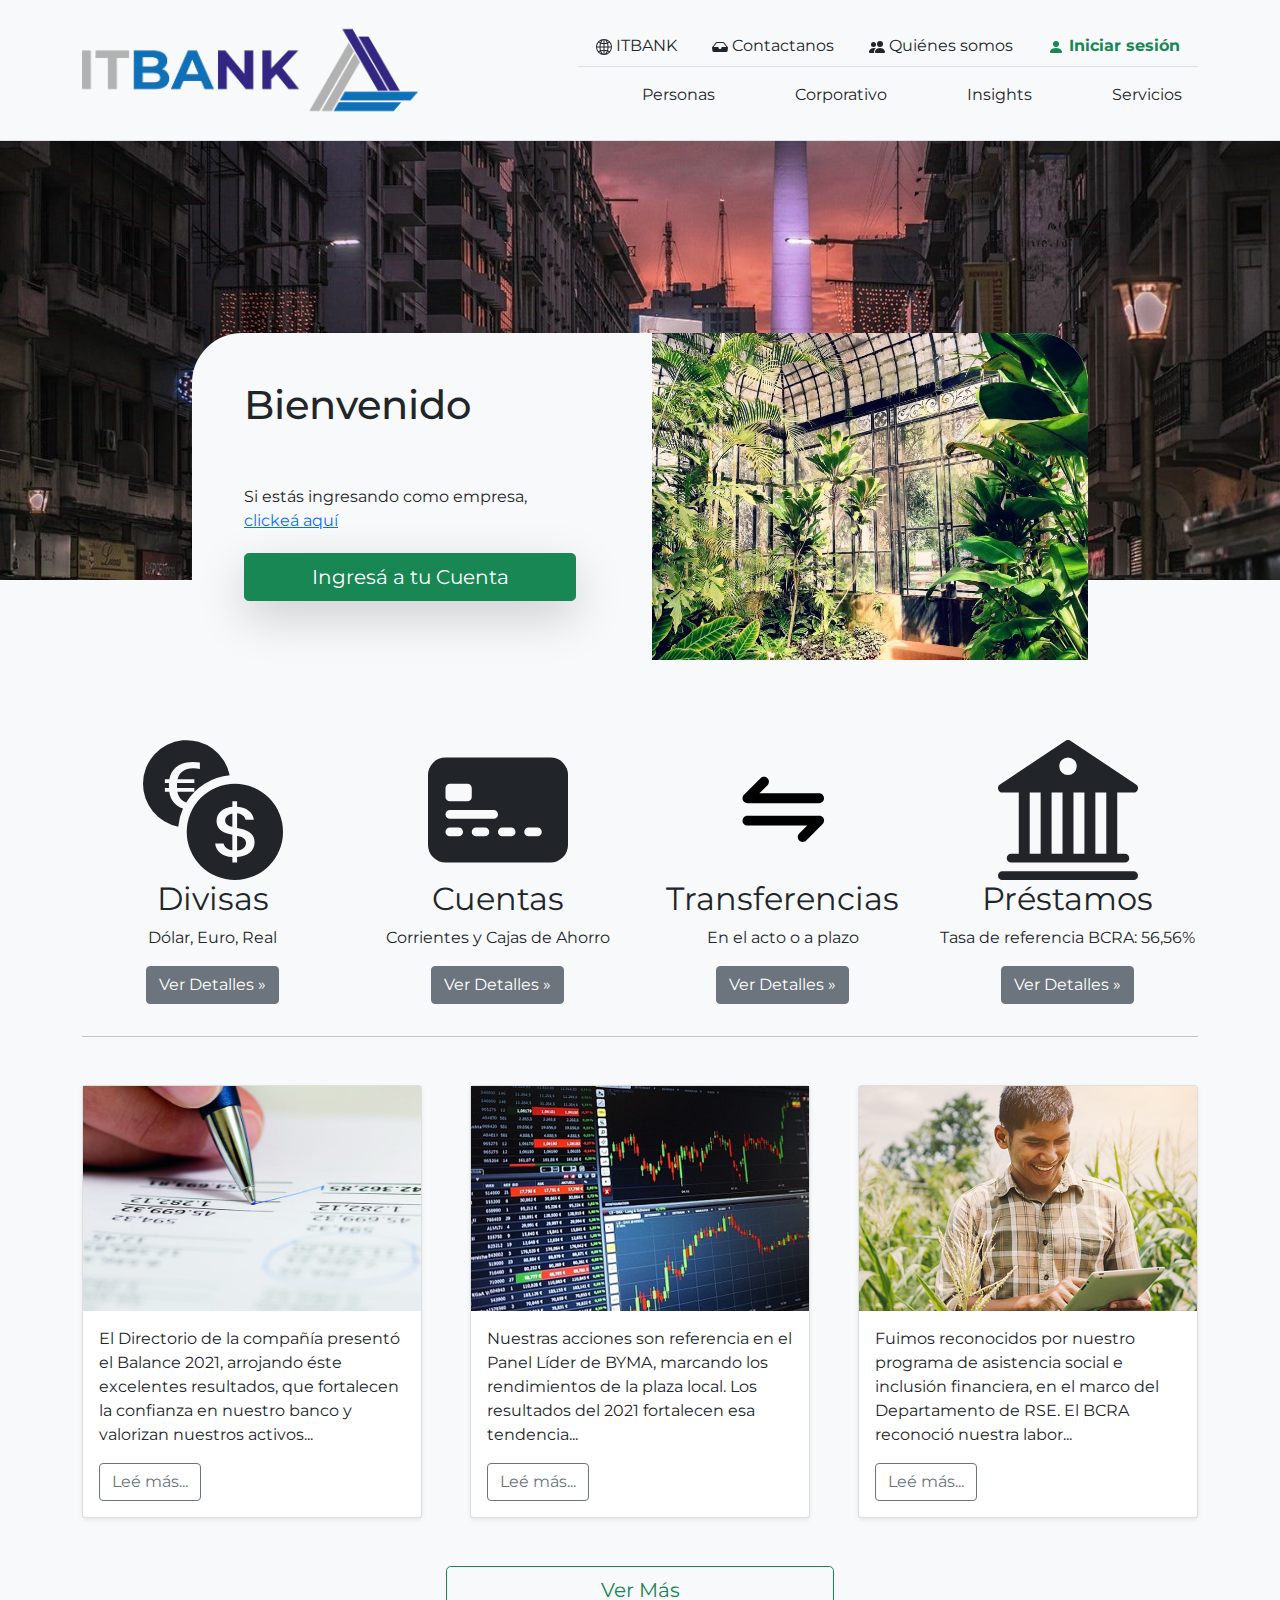
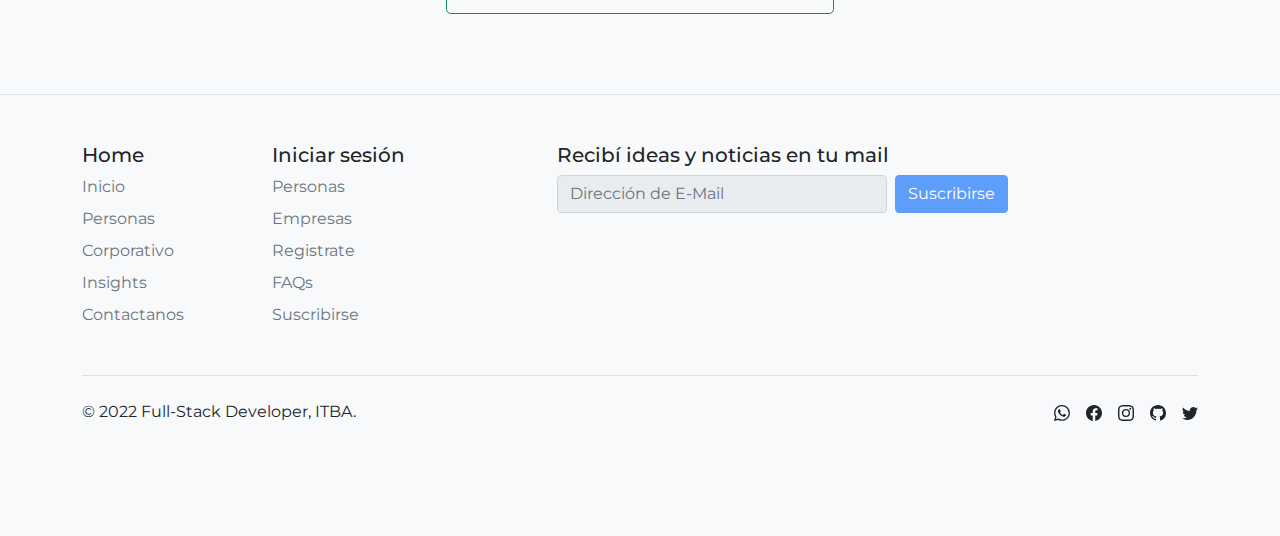
<file: index.html>
<!DOCTYPE html>
<html lang="es">
    <head>
        <title>ITBANK</title>
        <link rel="icon" href="./images/logos/ISOLOGO.png">

        <link href="https://cdn.jsdelivr.net/npm/bootstrap@5.2.0-beta1/dist/css/bootstrap.min.css" rel="stylesheet" integrity="sha384-0evHe/X+R7YkIZDRvuzKMRqM+OrBnVFBL6DOitfPri4tjfHxaWutUpFmBp4vmVor" crossorigin="anonymous">
        
        <link href="./CSS/styles.css" rel="stylesheet"/>
        <link rel="preconnect" href="https://fonts.googleapis.com">
        <link rel="preconnect" href="https://fonts.gstatic.com" crossorigin>
        <link href="https://fonts.googleapis.com/css2?family=Montserrat:wght@300&display=swap" rel="stylesheet">
        <script src="./scripts/api/api.js"></script>
    </head>
    <body id="homeBackground">
        <nav class="navbar bg-light border-bottom">
            <div class="container">
                <a class="navbar-brand" href="">
                    <img src="./images/logos/logomarginado-08.png" class="img-fluid float-start" alt="Logo ITBANK" width="336" height="115">
                </a>
                <div class="d-block w-auto">
                    <ul class="nav nav-tabs nav-fill fs-5">
                        <li class="nav-item d-inline">
                            <a class="nav-link link-dark" href="#">
                                <svg xmlns="http://www.w3.org/2000/svg" width="16" height="16" fill="currentColor" class="bi bi-globe2" viewBox="0 0 16 16">
                                    <path d="M0 8a8 8 0 1 1 16 0A8 8 0 0 1 0 8zm7.5-6.923c-.67.204-1.335.82-1.887 1.855-.143.268-.276.56-.395.872.705.157 1.472.257 2.282.287V1.077zM4.249 3.539c.142-.384.304-.744.481-1.078a6.7 6.7 0 0 1 .597-.933A7.01 7.01 0 0 0 3.051 3.05c.362.184.763.349 1.198.49zM3.509 7.5c.036-1.07.188-2.087.436-3.008a9.124 9.124 0 0 1-1.565-.667A6.964 6.964 0 0 0 1.018 7.5h2.49zm1.4-2.741a12.344 12.344 0 0 0-.4 2.741H7.5V5.091c-.91-.03-1.783-.145-2.591-.332zM8.5 5.09V7.5h2.99a12.342 12.342 0 0 0-.399-2.741c-.808.187-1.681.301-2.591.332zM4.51 8.5c.035.987.176 1.914.399 2.741A13.612 13.612 0 0 1 7.5 10.91V8.5H4.51zm3.99 0v2.409c.91.03 1.783.145 2.591.332.223-.827.364-1.754.4-2.741H8.5zm-3.282 3.696c.12.312.252.604.395.872.552 1.035 1.218 1.65 1.887 1.855V11.91c-.81.03-1.577.13-2.282.287zm.11 2.276a6.696 6.696 0 0 1-.598-.933 8.853 8.853 0 0 1-.481-1.079 8.38 8.38 0 0 0-1.198.49 7.01 7.01 0 0 0 2.276 1.522zm-1.383-2.964A13.36 13.36 0 0 1 3.508 8.5h-2.49a6.963 6.963 0 0 0 1.362 3.675c.47-.258.995-.482 1.565-.667zm6.728 2.964a7.009 7.009 0 0 0 2.275-1.521 8.376 8.376 0 0 0-1.197-.49 8.853 8.853 0 0 1-.481 1.078 6.688 6.688 0 0 1-.597.933zM8.5 11.909v3.014c.67-.204 1.335-.82 1.887-1.855.143-.268.276-.56.395-.872A12.63 12.63 0 0 0 8.5 11.91zm3.555-.401c.57.185 1.095.409 1.565.667A6.963 6.963 0 0 0 14.982 8.5h-2.49a13.36 13.36 0 0 1-.437 3.008zM14.982 7.5a6.963 6.963 0 0 0-1.362-3.675c-.47.258-.995.482-1.565.667.248.92.4 1.938.437 3.008h2.49zM11.27 2.461c.177.334.339.694.482 1.078a8.368 8.368 0 0 0 1.196-.49 7.01 7.01 0 0 0-2.275-1.52c.218.283.418.597.597.932zm-.488 1.343a7.765 7.765 0 0 0-.395-.872C9.835 1.897 9.17 1.282 8.5 1.077V4.09c.81-.03 1.577-.13 2.282-.287z"/>
                                </svg>
                                ITBANK
                            </a>
                        </li>
                        <li class="nav-item d-inline">
                            <a class="nav-link link-dark" href="#">
                                <svg xmlns="http://www.w3.org/2000/svg" width="16" height="16" fill="currentColor" class="bi bi-inbox-fill" viewBox="0 0 16 16">
                                    <path d="M4.98 4a.5.5 0 0 0-.39.188L1.54 8H6a.5.5 0 0 1 .5.5 1.5 1.5 0 1 0 3 0A.5.5 0 0 1 10 8h4.46l-3.05-3.812A.5.5 0 0 0 11.02 4H4.98zm-1.17-.437A1.5 1.5 0 0 1 4.98 3h6.04a1.5 1.5 0 0 1 1.17.563l3.7 4.625a.5.5 0 0 1 .106.374l-.39 3.124A1.5 1.5 0 0 1 14.117 13H1.883a1.5 1.5 0 0 1-1.489-1.314l-.39-3.124a.5.5 0 0 1 .106-.374l3.7-4.625z"/>
                                </svg>
                                Contactanos
                            </a>
                        </li>
                        <li class="nav-item d-inline">
                            <a class="nav-link link-dark" href="#">
                                <svg xmlns="http://www.w3.org/2000/svg" width="16" height="16" fill="currentColor" class="bi bi-people-fill" viewBox="0 0 16 16">
                                    <path d="M7 14s-1 0-1-1 1-4 5-4 5 3 5 4-1 1-1 1H7zm4-6a3 3 0 1 0 0-6 3 3 0 0 0 0 6z"/>
                                    <path fill-rule="evenodd" d="M5.216 14A2.238 2.238 0 0 1 5 13c0-1.355.68-2.75 1.936-3.72A6.325 6.325 0 0 0 5 9c-4 0-5 3-5 4s1 1 1 1h4.216z"/>
                                    <path d="M4.5 8a2.5 2.5 0 1 0 0-5 2.5 2.5 0 0 0 0 5z"/>
                                </svg>
                                Quiénes somos
                            </a>
                        </li>
                        <li  class="nav-item d-inline">
                            <a class="nav-link link-success fw-bolder" href="./signup.html">
                                <svg xmlns="http://www.w3.org/2000/svg" width="16" height="16" fill="currentColor" class="bi bi-person-fill" viewBox="0 0 16 16">
                                    <path d="M3 14s-1 0-1-1 1-4 6-4 6 3 6 4-1 1-1 1H3zm5-6a3 3 0 1 0 0-6 3 3 0 0 0 0 6z"/>
                                </svg>
                                Iniciar sesión
                            </a>
                        </li>
                    </ul>
                    <ul class="nav fs-4 justify-content-end pt-2">
                        <li class="nav-item d-inline ms-5">
                            <a class="nav-link link-dark" href="#">Personas</a>
                        </li>
                        <li class="nav-item d-inline ms-5">
                            <a class="nav-link link-dark" href="#">Corporativo</a>
                        </li>
                        <li class="nav-item d-inline ms-5">
                            <a class="nav-link link-dark" href="#">Insights</a>
                        </li>
                        <li class="nav-item d-inline ms-5">
                            <a class="nav-link link-dark" href="#">Servicios</a>
                        </li>
                    </ul>
                </div>
            </div>
        </nav>
        <div class="container-md bg-light shadow-lg px-0" id="homeHero">
            <div class="row">
                <div class="col-lg-6 px-3">
                        <form class="w-100 px-5 pt-5">
                            <h1 class="pb-5">Bienvenido</h1>
                            <p>Si estás ingresando como empresa, <a href="">clickeá aquí</a></p>
                            <div class="d-grid pt-1 mb-4">
                                <a href="./signup.html" class="btn btn-success btn-lg shadow-lg" type="button">Ingresá a tu Cuenta</a>
                            </div>
                        </form>
                </div>
                <div class="col-lg-6 d-none d-lg-block">
                    <img src="./images/bonaerense/Jardin-Botanico-Recorte.jpeg" alt="Login image"
                    class=" w-100 h-auto" id="baseImage">
                </div>
            </div>
        </div>
        <main class="container-fluid bg-light" style="padding-top: 10rem; padding-bottom: 5rem;">
            <div class="container">
                <section class="row row-cols-1 row-cols-sm-2 text-center">
                    <div class="col-lg-3">
                        <svg xmlns="http://www.w3.org/2000/svg" width="140" height="140" fill="currentColor" class="bi bi-currency-exchange" viewBox="0 0 16 16">
                            <path d="M0 5a5.002 5.002 0 0 0 4.027 4.905 6.46 6.46 0 0 1 .544-2.073C3.695 7.536 3.132 6.864 3 5.91h-.5v-.426h.466V5.05c0-.046 0-.093.004-.135H2.5v-.427h.511C3.236 3.24 4.213 2.5 5.681 2.5c.316 0 .59.031.819.085v.733a3.46 3.46 0 0 0-.815-.082c-.919 0-1.538.466-1.734 1.252h1.917v.427h-1.98c-.003.046-.003.097-.003.147v.422h1.983v.427H3.93c.118.602.468 1.03 1.005 1.229a6.5 6.5 0 0 1 4.97-3.113A5.002 5.002 0 0 0 0 5zm16 5.5a5.5 5.5 0 1 1-11 0 5.5 5.5 0 0 1 11 0zm-7.75 1.322c.069.835.746 1.485 1.964 1.562V14h.54v-.62c1.259-.086 1.996-.74 1.996-1.69 0-.865-.563-1.31-1.57-1.54l-.426-.1V8.374c.54.06.884.347.966.745h.948c-.07-.804-.779-1.433-1.914-1.502V7h-.54v.629c-1.076.103-1.808.732-1.808 1.622 0 .787.544 1.288 1.45 1.493l.358.085v1.78c-.554-.08-.92-.376-1.003-.787H8.25zm1.96-1.895c-.532-.12-.82-.364-.82-.732 0-.41.311-.719.824-.809v1.54h-.005zm.622 1.044c.645.145.943.38.943.796 0 .474-.37.8-1.02.86v-1.674l.077.018z"/>
                        </svg>        

                        <h2 class="fw-normal">Divisas</h2>
                        <p>Dólar, Euro, Real</p>
                        <p><button id='botonDivisas' onclick ="toggleCurrencies()" class="btn btn-secondary" href="#">Ver Detalles »</button></p>
                    </div>
                    <div class="col-lg-3">
                        <svg xmlns="http://www.w3.org/2000/svg" width="140" height="140" fill="currentColor" class="bi bi-credit-card-2-front-fill" viewBox="0 0 16 16">
                            <path d="M0 4a2 2 0 0 1 2-2h12a2 2 0 0 1 2 2v8a2 2 0 0 1-2 2H2a2 2 0 0 1-2-2V4zm2.5 1a.5.5 0 0 0-.5.5v1a.5.5 0 0 0 .5.5h2a.5.5 0 0 0 .5-.5v-1a.5.5 0 0 0-.5-.5h-2zm0 3a.5.5 0 0 0 0 1h5a.5.5 0 0 0 0-1h-5zm0 2a.5.5 0 0 0 0 1h1a.5.5 0 0 0 0-1h-1zm3 0a.5.5 0 0 0 0 1h1a.5.5 0 0 0 0-1h-1zm3 0a.5.5 0 0 0 0 1h1a.5.5 0 0 0 0-1h-1zm3 0a.5.5 0 0 0 0 1h1a.5.5 0 0 0 0-1h-1z"/>
                        </svg>

                        <h2 class="fw-normal">Cuentas</h2>
                        <p>Corrientes y Cajas de Ahorro</p>
                        <p><a class="btn btn-secondary" href="#">Ver Detalles »</a></p>
                    </div>
                    <div class="col-lg-3">
                        <svg class="svg-icon bi" width="140" height="140" viewBox="0 0 1024 1024" version="1.1" xmlns="http://www.w3.org/2000/svg">
                            <path d="M252 462h524c19.9 0 36-16.1 36-36s-16.1-36-36-36H339.4l59-59c14.1-14.1 14.1-36.9 0-50.9-14.1-14.1-36.9-14.1-50.9 0L230.3 397.2c-8.7 6.6-14.3 17-14.3 28.8 0 19.9 16.1 36 36 36zM802 564c-8.5-8.5-20.3-11.9-31.4-10H252c-19.9 0-36 16.1-36 36s16.1 36 36 36h437.1l-58.5 58.5c-14.1 14.1-14.1 36.9 0 50.9 7 7 16.2 10.5 25.5 10.5s18.4-3.5 25.5-10.5L802 615c14-14.1 14-36.9 0-51z"/>
                        </svg>

                        <h2 class="fw-normal">Transferencias</h2>
                        <p>En el acto o a plazo</p>
                        <p><a class="btn btn-secondary" href="#">Ver Detalles »</a></p>
                    </div>
                    <div class="col-lg-3">
                        <svg xmlns="http://www.w3.org/2000/svg" width="140" height="140" fill="currentColor" class="bi bi-bank2" viewBox="0 0 16 16">
                            <path d="M8.277.084a.5.5 0 0 0-.554 0l-7.5 5A.5.5 0 0 0 .5 6h1.875v7H1.5a.5.5 0 0 0 0 1h13a.5.5 0 1 0 0-1h-.875V6H15.5a.5.5 0 0 0 .277-.916l-7.5-5zM12.375 6v7h-1.25V6h1.25zm-2.5 0v7h-1.25V6h1.25zm-2.5 0v7h-1.25V6h1.25zm-2.5 0v7h-1.25V6h1.25zM8 4a1 1 0 1 1 0-2 1 1 0 0 1 0 2zM.5 15a.5.5 0 0 0 0 1h15a.5.5 0 1 0 0-1H.5z"/>
                        </svg>
                
                        <h2 class="fw-normal">Préstamos</h2>
                        <p>Tasa de referencia BCRA: 56,56%</p>
                        <p><a class="btn btn-secondary" href="#" id="detalles">Ver Detalles »</a></p>
                    </div>
                </section>
                <section id="seccionCotizaciones" class="container my-5 text-center px-5 text-center" style="display: none;">
                    <hr style="width: 110%; margin-left: -4rem;">
                    <h2 class="fw-normal">Cotizaciones</h2>
                    <div class="row row-cols-1 row-cols-sm-2 row-cols-md-3 row-cols-lg-4 justify-content-md-center text-center g-4">
                        <div class="col" id="dolarOficial"></div>
                        <div class="col" id="dolarBlue"></div>
                        <div class="col" id="dolarSoja"></div>
                        <div class="col" id="dolarContadoConLiqui"></div>
                        <div class="col" id="dolarBolsa"></div>
                        <div class="col" id="bitcoin"></div>
                        <div class="col" id="dolarTurista"></div>
                    </div>
                </section>
                <hr>
                <section class="row row-cols-1 row-cols-sm-2 row-cols-md-3 gx-5 mt-5">
                    <div class="col">
                        <div class="card shadow-sm">
                            <img src="./images/corporativo/estados-financieros.jpg" class="img-fluid float-start" alt="Logo ITBANK" width="360" height="115">
                            <div class="card-body">
                                <p class="card-text">El Directorio de la compañía presentó el Balance 2021, arrojando éste excelentes resultados, que fortalecen la confianza en nuestro banco y valorizan nuestros activos...</p>
                                <div class="d-flex justify-content-between align-items-center">
                                    <button type="button" class="btn btn-outline-secondary">Leé más...</button>
                                </div>
                            </div>
                        </div>
                    </div>
                    <div class="col">
                        <div class="card shadow-sm">
                            <img src="./images/corporativo/Acciones.jpeg" class="img-fluid float-start" alt="Logo ITBANK" width="360" height="115">
                            <div class="card-body">
                                <p class="card-text">Nuestras acciones son referencia en el Panel Líder de BYMA, marcando los rendimientos de la plaza local. Los resultados del 2021 fortalecen esa tendencia...</p>
                                <div class="d-flex justify-content-between align-items-center">
                                    <button type="button" class="btn btn-outline-secondary">Leé más...</button>
                                </div>
                            </div>
                        </div>
                    </div>
                    <div class="col">
                        <div class="card shadow-sm">
                            <img src="./images/corporativo/Inclusion.jpeg" class="img-fluid float-start" alt="Logo ITBANK" width="360" height="115">
                            <div class="card-body">
                                <p class="card-text">Fuimos reconocidos por nuestro programa de asistencia social e inclusión financiera, en el marco del Departamento de RSE. El BCRA reconoció nuestra labor...</p>
                                <div class="d-flex justify-content-between align-items-center">
                                    <button type="button" class="btn btn-outline-secondary">Leé más...</button>
                                </div>
                            </div>
                        </div>
                    </div>
                    <button type="button" class="btn btn-outline-success btn-lg mx-auto mt-5">Ver Más</button>
                </section>
            </div>
        </main>

        <script src="https://cdn.jsdelivr.net/npm/bootstrap@5.2.0-beta1/dist/js/bootstrap.bundle.min.js" integrity="sha384-pprn3073KE6tl6bjs2QrFaJGz5/SUsLqktiwsUTF55Jfv3qYSDhgCecCxMW52nD2" crossorigin="anonymous"></script>
        <footer class="py-5 bg-light border-top">
            <div class="container">
                <div class="row">
                    <div class="col-6 col-md-2 mb-3">
                    <h5>Home</h5>
                    <ul class="nav flex-column">
                        <li class="nav-item mb-2"><a href="#" class="nav-link p-0 text-muted">Inicio</a></li>
                        <li class="nav-item mb-2"><a href="#" class="nav-link p-0 text-muted">Personas</a></li>
                        <li class="nav-item mb-2"><a href="#" class="nav-link p-0 text-muted">Corporativo</a></li>
                        <li class="nav-item mb-2"><a href="#" class="nav-link p-0 text-muted">Insights</a></li>
                        <li class="nav-item mb-2"><a href="#" class="nav-link p-0 text-muted">Contactanos</a></li>
                    </ul>
                </div>
          
                <div class="col-6 col-md-2 mb-3">
                    <h5>Iniciar sesión</h5>
                    <ul class="nav flex-column">
                        <li class="nav-item mb-2"><a href="#" class="nav-link p-0 text-muted">Personas</a></li>
                        <li class="nav-item mb-2"><a href="#" class="nav-link p-0 text-muted">Empresas</a></li>
                        <li class="nav-item mb-2"><a href="#" class="nav-link p-0 text-muted">Registrate</a></li>
                        <li class="nav-item mb-2"><a href="#" class="nav-link p-0 text-muted">FAQs</a></li>
                        <li class="nav-item mb-2"><a href="#" class="nav-link p-0 text-muted">Suscribirse</a></li>
                    </ul>
                </div>
          
                <div class="col-md-5 offset-md-1 mb-3">
                    <form>
                        <h5>Recibí ideas y noticias en tu mail</h5>
                        <div class="d-flex flex-column flex-sm-row w-100 gap-2">
                            <label for="newsletter1" class="visually-hidden">E-Mail</label>
                            <input id="newsletter1" type="text" class="form-control" placeholder="Dirección de E-Mail" disabled>
                            <button class="btn btn-primary" type="button" disabled>Suscribirse</button>
                        </div>
                        </form>
                    </div>
                </div>
          
                <div class="d-flex flex-column flex-sm-row justify-content-between py-4 my-4 border-top">
                    <p>© 2022 Full-Stack Developer, ITBA.</p>
                    <ul class="list-unstyled d-flex">
                        <li class="ms-3">
                            <a class="link-dark" href="#">
                                <svg xmlns="http://www.w3.org/2000/svg" width="16" height="16" fill="currentColor" class="bi bi-whatsapp" viewBox="0 0 16 16">
                                    <path d="M13.601 2.326A7.854 7.854 0 0 0 7.994 0C3.627 0 .068 3.558.064 7.926c0 1.399.366 2.76 1.057 3.965L0 16l4.204-1.102a7.933 7.933 0 0 0 3.79.965h.004c4.368 0 7.926-3.558 7.93-7.93A7.898 7.898 0 0 0 13.6 2.326zM7.994 14.521a6.573 6.573 0 0 1-3.356-.92l-.24-.144-2.494.654.666-2.433-.156-.251a6.56 6.56 0 0 1-1.007-3.505c0-3.626 2.957-6.584 6.591-6.584a6.56 6.56 0 0 1 4.66 1.931 6.557 6.557 0 0 1 1.928 4.66c-.004 3.639-2.961 6.592-6.592 6.592zm3.615-4.934c-.197-.099-1.17-.578-1.353-.646-.182-.065-.315-.099-.445.099-.133.197-.513.646-.627.775-.114.133-.232.148-.43.05-.197-.1-.836-.308-1.592-.985-.59-.525-.985-1.175-1.103-1.372-.114-.198-.011-.304.088-.403.087-.088.197-.232.296-.346.1-.114.133-.198.198-.33.065-.134.034-.248-.015-.347-.05-.099-.445-1.076-.612-1.47-.16-.389-.323-.335-.445-.34-.114-.007-.247-.007-.38-.007a.729.729 0 0 0-.529.247c-.182.198-.691.677-.691 1.654 0 .977.71 1.916.81 2.049.098.133 1.394 2.132 3.383 2.992.47.205.84.326 1.129.418.475.152.904.129 1.246.08.38-.058 1.171-.48 1.338-.943.164-.464.164-.86.114-.943-.049-.084-.182-.133-.38-.232z"/>
                                </svg>
                            </a>
                        </li>
                        <li class="ms-3">
                            <a class="link-dark" href="#">
                                <svg xmlns="http://www.w3.org/2000/svg" width="16" height="16" fill="currentColor" class="bi bi-facebook" viewBox="0 0 16 16">
                                    <path d="M16 8.049c0-4.446-3.582-8.05-8-8.05C3.58 0-.002 3.603-.002 8.05c0 4.017 2.926 7.347 6.75 7.951v-5.625h-2.03V8.05H6.75V6.275c0-2.017 1.195-3.131 3.022-3.131.876 0 1.791.157 1.791.157v1.98h-1.009c-.993 0-1.303.621-1.303 1.258v1.51h2.218l-.354 2.326H9.25V16c3.824-.604 6.75-3.934 6.75-7.951z"/>
                                </svg>
                            </a>
                        </li>
                        <li class="ms-3">
                            <a class="link-dark" href="#">
                                <svg xmlns="http://www.w3.org/2000/svg" width="16" height="16" fill="currentColor" class="bi bi-instagram" viewBox="0 0 16 16">
                                    <path d="M8 0C5.829 0 5.556.01 4.703.048 3.85.088 3.269.222 2.76.42a3.917 3.917 0 0 0-1.417.923A3.927 3.927 0 0 0 .42 2.76C.222 3.268.087 3.85.048 4.7.01 5.555 0 5.827 0 8.001c0 2.172.01 2.444.048 3.297.04.852.174 1.433.372 1.942.205.526.478.972.923 1.417.444.445.89.719 1.416.923.51.198 1.09.333 1.942.372C5.555 15.99 5.827 16 8 16s2.444-.01 3.298-.048c.851-.04 1.434-.174 1.943-.372a3.916 3.916 0 0 0 1.416-.923c.445-.445.718-.891.923-1.417.197-.509.332-1.09.372-1.942C15.99 10.445 16 10.173 16 8s-.01-2.445-.048-3.299c-.04-.851-.175-1.433-.372-1.941a3.926 3.926 0 0 0-.923-1.417A3.911 3.911 0 0 0 13.24.42c-.51-.198-1.092-.333-1.943-.372C10.443.01 10.172 0 7.998 0h.003zm-.717 1.442h.718c2.136 0 2.389.007 3.232.046.78.035 1.204.166 1.486.275.373.145.64.319.92.599.28.28.453.546.598.92.11.281.24.705.275 1.485.039.843.047 1.096.047 3.231s-.008 2.389-.047 3.232c-.035.78-.166 1.203-.275 1.485a2.47 2.47 0 0 1-.599.919c-.28.28-.546.453-.92.598-.28.11-.704.24-1.485.276-.843.038-1.096.047-3.232.047s-2.39-.009-3.233-.047c-.78-.036-1.203-.166-1.485-.276a2.478 2.478 0 0 1-.92-.598 2.48 2.48 0 0 1-.6-.92c-.109-.281-.24-.705-.275-1.485-.038-.843-.046-1.096-.046-3.233 0-2.136.008-2.388.046-3.231.036-.78.166-1.204.276-1.486.145-.373.319-.64.599-.92.28-.28.546-.453.92-.598.282-.11.705-.24 1.485-.276.738-.034 1.024-.044 2.515-.045v.002zm4.988 1.328a.96.96 0 1 0 0 1.92.96.96 0 0 0 0-1.92zm-4.27 1.122a4.109 4.109 0 1 0 0 8.217 4.109 4.109 0 0 0 0-8.217zm0 1.441a2.667 2.667 0 1 1 0 5.334 2.667 2.667 0 0 1 0-5.334z"/>
                                </svg>
                            </a>
                        </li>
                        <li class="ms-3">
                            <a class="link-dark" href="#">
                                <svg xmlns="http://www.w3.org/2000/svg" width="16" height="16" fill="currentColor" class="bi bi-github" viewBox="0 0 16 16">
                                    <path d="M8 0C3.58 0 0 3.58 0 8c0 3.54 2.29 6.53 5.47 7.59.4.07.55-.17.55-.38 0-.19-.01-.82-.01-1.49-2.01.37-2.53-.49-2.69-.94-.09-.23-.48-.94-.82-1.13-.28-.15-.68-.52-.01-.53.63-.01 1.08.58 1.23.82.72 1.21 1.87.87 2.33.66.07-.52.28-.87.51-1.07-1.78-.2-3.64-.89-3.64-3.95 0-.87.31-1.59.82-2.15-.08-.2-.36-1.02.08-2.12 0 0 .67-.21 2.2.82.64-.18 1.32-.27 2-.27.68 0 1.36.09 2 .27 1.53-1.04 2.2-.82 2.2-.82.44 1.1.16 1.92.08 2.12.51.56.82 1.27.82 2.15 0 3.07-1.87 3.75-3.65 3.95.29.25.54.73.54 1.48 0 1.07-.01 1.93-.01 2.2 0 .21.15.46.55.38A8.012 8.012 0 0 0 16 8c0-4.42-3.58-8-8-8z"/>
                                </svg>
                            </a>
                        </li>
                        <li class="ms-3">
                            <a class="link-dark" href="#">
                                <svg xmlns="http://www.w3.org/2000/svg" width="16" height="16" fill="currentColor" class="bi bi-twitter" viewBox="0 0 16 16">
                                    <path d="M5.026 15c6.038 0 9.341-5.003 9.341-9.334 0-.14 0-.282-.006-.422A6.685 6.685 0 0 0 16 3.542a6.658 6.658 0 0 1-1.889.518 3.301 3.301 0 0 0 1.447-1.817 6.533 6.533 0 0 1-2.087.793A3.286 3.286 0 0 0 7.875 6.03a9.325 9.325 0 0 1-6.767-3.429 3.289 3.289 0 0 0 1.018 4.382A3.323 3.323 0 0 1 .64 6.575v.045a3.288 3.288 0 0 0 2.632 3.218 3.203 3.203 0 0 1-.865.115 3.23 3.23 0 0 1-.614-.057 3.283 3.283 0 0 0 3.067 2.277A6.588 6.588 0 0 1 .78 13.58a6.32 6.32 0 0 1-.78-.045A9.344 9.344 0 0 0 5.026 15z"/>
                                </svg>
                            </a>
                        </li>
                    </ul>
                </div>
            </div>
        </footer>
    </body>
</html>
</file>
<file: CSS/styles.css>
@charset "UTF-8";
/* Por el amor de mi Salud Mental:

> Documenten el CSS en cuanto mas puedan para saber que Tags se usan en que pagina
> Usen clases para componentes reutilizables (Login Form, Headers, Footers)
> Usen IDs para CSS que solo se aplica a un elemento
> Si algo queda confuso en el codigo, expliquen lo que hace
> Expliquen como funcionan sus animaciones, para asi poder mejorarlas/editarlas

> Atte: Lauti

*/

/* Universales */

*{
  font-size: 16px;
  font-family: 'Montserrat', sans-serif;
}

#azulito{
  background-color: #1d71b8;
  
}
#azul{
  background-color: #312783;
}

/* Login Page & Sign In Page */

#background{
  background-image: url('/images/bonaerense/BuenosAires.jpg');
  background-size: cover;
  background-repeat: no-repeat;
}

#loginForm{
  width: fit-content;
  margin-bottom: 10rem;
}

/* Home Page */

#homeBackground {
  background-image: url('/images/bonaerense/Obelisk.jpg');
  background-size: cover;
  background-repeat: no-repeat;
}

#homeHero {
  max-width: 56rem;
  margin-bottom: -5rem;
  margin-top: 12rem;
  border-top-left-radius: 50px;
  border-top-right-radius: 50px;
}

#baseImage {
  border-top-right-radius: 50px;
  object-fit: cover;
  object-position: cover;
  float: right;
}

.bg-image-vertical {
  position: relative;
  overflow: hidden;
  background-repeat: no-repeat;
  background-position: right center;
  background-size: auto 100%;
}

#Logobarra {
  max-width: 35%;
  width: 100px; 
  object-position:top;
}




@media (min-width: 1025px) {
  .h-custom-2 {
  height: 100%;
  }
}

/*- signup page-*/
#link{
  text-decoration: none;
  color: white;
}

/*----------------------------------------*/

/*!
* Start Bootstrap - SB Admin v7.0.5 (https://startbootstrap.com/template/sb-admin)
* Copyright 2013-2022 Start Bootstrap
* Licensed under MIT (https://github.com/StartBootstrap/startbootstrap-sb-admin/blob/master/LICENSE)
*/
/*!
 * Bootstrap v5.1.3 (https://getbootstrap.com/)
 * Copyright 2011-2021 The Bootstrap Authors
 * Copyright 2011-2021 Twitter, Inc.
 * Licensed under MIT (https://github.com/twbs/bootstrap/blob/main/LICENSE)
 */

:root {
  --bs-blue: #0d6efd;
  --bs-indigo: #6610f2;
  --bs-purple: #6f42c1;
  --bs-pink: #d63384;
  --bs-red: #dc3545;
  --bs-orange: #fd7e14;
  --bs-yellow: #ffc107;
  --bs-green: #198754;
  --bs-teal: #20c997;
  --bs-cyan: #0dcaf0;
  --bs-white: #fff;
  --bs-gray: #6c757d;
  --bs-gray-dark: #343a40;
  --bs-gray-100: #f8f9fa;
  --bs-gray-200: #e9ecef;
  --bs-gray-300: #dee2e6;
  --bs-gray-400: #ced4da;
  --bs-gray-500: #adb5bd;
  --bs-gray-600: #6c757d;
  --bs-gray-700: #495057;
  --bs-gray-800: #343a40;
  --bs-gray-900: #212529;
  --bs-primary: #0d6efd;
  --bs-secondary: #6c757d;
  --bs-success: #198754;
  --bs-info: #0dcaf0;
  --bs-warning: #ffc107;
  --bs-danger: #dc3545;
  --bs-light: #f8f9fa;
  --bs-dark: #212529;
  --bs-primary-rgb: 13, 110, 253;
  --bs-secondary-rgb: 108, 117, 125;
  --bs-success-rgb: 25, 135, 84;
  --bs-info-rgb: 13, 202, 240;
  --bs-warning-rgb: 255, 193, 7;
  --bs-danger-rgb: 220, 53, 69;
  --bs-light-rgb: 248, 249, 250;
  --bs-dark-rgb: 33, 37, 41;
  --bs-white-rgb: 255, 255, 255;
  --bs-black-rgb: 0, 0, 0;
  --bs-body-color-rgb: 33, 37, 41;
  --bs-body-bg-rgb: 255, 255, 255;
  --bs-font-sans-serif: system-ui, -apple-system, "Segoe UI", Roboto, "Helvetica Neue", Arial, "Noto Sans", "Liberation Sans", sans-serif, "Apple Color Emoji", "Segoe UI Emoji", "Segoe UI Symbol", "Noto Color Emoji";
  --bs-font-monospace: SFMono-Regular, Menlo, Monaco, Consolas, "Liberation Mono", "Courier New", monospace;
  --bs-gradient: linear-gradient(180deg, rgba(255, 255, 255, 0.15), rgba(255, 255, 255, 0));
  --bs-body-font-family: var(--bs-font-sans-serif);
  --bs-body-font-size: 1rem;
  --bs-body-font-weight: 400;
  --bs-body-line-height: 1.5;
  --bs-body-color: #212529;
  --bs-body-bg: #fff;
}

*,
*::before,
*::after {
  box-sizing: border-box;
}

@media (prefers-reduced-motion: no-preference) {
  :root {
    scroll-behavior: smooth;
  }
}

body {
  margin: 0;
  font-family: var(--bs-body-font-family);
  font-size: var(--bs-body-font-size);
  font-weight: var(--bs-body-font-weight);
  line-height: var(--bs-body-line-height);
  color: var(--bs-body-color);
  text-align: var(--bs-body-text-align);
  background-color: var(--bs-body-bg);
  -webkit-text-size-adjust: 100%;
  -webkit-tap-highlight-color: rgba(0, 0, 0, 0);
}

hr {
  margin: 1rem 0;
  color: inherit;
  background-color: currentColor;
  border: 0;
  opacity: 0.25;
}

hr:not([size]) {
  height: 1px;
}

h6, .h6, h5, .h5, h4, .h4, h3, .h3, h2, .h2, h1, .h1 {
  margin-top: 0;
  margin-bottom: 0.5rem;
  font-weight: 500;
  line-height: 1.2;
}

h1, .h1 {
  font-size: calc(1.375rem + 1.5vw);
}
@media (min-width: 1200px) {
  h1, .h1 {
    font-size: 2.5rem;
  }
}

h2, .h2 {
  font-size: calc(1.325rem + 0.9vw);
}
@media (min-width: 1200px) {
  h2, .h2 {
    font-size: 2rem;
  }
}

h3, .h3 {
  font-size: calc(1.3rem + 0.6vw);
}
@media (min-width: 1200px) {
  h3, .h3 {
    font-size: 1.75rem;
  }
}

h4, .h4 {
  font-size: calc(1.275rem + 0.3vw);
}
@media (min-width: 1200px) {
  h4, .h4 {
    font-size: 1.5rem;
  }
}

h5, .h5 {
  font-size: 1.25rem;
}

h6, .h6 {
  font-size: 1rem;
}

p {
  margin-top: 0;
  margin-bottom: 1rem;
}

abbr[title],
abbr[data-bs-original-title] {
  -webkit-text-decoration: underline dotted;
          text-decoration: underline dotted;
  cursor: help;
  -webkit-text-decoration-skip-ink: none;
          text-decoration-skip-ink: none;
}

address {
  margin-bottom: 1rem;
  font-style: normal;
  line-height: inherit;
}

ol,
ul {
  padding-left: 2rem;
}

ol,
ul,
dl {
  margin-top: 0;
  margin-bottom: 1rem;
}

ol ol,
ul ul,
ol ul,
ul ol {
  margin-bottom: 0;
}

dt {
  font-weight: 700;
}

dd {
  margin-bottom: 0.5rem;
  margin-left: 0;
}

blockquote {
  margin: 0 0 1rem;
}

b,
strong {
  font-weight: bolder;
}

small, .small {
  font-size: 0.875em;
}

mark, .mark {
  padding: 0.2em;
  background-color: #fcf8e3;
}

sub,
sup {
  position: relative;
  font-size: 0.75em;
  line-height: 0;
  vertical-align: baseline;
}

sub {
  bottom: -0.25em;
}

sup {
  top: -0.5em;
}

a {
  color: #0d6efd;
  text-decoration: underline;
}
a:hover {
  color: #0a58ca;
}

a:not([href]):not([class]), a:not([href]):not([class]):hover {
  color: inherit;
  text-decoration: none;
}

pre,
code,
kbd,
samp {
  font-family: var(--bs-font-monospace);
  font-size: 1em;
  direction: ltr /* rtl:ignore */;
  unicode-bidi: bidi-override;
}

pre {
  display: block;
  margin-top: 0;
  margin-bottom: 1rem;
  overflow: auto;
  font-size: 0.875em;
}
pre code {
  font-size: inherit;
  color: inherit;
  word-break: normal;
}

code {
  font-size: 0.875em;
  color: #d63384;
  word-wrap: break-word;
}
a > code {
  color: inherit;
}

kbd {
  padding: 0.2rem 0.4rem;
  font-size: 0.875em;
  color: #fff;
  background-color: #212529;
  border-radius: 0.2rem;
}
kbd kbd {
  padding: 0;
  font-size: 1em;
  font-weight: 700;
}

figure {
  margin: 0 0 1rem;
}

img,
svg {
  vertical-align: middle;
}

table {
  caption-side: bottom;
  border-collapse: collapse;
}

caption {
  padding-top: 0.5rem;
  padding-bottom: 0.5rem;
  color: #6c757d;
  text-align: left;
}

th {
  text-align: inherit;
  text-align: -webkit-match-parent;
}

thead,
tbody,
tfoot,
tr,
td,
th {
  border-color: inherit;
  border-style: solid;
  border-width: 0;
}

label {
  display: inline-block;
}

button {
  border-radius: 0;
}

button:focus:not(:focus-visible) {
  outline: 0;
}

input,
button,
select,
optgroup,
textarea {
  margin: 0;
  font-family: inherit;
  font-size: inherit;
  line-height: inherit;
}

button,
select {
  text-transform: none;
}

[role=button] {
  cursor: pointer;
}

select {
  word-wrap: normal;
}
select:disabled {
  opacity: 1;
}

[list]::-webkit-calendar-picker-indicator {
  display: none;
}

button,
[type=button],
[type=reset],
[type=submit] {
  -webkit-appearance: button;
}
button:not(:disabled),
[type=button]:not(:disabled),
[type=reset]:not(:disabled),
[type=submit]:not(:disabled) {
  cursor: pointer;
}

::-moz-focus-inner {
  padding: 0;
  border-style: none;
}

textarea {
  resize: vertical;
}

fieldset {
  min-width: 0;
  padding: 0;
  margin: 0;
  border: 0;
}

legend {
  float: left;
  width: 100%;
  padding: 0;
  margin-bottom: 0.5rem;
  font-size: calc(1.275rem + 0.3vw);
  line-height: inherit;
}
@media (min-width: 1200px) {
  legend {
    font-size: 1.5rem;
  }
}
legend + * {
  clear: left;
}

::-webkit-datetime-edit-fields-wrapper,
::-webkit-datetime-edit-text,
::-webkit-datetime-edit-minute,
::-webkit-datetime-edit-hour-field,
::-webkit-datetime-edit-day-field,
::-webkit-datetime-edit-month-field,
::-webkit-datetime-edit-year-field {
  padding: 0;
}

::-webkit-inner-spin-button {
  height: auto;
}

[type=search] {
  outline-offset: -2px;
  -webkit-appearance: textfield;
}

/* rtl:raw:
[type="tel"],
[type="url"],
[type="email"],
[type="number"] {
  direction: ltr;
}
*/
::-webkit-search-decoration {
  -webkit-appearance: none;
}

::-webkit-color-swatch-wrapper {
  padding: 0;
}

::-webkit-file-upload-button {
  font: inherit;
}

::file-selector-button {
  font: inherit;
}

::-webkit-file-upload-button {
  font: inherit;
  -webkit-appearance: button;
}

output {
  display: inline-block;
}

iframe {
  border: 0;
}

summary {
  display: list-item;
  cursor: pointer;
}

progress {
  vertical-align: baseline;
}

[hidden] {
  display: none !important;
}

.lead {
  font-size: 1.25rem;
  font-weight: 300;
}

.display-1 {
  font-size: calc(1.625rem + 4.5vw);
  font-weight: 300;
  line-height: 1.2;
}
@media (min-width: 1200px) {
  .display-1 {
    font-size: 5rem;
  }
}

.display-2 {
  font-size: calc(1.575rem + 3.9vw);
  font-weight: 300;
  line-height: 1.2;
}
@media (min-width: 1200px) {
  .display-2 {
    font-size: 4.5rem;
  }
}

.display-3 {
  font-size: calc(1.525rem + 3.3vw);
  font-weight: 300;
  line-height: 1.2;
}
@media (min-width: 1200px) {
  .display-3 {
    font-size: 4rem;
  }
}

.display-4 {
  font-size: calc(1.475rem + 2.7vw);
  font-weight: 300;
  line-height: 1.2;
}
@media (min-width: 1200px) {
  .display-4 {
    font-size: 3.5rem;
  }
}

.display-5 {
  font-size: calc(1.425rem + 2.1vw);
  font-weight: 300;
  line-height: 1.2;
}
@media (min-width: 1200px) {
  .display-5 {
    font-size: 3rem;
  }
}

.display-6 {
  font-size: calc(1.375rem + 1.5vw);
  font-weight: 300;
  line-height: 1.2;
}
@media (min-width: 1200px) {
  .display-6 {
    font-size: 2.5rem;
  }
}

.list-unstyled {
  padding-left: 0;
  list-style: none;
}

.list-inline {
  padding-left: 0;
  list-style: none;
}

.list-inline-item {
  display: inline-block;
}
.list-inline-item:not(:last-child) {
  margin-right: 0.5rem;
}

.initialism {
  font-size: 0.875em;
  text-transform: uppercase;
}

.blockquote {
  margin-bottom: 1rem;
  font-size: 1.25rem;
}
.blockquote > :last-child {
  margin-bottom: 0;
}

.blockquote-footer {
  margin-top: -1rem;
  margin-bottom: 1rem;
  font-size: 0.875em;
  color: #6c757d;
}
.blockquote-footer::before {
  content: "— ";
}

.img-fluid {
  max-width: 100%;
  height: auto;
}

.img-thumbnail {
  padding: 0.25rem;
  background-color: #fff;
  border: 1px solid #dee2e6;
  border-radius: 0.25rem;
  max-width: 100%;
  height: auto;
}

.figure {
  display: inline-block;
}

.figure-img {
  margin-bottom: 0.5rem;
  line-height: 1;
}

.figure-caption {
  font-size: 0.875em;
  color: #6c757d;
}

.container,
.container-fluid,
.container-xxl,
.container-xl,
.container-lg,
.container-md,
.container-sm {
  width: 100%;
  padding-right: var(--bs-gutter-x, 0.75rem);
  padding-left: var(--bs-gutter-x, 0.75rem);
  margin-right: auto;
  margin-left: auto;
}

@media (min-width: 576px) {
  .container-sm, .container {
    max-width: 540px;
  }
}
@media (min-width: 768px) {
  .container-md, .container-sm, .container {
    max-width: 720px;
  }
}
@media (min-width: 992px) {
  .container-lg, .container-md, .container-sm, .container {
    max-width: 960px;
  }
}
@media (min-width: 1200px) {
  .container-xl, .container-lg, .container-md, .container-sm, .container {
    max-width: 1140px;
  }
}
@media (min-width: 1400px) {
  .container-xxl, .container-xl, .container-lg, .container-md, .container-sm, .container {
    max-width: 1320px;
  }
}
.row {
  --bs-gutter-x: 1.5rem;
  --bs-gutter-y: 0;
  display: flex;
  flex-wrap: wrap;
  margin-top: calc(-1 * var(--bs-gutter-y));
  margin-right: calc(-0.5 * var(--bs-gutter-x));
  margin-left: calc(-0.5 * var(--bs-gutter-x));
}
.row > * {
  flex-shrink: 0;
  width: 100%;
  max-width: 100%;
  padding-right: calc(var(--bs-gutter-x) * 0.5);
  padding-left: calc(var(--bs-gutter-x) * 0.5);
  margin-top: var(--bs-gutter-y);
}

.col {
  flex: 1 0 0%;
}

.row-cols-auto > * {
  flex: 0 0 auto;
  width: auto;
}

.row-cols-1 > * {
  flex: 0 0 auto;
  width: 100%;
}

.row-cols-2 > * {
  flex: 0 0 auto;
  width: 50%;
}

.row-cols-3 > * {
  flex: 0 0 auto;
  width: 33.3333333333%;
}

.row-cols-4 > * {
  flex: 0 0 auto;
  width: 25%;
}

.row-cols-5 > * {
  flex: 0 0 auto;
  width: 20%;
}

.row-cols-6 > * {
  flex: 0 0 auto;
  width: 16.6666666667%;
}

.col-auto {
  flex: 0 0 auto;
  width: auto;
}

.col-1 {
  flex: 0 0 auto;
  width: 8.33333333%;
}

.col-2 {
  flex: 0 0 auto;
  width: 16.66666667%;
}

.col-3 {
  flex: 0 0 auto;
  width: 25%;
}

.col-4 {
  flex: 0 0 auto;
  width: 33.33333333%;
}

.col-5 {
  flex: 0 0 auto;
  width: 41.66666667%;
}

.col-6 {
  flex: 0 0 auto;
  width: 50%;
}

.col-7 {
  flex: 0 0 auto;
  width: 58.33333333%;
}

.col-8 {
  flex: 0 0 auto;
  width: 66.66666667%;
}

.col-9 {
  flex: 0 0 auto;
  width: 75%;
}

.col-10 {
  flex: 0 0 auto;
  width: 83.33333333%;
}

.col-11 {
  flex: 0 0 auto;
  width: 91.66666667%;
}

.col-12 {
  flex: 0 0 auto;
  width: 100%;
}

.offset-1 {
  margin-left: 8.33333333%;
}

.offset-2 {
  margin-left: 16.66666667%;
}

.offset-3 {
  margin-left: 25%;
}

.offset-4 {
  margin-left: 33.33333333%;
}

.offset-5 {
  margin-left: 41.66666667%;
}

.offset-6 {
  margin-left: 50%;
}

.offset-7 {
  margin-left: 58.33333333%;
}

.offset-8 {
  margin-left: 66.66666667%;
}

.offset-9 {
  margin-left: 75%;
}

.offset-10 {
  margin-left: 83.33333333%;
}

.offset-11 {
  margin-left: 91.66666667%;
}

.g-0,
.gx-0 {
  --bs-gutter-x: 0;
}

.g-0,
.gy-0 {
  --bs-gutter-y: 0;
}

.g-1,
.gx-1 {
  --bs-gutter-x: 0.25rem;
}

.g-1,
.gy-1 {
  --bs-gutter-y: 0.25rem;
}

.g-2,
.gx-2 {
  --bs-gutter-x: 0.5rem;
}

.g-2,
.gy-2 {
  --bs-gutter-y: 0.5rem;
}

.g-3,
.gx-3 {
  --bs-gutter-x: 1rem;
}

.g-3,
.gy-3 {
  --bs-gutter-y: 1rem;
}

.g-4,
.gx-4 {
  --bs-gutter-x: 1.5rem;
}

.g-4,
.gy-4 {
  --bs-gutter-y: 1.5rem;
}

.g-5,
.gx-5 {
  --bs-gutter-x: 3rem;
}

.g-5,
.gy-5 {
  --bs-gutter-y: 3rem;
}

@media (min-width: 576px) {
  .col-sm {
    flex: 1 0 0%;
  }

  .row-cols-sm-auto > * {
    flex: 0 0 auto;
    width: auto;
  }

  .row-cols-sm-1 > * {
    flex: 0 0 auto;
    width: 100%;
  }

  .row-cols-sm-2 > * {
    flex: 0 0 auto;
    width: 50%;
  }

  .row-cols-sm-3 > * {
    flex: 0 0 auto;
    width: 33.3333333333%;
  }

  .row-cols-sm-4 > * {
    flex: 0 0 auto;
    width: 25%;
  }

  .row-cols-sm-5 > * {
    flex: 0 0 auto;
    width: 20%;
  }

  .row-cols-sm-6 > * {
    flex: 0 0 auto;
    width: 16.6666666667%;
  }

  .col-sm-auto {
    flex: 0 0 auto;
    width: auto;
  }

  .col-sm-1 {
    flex: 0 0 auto;
    width: 8.33333333%;
  }

  .col-sm-2 {
    flex: 0 0 auto;
    width: 16.66666667%;
  }

  .col-sm-3 {
    flex: 0 0 auto;
    width: 25%;
  }

  .col-sm-4 {
    flex: 0 0 auto;
    width: 33.33333333%;
  }

  .col-sm-5 {
    flex: 0 0 auto;
    width: 41.66666667%;
  }

  .col-sm-6 {
    flex: 0 0 auto;
    width: 50%;
  }

  .col-sm-7 {
    flex: 0 0 auto;
    width: 58.33333333%;
  }

  .col-sm-8 {
    flex: 0 0 auto;
    width: 66.66666667%;
  }

  .col-sm-9 {
    flex: 0 0 auto;
    width: 75%;
  }

  .col-sm-10 {
    flex: 0 0 auto;
    width: 83.33333333%;
  }

  .col-sm-11 {
    flex: 0 0 auto;
    width: 91.66666667%;
  }

  .col-sm-12 {
    flex: 0 0 auto;
    width: 100%;
  }

  .offset-sm-0 {
    margin-left: 0;
  }

  .offset-sm-1 {
    margin-left: 8.33333333%;
  }

  .offset-sm-2 {
    margin-left: 16.66666667%;
  }

  .offset-sm-3 {
    margin-left: 25%;
  }

  .offset-sm-4 {
    margin-left: 33.33333333%;
  }

  .offset-sm-5 {
    margin-left: 41.66666667%;
  }

  .offset-sm-6 {
    margin-left: 50%;
  }

  .offset-sm-7 {
    margin-left: 58.33333333%;
  }

  .offset-sm-8 {
    margin-left: 66.66666667%;
  }

  .offset-sm-9 {
    margin-left: 75%;
  }

  .offset-sm-10 {
    margin-left: 83.33333333%;
  }

  .offset-sm-11 {
    margin-left: 91.66666667%;
  }

  .g-sm-0,
.gx-sm-0 {
    --bs-gutter-x: 0;
  }

  .g-sm-0,
.gy-sm-0 {
    --bs-gutter-y: 0;
  }

  .g-sm-1,
.gx-sm-1 {
    --bs-gutter-x: 0.25rem;
  }

  .g-sm-1,
.gy-sm-1 {
    --bs-gutter-y: 0.25rem;
  }

  .g-sm-2,
.gx-sm-2 {
    --bs-gutter-x: 0.5rem;
  }

  .g-sm-2,
.gy-sm-2 {
    --bs-gutter-y: 0.5rem;
  }

  .g-sm-3,
.gx-sm-3 {
    --bs-gutter-x: 1rem;
  }

  .g-sm-3,
.gy-sm-3 {
    --bs-gutter-y: 1rem;
  }

  .g-sm-4,
.gx-sm-4 {
    --bs-gutter-x: 1.5rem;
  }

  .g-sm-4,
.gy-sm-4 {
    --bs-gutter-y: 1.5rem;
  }

  .g-sm-5,
.gx-sm-5 {
    --bs-gutter-x: 3rem;
  }

  .g-sm-5,
.gy-sm-5 {
    --bs-gutter-y: 3rem;
  }
}
@media (min-width: 768px) {
  .col-md {
    flex: 1 0 0%;
  }

  .row-cols-md-auto > * {
    flex: 0 0 auto;
    width: auto;
  }

  .row-cols-md-1 > * {
    flex: 0 0 auto;
    width: 100%;
  }

  .row-cols-md-2 > * {
    flex: 0 0 auto;
    width: 50%;
  }

  .row-cols-md-3 > * {
    flex: 0 0 auto;
    width: 33.3333333333%;
  }

  .row-cols-md-4 > * {
    flex: 0 0 auto;
    width: 25%;
  }

  .row-cols-md-5 > * {
    flex: 0 0 auto;
    width: 20%;
  }

  .row-cols-md-6 > * {
    flex: 0 0 auto;
    width: 16.6666666667%;
  }

  .col-md-auto {
    flex: 0 0 auto;
    width: auto;
  }

  .col-md-1 {
    flex: 0 0 auto;
    width: 8.33333333%;
  }

  .col-md-2 {
    flex: 0 0 auto;
    width: 16.66666667%;
  }

  .col-md-3 {
    flex: 0 0 auto;
    width: 25%;
  }

  .col-md-4 {
    flex: 0 0 auto;
    width: 33.33333333%;
  }

  .col-md-5 {
    flex: 0 0 auto;
    width: 41.66666667%;
  }

  .col-md-6 {
    flex: 0 0 auto;
    width: 50%;
  }

  .col-md-7 {
    flex: 0 0 auto;
    width: 58.33333333%;
  }

  .col-md-8 {
    flex: 0 0 auto;
    width: 66.66666667%;
  }

  .col-md-9 {
    flex: 0 0 auto;
    width: 75%;
  }

  .col-md-10 {
    flex: 0 0 auto;
    width: 83.33333333%;
  }

  .col-md-11 {
    flex: 0 0 auto;
    width: 91.66666667%;
  }

  .col-md-12 {
    flex: 0 0 auto;
    width: 100%;
  }

  .offset-md-0 {
    margin-left: 0;
  }

  .offset-md-1 {
    margin-left: 8.33333333%;
  }

  .offset-md-2 {
    margin-left: 16.66666667%;
  }

  .offset-md-3 {
    margin-left: 25%;
  }

  .offset-md-4 {
    margin-left: 33.33333333%;
  }

  .offset-md-5 {
    margin-left: 41.66666667%;
  }

  .offset-md-6 {
    margin-left: 50%;
  }

  .offset-md-7 {
    margin-left: 58.33333333%;
  }

  .offset-md-8 {
    margin-left: 66.66666667%;
  }

  .offset-md-9 {
    margin-left: 75%;
  }

  .offset-md-10 {
    margin-left: 83.33333333%;
  }

  .offset-md-11 {
    margin-left: 91.66666667%;
  }

  .g-md-0,
.gx-md-0 {
    --bs-gutter-x: 0;
  }

  .g-md-0,
.gy-md-0 {
    --bs-gutter-y: 0;
  }

  .g-md-1,
.gx-md-1 {
    --bs-gutter-x: 0.25rem;
  }

  .g-md-1,
.gy-md-1 {
    --bs-gutter-y: 0.25rem;
  }

  .g-md-2,
.gx-md-2 {
    --bs-gutter-x: 0.5rem;
  }

  .g-md-2,
.gy-md-2 {
    --bs-gutter-y: 0.5rem;
  }

  .g-md-3,
.gx-md-3 {
    --bs-gutter-x: 1rem;
  }

  .g-md-3,
.gy-md-3 {
    --bs-gutter-y: 1rem;
  }

  .g-md-4,
.gx-md-4 {
    --bs-gutter-x: 1.5rem;
  }

  .g-md-4,
.gy-md-4 {
    --bs-gutter-y: 1.5rem;
  }

  .g-md-5,
.gx-md-5 {
    --bs-gutter-x: 3rem;
  }

  .g-md-5,
.gy-md-5 {
    --bs-gutter-y: 3rem;
  }
}
@media (min-width: 992px) {
  .col-lg {
    flex: 1 0 0%;
  }

  .row-cols-lg-auto > * {
    flex: 0 0 auto;
    width: auto;
  }

  .row-cols-lg-1 > * {
    flex: 0 0 auto;
    width: 100%;
  }

  .row-cols-lg-2 > * {
    flex: 0 0 auto;
    width: 50%;
  }

  .row-cols-lg-3 > * {
    flex: 0 0 auto;
    width: 33.3333333333%;
  }

  .row-cols-lg-4 > * {
    flex: 0 0 auto;
    width: 25%;
  }

  .row-cols-lg-5 > * {
    flex: 0 0 auto;
    width: 20%;
  }

  .row-cols-lg-6 > * {
    flex: 0 0 auto;
    width: 16.6666666667%;
  }

  .col-lg-auto {
    flex: 0 0 auto;
    width: auto;
  }

  .col-lg-1 {
    flex: 0 0 auto;
    width: 8.33333333%;
  }

  .col-lg-2 {
    flex: 0 0 auto;
    width: 16.66666667%;
  }

  .col-lg-3 {
    flex: 0 0 auto;
    width: 25%;
  }

  .col-lg-4 {
    flex: 0 0 auto;
    width: 33.33333333%;
  }

  .col-lg-5 {
    flex: 0 0 auto;
    width: 41.66666667%;
  }

  .col-lg-6 {
    flex: 0 0 auto;
    width: 50%;
  }

  .col-lg-7 {
    flex: 0 0 auto;
    width: 58.33333333%;
  }

  .col-lg-8 {
    flex: 0 0 auto;
    width: 66.66666667%;
  }

  .col-lg-9 {
    flex: 0 0 auto;
    width: 75%;
  }

  .col-lg-10 {
    flex: 0 0 auto;
    width: 83.33333333%;
  }

  .col-lg-11 {
    flex: 0 0 auto;
    width: 91.66666667%;
  }

  .col-lg-12 {
    flex: 0 0 auto;
    width: 100%;
  }

  .offset-lg-0 {
    margin-left: 0;
  }

  .offset-lg-1 {
    margin-left: 8.33333333%;
  }

  .offset-lg-2 {
    margin-left: 16.66666667%;
  }

  .offset-lg-3 {
    margin-left: 25%;
  }

  .offset-lg-4 {
    margin-left: 33.33333333%;
  }

  .offset-lg-5 {
    margin-left: 41.66666667%;
  }

  .offset-lg-6 {
    margin-left: 50%;
  }

  .offset-lg-7 {
    margin-left: 58.33333333%;
  }

  .offset-lg-8 {
    margin-left: 66.66666667%;
  }

  .offset-lg-9 {
    margin-left: 75%;
  }

  .offset-lg-10 {
    margin-left: 83.33333333%;
  }

  .offset-lg-11 {
    margin-left: 91.66666667%;
  }

  .g-lg-0,
.gx-lg-0 {
    --bs-gutter-x: 0;
  }

  .g-lg-0,
.gy-lg-0 {
    --bs-gutter-y: 0;
  }

  .g-lg-1,
.gx-lg-1 {
    --bs-gutter-x: 0.25rem;
  }

  .g-lg-1,
.gy-lg-1 {
    --bs-gutter-y: 0.25rem;
  }

  .g-lg-2,
.gx-lg-2 {
    --bs-gutter-x: 0.5rem;
  }

  .g-lg-2,
.gy-lg-2 {
    --bs-gutter-y: 0.5rem;
  }

  .g-lg-3,
.gx-lg-3 {
    --bs-gutter-x: 1rem;
  }

  .g-lg-3,
.gy-lg-3 {
    --bs-gutter-y: 1rem;
  }

  .g-lg-4,
.gx-lg-4 {
    --bs-gutter-x: 1.5rem;
  }

  .g-lg-4,
.gy-lg-4 {
    --bs-gutter-y: 1.5rem;
  }

  .g-lg-5,
.gx-lg-5 {
    --bs-gutter-x: 3rem;
  }

  .g-lg-5,
.gy-lg-5 {
    --bs-gutter-y: 3rem;
  }
}
@media (min-width: 1200px) {
  .col-xl {
    flex: 1 0 0%;
  }

  .row-cols-xl-auto > * {
    flex: 0 0 auto;
    width: auto;
  }

  .row-cols-xl-1 > * {
    flex: 0 0 auto;
    width: 100%;
  }

  .row-cols-xl-2 > * {
    flex: 0 0 auto;
    width: 50%;
  }

  .row-cols-xl-3 > * {
    flex: 0 0 auto;
    width: 33.3333333333%;
  }

  .row-cols-xl-4 > * {
    flex: 0 0 auto;
    width: 25%;
  }

  .row-cols-xl-5 > * {
    flex: 0 0 auto;
    width: 20%;
  }

  .row-cols-xl-6 > * {
    flex: 0 0 auto;
    width: 16.6666666667%;
  }

  .col-xl-auto {
    flex: 0 0 auto;
    width: auto;
  }

  .col-xl-1 {
    flex: 0 0 auto;
    width: 8.33333333%;
  }

  .col-xl-2 {
    flex: 0 0 auto;
    width: 16.66666667%;
  }

  .col-xl-3 {
    flex: 0 0 auto;
    width: 25%;
  }

  .col-xl-4 {
    flex: 0 0 auto;
    width: 33.33333333%;
  }

  .col-xl-5 {
    flex: 0 0 auto;
    width: 41.66666667%;
  }

  .col-xl-6 {
    flex: 0 0 auto;
    width: 50%;
  }

  .col-xl-7 {
    flex: 0 0 auto;
    width: 58.33333333%;
  }

  .col-xl-8 {
    flex: 0 0 auto;
    width: 66.66666667%;
  }

  .col-xl-9 {
    flex: 0 0 auto;
    width: 75%;
  }

  .col-xl-10 {
    flex: 0 0 auto;
    width: 83.33333333%;
  }

  .col-xl-11 {
    flex: 0 0 auto;
    width: 91.66666667%;
  }

  .col-xl-12 {
    flex: 0 0 auto;
    width: 100%;
  }

  .offset-xl-0 {
    margin-left: 0;
  }

  .offset-xl-1 {
    margin-left: 8.33333333%;
  }

  .offset-xl-2 {
    margin-left: 16.66666667%;
  }

  .offset-xl-3 {
    margin-left: 25%;
  }

  .offset-xl-4 {
    margin-left: 33.33333333%;
  }

  .offset-xl-5 {
    margin-left: 41.66666667%;
  }

  .offset-xl-6 {
    margin-left: 50%;
  }

  .offset-xl-7 {
    margin-left: 58.33333333%;
  }

  .offset-xl-8 {
    margin-left: 66.66666667%;
  }

  .offset-xl-9 {
    margin-left: 75%;
  }

  .offset-xl-10 {
    margin-left: 83.33333333%;
  }

  .offset-xl-11 {
    margin-left: 91.66666667%;
  }

  .g-xl-0,
.gx-xl-0 {
    --bs-gutter-x: 0;
  }

  .g-xl-0,
.gy-xl-0 {
    --bs-gutter-y: 0;
  }

  .g-xl-1,
.gx-xl-1 {
    --bs-gutter-x: 0.25rem;
  }

  .g-xl-1,
.gy-xl-1 {
    --bs-gutter-y: 0.25rem;
  }

  .g-xl-2,
.gx-xl-2 {
    --bs-gutter-x: 0.5rem;
  }

  .g-xl-2,
.gy-xl-2 {
    --bs-gutter-y: 0.5rem;
  }

  .g-xl-3,
.gx-xl-3 {
    --bs-gutter-x: 1rem;
  }

  .g-xl-3,
.gy-xl-3 {
    --bs-gutter-y: 1rem;
  }

  .g-xl-4,
.gx-xl-4 {
    --bs-gutter-x: 1.5rem;
  }

  .g-xl-4,
.gy-xl-4 {
    --bs-gutter-y: 1.5rem;
  }

  .g-xl-5,
.gx-xl-5 {
    --bs-gutter-x: 3rem;
  }

  .g-xl-5,
.gy-xl-5 {
    --bs-gutter-y: 3rem;
  }
}
@media (min-width: 1400px) {
  .col-xxl {
    flex: 1 0 0%;
  }

  .row-cols-xxl-auto > * {
    flex: 0 0 auto;
    width: auto;
  }

  .row-cols-xxl-1 > * {
    flex: 0 0 auto;
    width: 100%;
  }

  .row-cols-xxl-2 > * {
    flex: 0 0 auto;
    width: 50%;
  }

  .row-cols-xxl-3 > * {
    flex: 0 0 auto;
    width: 33.3333333333%;
  }

  .row-cols-xxl-4 > * {
    flex: 0 0 auto;
    width: 25%;
  }

  .row-cols-xxl-5 > * {
    flex: 0 0 auto;
    width: 20%;
  }

  .row-cols-xxl-6 > * {
    flex: 0 0 auto;
    width: 16.6666666667%;
  }

  .col-xxl-auto {
    flex: 0 0 auto;
    width: auto;
  }

  .col-xxl-1 {
    flex: 0 0 auto;
    width: 8.33333333%;
  }

  .col-xxl-2 {
    flex: 0 0 auto;
    width: 16.66666667%;
  }

  .col-xxl-3 {
    flex: 0 0 auto;
    width: 25%;
  }

  .col-xxl-4 {
    flex: 0 0 auto;
    width: 33.33333333%;
  }

  .col-xxl-5 {
    flex: 0 0 auto;
    width: 41.66666667%;
  }

  .col-xxl-6 {
    flex: 0 0 auto;
    width: 50%;
  }

  .col-xxl-7 {
    flex: 0 0 auto;
    width: 58.33333333%;
  }

  .col-xxl-8 {
    flex: 0 0 auto;
    width: 66.66666667%;
  }

  .col-xxl-9 {
    flex: 0 0 auto;
    width: 75%;
  }

  .col-xxl-10 {
    flex: 0 0 auto;
    width: 83.33333333%;
  }

  .col-xxl-11 {
    flex: 0 0 auto;
    width: 91.66666667%;
  }

  .col-xxl-12 {
    flex: 0 0 auto;
    width: 100%;
  }

  .offset-xxl-0 {
    margin-left: 0;
  }

  .offset-xxl-1 {
    margin-left: 8.33333333%;
  }

  .offset-xxl-2 {
    margin-left: 16.66666667%;
  }

  .offset-xxl-3 {
    margin-left: 25%;
  }

  .offset-xxl-4 {
    margin-left: 33.33333333%;
  }

  .offset-xxl-5 {
    margin-left: 41.66666667%;
  }

  .offset-xxl-6 {
    margin-left: 50%;
  }

  .offset-xxl-7 {
    margin-left: 58.33333333%;
  }

  .offset-xxl-8 {
    margin-left: 66.66666667%;
  }

  .offset-xxl-9 {
    margin-left: 75%;
  }

  .offset-xxl-10 {
    margin-left: 83.33333333%;
  }

  .offset-xxl-11 {
    margin-left: 91.66666667%;
  }

  .g-xxl-0,
.gx-xxl-0 {
    --bs-gutter-x: 0;
  }

  .g-xxl-0,
.gy-xxl-0 {
    --bs-gutter-y: 0;
  }

  .g-xxl-1,
.gx-xxl-1 {
    --bs-gutter-x: 0.25rem;
  }

  .g-xxl-1,
.gy-xxl-1 {
    --bs-gutter-y: 0.25rem;
  }

  .g-xxl-2,
.gx-xxl-2 {
    --bs-gutter-x: 0.5rem;
  }

  .g-xxl-2,
.gy-xxl-2 {
    --bs-gutter-y: 0.5rem;
  }

  .g-xxl-3,
.gx-xxl-3 {
    --bs-gutter-x: 1rem;
  }

  .g-xxl-3,
.gy-xxl-3 {
    --bs-gutter-y: 1rem;
  }

  .g-xxl-4,
.gx-xxl-4 {
    --bs-gutter-x: 1.5rem;
  }

  .g-xxl-4,
.gy-xxl-4 {
    --bs-gutter-y: 1.5rem;
  }

  .g-xxl-5,
.gx-xxl-5 {
    --bs-gutter-x: 3rem;
  }

  .g-xxl-5,
.gy-xxl-5 {
    --bs-gutter-y: 3rem;
  }
}
.table, .dataTable-table {
  --bs-table-bg: transparent;
  --bs-table-accent-bg: transparent;
  --bs-table-striped-color: #212529;
  --bs-table-striped-bg: rgba(0, 0, 0, 0.05);
  --bs-table-active-color: #212529;
  --bs-table-active-bg: rgba(0, 0, 0, 0.1);
  --bs-table-hover-color: #212529;
  --bs-table-hover-bg: rgba(0, 0, 0, 0.075);
  width: 100%;
  margin-bottom: 1rem;
  color: #212529;
  vertical-align: top;
  border-color: #dee2e6;
}
.table > :not(caption) > * > *, .dataTable-table > :not(caption) > * > * {
  padding: 0.5rem 0.5rem;
  background-color: var(--bs-table-bg);
  border-bottom-width: 1px;
  box-shadow: inset 0 0 0 9999px var(--bs-table-accent-bg);
}
.table > tbody, .dataTable-table > tbody {
  vertical-align: inherit;
}
.table > thead, .dataTable-table > thead {
  vertical-align: bottom;
}
.table > :not(:first-child), .dataTable-table > :not(:first-child) {
  border-top: 2px solid currentColor;
}

.caption-top {
  caption-side: top;
}

.table-sm > :not(caption) > * > * {
  padding: 0.25rem 0.25rem;
}

.table-bordered > :not(caption) > *, .dataTable-table > :not(caption) > * {
  border-width: 1px 0;
}
.table-bordered > :not(caption) > * > *, .dataTable-table > :not(caption) > * > * {
  border-width: 0 1px;
}

.table-borderless > :not(caption) > * > * {
  border-bottom-width: 0;
}
.table-borderless > :not(:first-child) {
  border-top-width: 0;
}

.table-striped > tbody > tr:nth-of-type(odd) > * {
  --bs-table-accent-bg: var(--bs-table-striped-bg);
  color: var(--bs-table-striped-color);
}

.table-active {
  --bs-table-accent-bg: var(--bs-table-active-bg);
  color: var(--bs-table-active-color);
}

.table-hover > tbody > tr:hover > *, .dataTable-table > tbody > tr:hover > * {
  --bs-table-accent-bg: var(--bs-table-hover-bg);
  color: var(--bs-table-hover-color);
}

.table-primary {
  --bs-table-bg: #cfe2ff;
  --bs-table-striped-bg: #c5d7f2;
  --bs-table-striped-color: #000;
  --bs-table-active-bg: #bacbe6;
  --bs-table-active-color: #000;
  --bs-table-hover-bg: #bfd1ec;
  --bs-table-hover-color: #000;
  color: #000;
  border-color: #bacbe6;
}

.table-secondary {
  --bs-table-bg: #e2e3e5;
  --bs-table-striped-bg: #d7d8da;
  --bs-table-striped-color: #000;
  --bs-table-active-bg: #cbccce;
  --bs-table-active-color: #000;
  --bs-table-hover-bg: #d1d2d4;
  --bs-table-hover-color: #000;
  color: #000;
  border-color: #cbccce;
}

.table-success {
  --bs-table-bg: #d1e7dd;
  --bs-table-striped-bg: #c7dbd2;
  --bs-table-striped-color: #000;
  --bs-table-active-bg: #bcd0c7;
  --bs-table-active-color: #000;
  --bs-table-hover-bg: #c1d6cc;
  --bs-table-hover-color: #000;
  color: #000;
  border-color: #bcd0c7;
}

.table-info {
  --bs-table-bg: #cff4fc;
  --bs-table-striped-bg: #c5e8ef;
  --bs-table-striped-color: #000;
  --bs-table-active-bg: #badce3;
  --bs-table-active-color: #000;
  --bs-table-hover-bg: #bfe2e9;
  --bs-table-hover-color: #000;
  color: #000;
  border-color: #badce3;
}

.table-warning {
  --bs-table-bg: #fff3cd;
  --bs-table-striped-bg: #f2e7c3;
  --bs-table-striped-color: #000;
  --bs-table-active-bg: #e6dbb9;
  --bs-table-active-color: #000;
  --bs-table-hover-bg: #ece1be;
  --bs-table-hover-color: #000;
  color: #000;
  border-color: #e6dbb9;
}

.table-danger {
  --bs-table-bg: #f8d7da;
  --bs-table-striped-bg: #eccccf;
  --bs-table-striped-color: #000;
  --bs-table-active-bg: #dfc2c4;
  --bs-table-active-color: #000;
  --bs-table-hover-bg: #e5c7ca;
  --bs-table-hover-color: #000;
  color: #000;
  border-color: #dfc2c4;
}

.table-light {
  --bs-table-bg: #f8f9fa;
  --bs-table-striped-bg: #ecedee;
  --bs-table-striped-color: #000;
  --bs-table-active-bg: #dfe0e1;
  --bs-table-active-color: #000;
  --bs-table-hover-bg: #e5e6e7;
  --bs-table-hover-color: #000;
  color: #000;
  border-color: #dfe0e1;
}

.table-dark {
  --bs-table-bg: #212529;
  --bs-table-striped-bg: #2c3034;
  --bs-table-striped-color: #fff;
  --bs-table-active-bg: #373b3e;
  --bs-table-active-color: #fff;
  --bs-table-hover-bg: #323539;
  --bs-table-hover-color: #fff;
  color: #fff;
  border-color: #373b3e;
}

.table-responsive, .dataTable-wrapper .dataTable-container {
  overflow-x: auto;
  -webkit-overflow-scrolling: touch;
}

@media (max-width: 575.98px) {
  .table-responsive-sm {
    overflow-x: auto;
    -webkit-overflow-scrolling: touch;
  }
}
@media (max-width: 767.98px) {
  .table-responsive-md {
    overflow-x: auto;
    -webkit-overflow-scrolling: touch;
  }
}
@media (max-width: 991.98px) {
  .table-responsive-lg {
    overflow-x: auto;
    -webkit-overflow-scrolling: touch;
  }
}
@media (max-width: 1199.98px) {
  .table-responsive-xl {
    overflow-x: auto;
    -webkit-overflow-scrolling: touch;
  }
}
@media (max-width: 1399.98px) {
  .table-responsive-xxl {
    overflow-x: auto;
    -webkit-overflow-scrolling: touch;
  }
}
.form-label {
  margin-bottom: 0.5rem;
}

.col-form-label {
  padding-top: calc(0.375rem + 1px);
  padding-bottom: calc(0.375rem + 1px);
  margin-bottom: 0;
  font-size: inherit;
  line-height: 1.5;
}

.col-form-label-lg {
  padding-top: calc(0.5rem + 1px);
  padding-bottom: calc(0.5rem + 1px);
  font-size: 1.25rem;
}

.col-form-label-sm {
  padding-top: calc(0.25rem + 1px);
  padding-bottom: calc(0.25rem + 1px);
  font-size: 0.875rem;
}

.form-text {
  margin-top: 0.25rem;
  font-size: 0.875em;
  color: #6c757d;
}

.form-control, .dataTable-input {
  display: block;
  width: 100%;
  padding: 0.375rem 0.75rem;
  font-size: 1rem;
  font-weight: 400;
  line-height: 1.5;
  color: #212529;
  background-color: #fff;
  background-clip: padding-box;
  border: 1px solid #ced4da;
  -webkit-appearance: none;
     -moz-appearance: none;
          appearance: none;
  border-radius: 0.25rem;
  transition: border-color 0.15s ease-in-out, box-shadow 0.15s ease-in-out;
}
@media (prefers-reduced-motion: reduce) {
  .form-control, .dataTable-input {
    transition: none;
  }
}
.form-control[type=file], [type=file].dataTable-input {
  overflow: hidden;
}
.form-control[type=file]:not(:disabled):not([readonly]), [type=file].dataTable-input:not(:disabled):not([readonly]) {
  cursor: pointer;
}
.form-control:focus, .dataTable-input:focus {
  color: #212529;
  background-color: #fff;
  border-color: #86b7fe;
  outline: 0;
  box-shadow: 0 0 0 0.25rem rgba(13, 110, 253, 0.25);
}
.form-control::-webkit-date-and-time-value, .dataTable-input::-webkit-date-and-time-value {
  height: 1.5em;
}
.form-control::-moz-placeholder, .dataTable-input::-moz-placeholder {
  color: #6c757d;
  opacity: 1;
}
.form-control:-ms-input-placeholder, .dataTable-input:-ms-input-placeholder {
  color: #6c757d;
  opacity: 1;
}
.form-control::placeholder, .dataTable-input::placeholder {
  color: #6c757d;
  opacity: 1;
}
.form-control:disabled, .dataTable-input:disabled, .form-control[readonly], [readonly].dataTable-input {
  background-color: #e9ecef;
  opacity: 1;
}
.form-control::-webkit-file-upload-button, .dataTable-input::-webkit-file-upload-button {
  padding: 0.375rem 0.75rem;
  margin: -0.375rem -0.75rem;
  -webkit-margin-end: 0.75rem;
          margin-inline-end: 0.75rem;
  color: #212529;
  background-color: #e9ecef;
  pointer-events: none;
  border-color: inherit;
  border-style: solid;
  border-width: 0;
  border-inline-end-width: 1px;
  border-radius: 0;
  -webkit-transition: color 0.15s ease-in-out, background-color 0.15s ease-in-out, border-color 0.15s ease-in-out, box-shadow 0.15s ease-in-out;
  transition: color 0.15s ease-in-out, background-color 0.15s ease-in-out, border-color 0.15s ease-in-out, box-shadow 0.15s ease-in-out;
}
.form-control::file-selector-button, .dataTable-input::file-selector-button {
  padding: 0.375rem 0.75rem;
  margin: -0.375rem -0.75rem;
  -webkit-margin-end: 0.75rem;
          margin-inline-end: 0.75rem;
  color: #212529;
  background-color: #e9ecef;
  pointer-events: none;
  border-color: inherit;
  border-style: solid;
  border-width: 0;
  border-inline-end-width: 1px;
  border-radius: 0;
  transition: color 0.15s ease-in-out, background-color 0.15s ease-in-out, border-color 0.15s ease-in-out, box-shadow 0.15s ease-in-out;
}
@media (prefers-reduced-motion: reduce) {
  .form-control::-webkit-file-upload-button, .dataTable-input::-webkit-file-upload-button {
    -webkit-transition: none;
    transition: none;
  }
  .form-control::file-selector-button, .dataTable-input::file-selector-button {
    transition: none;
  }
}
.form-control:hover:not(:disabled):not([readonly])::-webkit-file-upload-button, .dataTable-input:hover:not(:disabled):not([readonly])::-webkit-file-upload-button {
  background-color: #dde0e3;
}
.form-control:hover:not(:disabled):not([readonly])::file-selector-button, .dataTable-input:hover:not(:disabled):not([readonly])::file-selector-button {
  background-color: #dde0e3;
}
.form-control::-webkit-file-upload-button, .dataTable-input::-webkit-file-upload-button {
  padding: 0.375rem 0.75rem;
  margin: -0.375rem -0.75rem;
  -webkit-margin-end: 0.75rem;
          margin-inline-end: 0.75rem;
  color: #212529;
  background-color: #e9ecef;
  pointer-events: none;
  border-color: inherit;
  border-style: solid;
  border-width: 0;
  border-inline-end-width: 1px;
  border-radius: 0;
  -webkit-transition: color 0.15s ease-in-out, background-color 0.15s ease-in-out, border-color 0.15s ease-in-out, box-shadow 0.15s ease-in-out;
  transition: color 0.15s ease-in-out, background-color 0.15s ease-in-out, border-color 0.15s ease-in-out, box-shadow 0.15s ease-in-out;
}
@media (prefers-reduced-motion: reduce) {
  .form-control::-webkit-file-upload-button, .dataTable-input::-webkit-file-upload-button {
    -webkit-transition: none;
    transition: none;
  }
}
.form-control:hover:not(:disabled):not([readonly])::-webkit-file-upload-button, .dataTable-input:hover:not(:disabled):not([readonly])::-webkit-file-upload-button {
  background-color: #dde0e3;
}

.form-control-plaintext {
  display: block;
  width: 100%;
  padding: 0.375rem 0;
  margin-bottom: 0;
  line-height: 1.5;
  color: #212529;
  background-color: transparent;
  border: solid transparent;
  border-width: 1px 0;
}
.form-control-plaintext.form-control-sm, .form-control-plaintext.form-control-lg {
  padding-right: 0;
  padding-left: 0;
}

.form-control-sm {
  min-height: calc(1.5em + 0.5rem + 2px);
  padding: 0.25rem 0.5rem;
  font-size: 0.875rem;
  border-radius: 0.2rem;
}
.form-control-sm::-webkit-file-upload-button {
  padding: 0.25rem 0.5rem;
  margin: -0.25rem -0.5rem;
  -webkit-margin-end: 0.5rem;
          margin-inline-end: 0.5rem;
}
.form-control-sm::file-selector-button {
  padding: 0.25rem 0.5rem;
  margin: -0.25rem -0.5rem;
  -webkit-margin-end: 0.5rem;
          margin-inline-end: 0.5rem;
}
.form-control-sm::-webkit-file-upload-button {
  padding: 0.25rem 0.5rem;
  margin: -0.25rem -0.5rem;
  -webkit-margin-end: 0.5rem;
          margin-inline-end: 0.5rem;
}

.form-control-lg {
  min-height: calc(1.5em + 1rem + 2px);
  padding: 0.5rem 1rem;
  font-size: 1.25rem;
  border-radius: 0.3rem;
}
.form-control-lg::-webkit-file-upload-button {
  padding: 0.5rem 1rem;
  margin: -0.5rem -1rem;
  -webkit-margin-end: 1rem;
          margin-inline-end: 1rem;
}
.form-control-lg::file-selector-button {
  padding: 0.5rem 1rem;
  margin: -0.5rem -1rem;
  -webkit-margin-end: 1rem;
          margin-inline-end: 1rem;
}
.form-control-lg::-webkit-file-upload-button {
  padding: 0.5rem 1rem;
  margin: -0.5rem -1rem;
  -webkit-margin-end: 1rem;
          margin-inline-end: 1rem;
}

textarea.form-control, textarea.dataTable-input {
  min-height: calc(1.5em + 0.75rem + 2px);
}
textarea.form-control-sm {
  min-height: calc(1.5em + 0.5rem + 2px);
}
textarea.form-control-lg {
  min-height: calc(1.5em + 1rem + 2px);
}

.form-control-color {
  width: 3rem;
  height: auto;
  padding: 0.375rem;
}
.form-control-color:not(:disabled):not([readonly]) {
  cursor: pointer;
}
.form-control-color::-moz-color-swatch {
  height: 1.5em;
  border-radius: 0.25rem;
}
.form-control-color::-webkit-color-swatch {
  height: 1.5em;
  border-radius: 0.25rem;
}

.form-select, .dataTable-selector {
  display: block;
  width: 100%;
  padding: 0.375rem 2.25rem 0.375rem 0.75rem;
  -moz-padding-start: calc(0.75rem - 3px);
  font-size: 1rem;
  font-weight: 400;
  line-height: 1.5;
  color: #212529;
  background-color: #fff;
  background-image: url("data:image/svg+xml,%3csvg xmlns='http://www.w3.org/2000/svg' viewBox='0 0 16 16'%3e%3cpath fill='none' stroke='%23343a40' stroke-linecap='round' stroke-linejoin='round' stroke-width='2' d='M2 5l6 6 6-6'/%3e%3c/svg%3e");
  background-repeat: no-repeat;
  background-position: right 0.75rem center;
  background-size: 16px 12px;
  border: 1px solid #ced4da;
  border-radius: 0.25rem;
  transition: border-color 0.15s ease-in-out, box-shadow 0.15s ease-in-out;
  -webkit-appearance: none;
     -moz-appearance: none;
          appearance: none;
}
@media (prefers-reduced-motion: reduce) {
  .form-select, .dataTable-selector {
    transition: none;
  }
}
.form-select:focus, .dataTable-selector:focus {
  border-color: #86b7fe;
  outline: 0;
  box-shadow: 0 0 0 0.25rem rgba(13, 110, 253, 0.25);
}
.form-select[multiple], [multiple].dataTable-selector, .form-select[size]:not([size="1"]), [size].dataTable-selector:not([size="1"]) {
  padding-right: 0.75rem;
  background-image: none;
}
.form-select:disabled, .dataTable-selector:disabled {
  background-color: #e9ecef;
}
.form-select:-moz-focusring, .dataTable-selector:-moz-focusring {
  color: transparent;
  text-shadow: 0 0 0 #212529;
}

.form-select-sm {
  padding-top: 0.25rem;
  padding-bottom: 0.25rem;
  padding-left: 0.5rem;
  font-size: 0.875rem;
  border-radius: 0.2rem;
}

.form-select-lg {
  padding-top: 0.5rem;
  padding-bottom: 0.5rem;
  padding-left: 1rem;
  font-size: 1.25rem;
  border-radius: 0.3rem;
}

.form-check {
  display: block;
  min-height: 1.5rem;
  padding-left: 1.5em;
  margin-bottom: 0.125rem;
}
.form-check .form-check-input {
  float: left;
  margin-left: -1.5em;
}

.form-check-input {
  width: 1em;
  height: 1em;
  margin-top: 0.25em;
  vertical-align: top;
  background-color: #fff;
  background-repeat: no-repeat;
  background-position: center;
  background-size: contain;
  border: 1px solid rgba(0, 0, 0, 0.25);
  -webkit-appearance: none;
     -moz-appearance: none;
          appearance: none;
  /* -webkit-print-color-adjust: exact;
          color-adjust: exact; */
}
.form-check-input[type=checkbox] {
  border-radius: 0.25em;
}
.form-check-input[type=radio] {
  border-radius: 50%;
}
.form-check-input:active {
  filter: brightness(90%);
}
.form-check-input:focus {
  border-color: #86b7fe;
  outline: 0;
  box-shadow: 0 0 0 0.25rem rgba(13, 110, 253, 0.25);
}
.form-check-input:checked {
  background-color: #0d6efd;
  border-color: #0d6efd;
}
.form-check-input:checked[type=checkbox] {
  background-image: url("data:image/svg+xml,%3csvg xmlns='http://www.w3.org/2000/svg' viewBox='0 0 20 20'%3e%3cpath fill='none' stroke='%23fff' stroke-linecap='round' stroke-linejoin='round' stroke-width='3' d='M6 10l3 3l6-6'/%3e%3c/svg%3e");
}
.form-check-input:checked[type=radio] {
  background-image: url("data:image/svg+xml,%3csvg xmlns='http://www.w3.org/2000/svg' viewBox='-4 -4 8 8'%3e%3ccircle r='2' fill='%23fff'/%3e%3c/svg%3e");
}
.form-check-input[type=checkbox]:indeterminate {
  background-color: #0d6efd;
  border-color: #0d6efd;
  background-image: url("data:image/svg+xml,%3csvg xmlns='http://www.w3.org/2000/svg' viewBox='0 0 20 20'%3e%3cpath fill='none' stroke='%23fff' stroke-linecap='round' stroke-linejoin='round' stroke-width='3' d='M6 10h8'/%3e%3c/svg%3e");
}
.form-check-input:disabled {
  pointer-events: none;
  filter: none;
  opacity: 0.5;
}
.form-check-input[disabled] ~ .form-check-label, .form-check-input:disabled ~ .form-check-label {
  opacity: 0.5;
}

.form-switch {
  padding-left: 2.5em;
}
.form-switch .form-check-input {
  width: 2em;
  margin-left: -2.5em;
  background-image: url("data:image/svg+xml,%3csvg xmlns='http://www.w3.org/2000/svg' viewBox='-4 -4 8 8'%3e%3ccircle r='3' fill='rgba%280, 0, 0, 0.25%29'/%3e%3c/svg%3e");
  background-position: left center;
  border-radius: 2em;
  transition: background-position 0.15s ease-in-out;
}
@media (prefers-reduced-motion: reduce) {
  .form-switch .form-check-input {
    transition: none;
  }
}
.form-switch .form-check-input:focus {
  background-image: url("data:image/svg+xml,%3csvg xmlns='http://www.w3.org/2000/svg' viewBox='-4 -4 8 8'%3e%3ccircle r='3' fill='%2386b7fe'/%3e%3c/svg%3e");
}
.form-switch .form-check-input:checked {
  background-position: right center;
  background-image: url("data:image/svg+xml,%3csvg xmlns='http://www.w3.org/2000/svg' viewBox='-4 -4 8 8'%3e%3ccircle r='3' fill='%23fff'/%3e%3c/svg%3e");
}

.form-check-inline {
  display: inline-block;
  margin-right: 1rem;
}

.btn-check {
  position: absolute;
  clip: rect(0, 0, 0, 0);
  pointer-events: none;
}
.btn-check[disabled] + .btn, .btn-check:disabled + .btn {
  pointer-events: none;
  filter: none;
  opacity: 0.65;
}

.form-range {
  width: 100%;
  height: 1.5rem;
  padding: 0;
  background-color: transparent;
  -webkit-appearance: none;
     -moz-appearance: none;
          appearance: none;
}
.form-range:focus {
  outline: 0;
}
.form-range:focus::-webkit-slider-thumb {
  box-shadow: 0 0 0 1px #fff, 0 0 0 0.25rem rgba(13, 110, 253, 0.25);
}
.form-range:focus::-moz-range-thumb {
  box-shadow: 0 0 0 1px #fff, 0 0 0 0.25rem rgba(13, 110, 253, 0.25);
}
.form-range::-moz-focus-outer {
  border: 0;
}
.form-range::-webkit-slider-thumb {
  width: 1rem;
  height: 1rem;
  margin-top: -0.25rem;
  background-color: #0d6efd;
  border: 0;
  border-radius: 1rem;
  -webkit-transition: background-color 0.15s ease-in-out, border-color 0.15s ease-in-out, box-shadow 0.15s ease-in-out;
  transition: background-color 0.15s ease-in-out, border-color 0.15s ease-in-out, box-shadow 0.15s ease-in-out;
  -webkit-appearance: none;
          appearance: none;
}
@media (prefers-reduced-motion: reduce) {
  .form-range::-webkit-slider-thumb {
    -webkit-transition: none;
    transition: none;
  }
}
.form-range::-webkit-slider-thumb:active {
  background-color: #b6d4fe;
}
.form-range::-webkit-slider-runnable-track {
  width: 100%;
  height: 0.5rem;
  color: transparent;
  cursor: pointer;
  background-color: #dee2e6;
  border-color: transparent;
  border-radius: 1rem;
}
.form-range::-moz-range-thumb {
  width: 1rem;
  height: 1rem;
  background-color: #0d6efd;
  border: 0;
  border-radius: 1rem;
  -moz-transition: background-color 0.15s ease-in-out, border-color 0.15s ease-in-out, box-shadow 0.15s ease-in-out;
  transition: background-color 0.15s ease-in-out, border-color 0.15s ease-in-out, box-shadow 0.15s ease-in-out;
  -moz-appearance: none;
       appearance: none;
}
@media (prefers-reduced-motion: reduce) {
  .form-range::-moz-range-thumb {
    -moz-transition: none;
    transition: none;
  }
}
.form-range::-moz-range-thumb:active {
  background-color: #b6d4fe;
}
.form-range::-moz-range-track {
  width: 100%;
  height: 0.5rem;
  color: transparent;
  cursor: pointer;
  background-color: #dee2e6;
  border-color: transparent;
  border-radius: 1rem;
}
.form-range:disabled {
  pointer-events: none;
}
.form-range:disabled::-webkit-slider-thumb {
  background-color: #adb5bd;
}
.form-range:disabled::-moz-range-thumb {
  background-color: #adb5bd;
}

.form-floating {
  position: relative;
}
.form-floating > .form-control, .form-floating > .dataTable-input,
.form-floating > .form-select,
.form-floating > .dataTable-selector {
  height: calc(3.5rem + 2px);
  line-height: 1.25;
}
.form-floating > label {
  position: absolute;
  top: 0;
  left: 0;
  height: 100%;
  padding: 1rem 0.75rem;
  pointer-events: none;
  border: 1px solid transparent;
  transform-origin: 0 0;
  transition: opacity 0.1s ease-in-out, transform 0.1s ease-in-out;
}
@media (prefers-reduced-motion: reduce) {
  .form-floating > label {
    transition: none;
  }
}
.form-floating > .form-control, .form-floating > .dataTable-input {
  padding: 1rem 0.75rem;
}
.form-floating > .form-control::-moz-placeholder, .form-floating > .dataTable-input::-moz-placeholder {
  color: transparent;
}
.form-floating > .form-control:-ms-input-placeholder, .form-floating > .dataTable-input:-ms-input-placeholder {
  color: transparent;
}
.form-floating > .form-control::placeholder, .form-floating > .dataTable-input::placeholder {
  color: transparent;
}
.form-floating > .form-control:not(:-moz-placeholder-shown), .form-floating > .dataTable-input:not(:-moz-placeholder-shown) {
  padding-top: 1.625rem;
  padding-bottom: 0.625rem;
}
.form-floating > .form-control:not(:-ms-input-placeholder), .form-floating > .dataTable-input:not(:-ms-input-placeholder) {
  padding-top: 1.625rem;
  padding-bottom: 0.625rem;
}
.form-floating > .form-control:focus, .form-floating > .dataTable-input:focus, .form-floating > .form-control:not(:placeholder-shown), .form-floating > .dataTable-input:not(:placeholder-shown) {
  padding-top: 1.625rem;
  padding-bottom: 0.625rem;
}
.form-floating > .form-control:-webkit-autofill, .form-floating > .dataTable-input:-webkit-autofill {
  padding-top: 1.625rem;
  padding-bottom: 0.625rem;
}
.form-floating > .form-select, .form-floating > .dataTable-selector {
  padding-top: 1.625rem;
  padding-bottom: 0.625rem;
}
.form-floating > .form-control:not(:-moz-placeholder-shown) ~ label, .form-floating > .dataTable-input:not(:-moz-placeholder-shown) ~ label {
  opacity: 0.65;
  transform: scale(0.85) translateY(-0.5rem) translateX(0.15rem);
}
.form-floating > .form-control:not(:-ms-input-placeholder) ~ label, .form-floating > .dataTable-input:not(:-ms-input-placeholder) ~ label {
  opacity: 0.65;
  transform: scale(0.85) translateY(-0.5rem) translateX(0.15rem);
}
.form-floating > .form-control:focus ~ label, .form-floating > .dataTable-input:focus ~ label,
.form-floating > .form-control:not(:placeholder-shown) ~ label,
.form-floating > .dataTable-input:not(:placeholder-shown) ~ label,
.form-floating > .form-select ~ label,
.form-floating > .dataTable-selector ~ label {
  opacity: 0.65;
  transform: scale(0.85) translateY(-0.5rem) translateX(0.15rem);
}
.form-floating > .form-control:-webkit-autofill ~ label, .form-floating > .dataTable-input:-webkit-autofill ~ label {
  opacity: 0.65;
  transform: scale(0.85) translateY(-0.5rem) translateX(0.15rem);
}

.input-group {
  position: relative;
  display: flex;
  flex-wrap: wrap;
  align-items: stretch;
  width: 100%;
}
.input-group > .form-control, .input-group > .dataTable-input,
.input-group > .form-select,
.input-group > .dataTable-selector {
  position: relative;
  flex: 1 1 auto;
  width: 1%;
  min-width: 0;
}
.input-group > .form-control:focus, .input-group > .dataTable-input:focus,
.input-group > .form-select:focus,
.input-group > .dataTable-selector:focus {
  z-index: 3;
}
.input-group .btn {
  position: relative;
  z-index: 2;
}
.input-group .btn:focus {
  z-index: 3;
}

.input-group-text {
  display: flex;
  align-items: center;
  padding: 0.375rem 0.75rem;
  font-size: 1rem;
  font-weight: 400;
  line-height: 1.5;
  color: #212529;
  text-align: center;
  white-space: nowrap;
  background-color: #e9ecef;
  border: 1px solid #ced4da;
  border-radius: 0.25rem;
}

.input-group-lg > .form-control, .input-group-lg > .dataTable-input,
.input-group-lg > .form-select,
.input-group-lg > .dataTable-selector,
.input-group-lg > .input-group-text,
.input-group-lg > .btn {
  padding: 0.5rem 1rem;
  font-size: 1.25rem;
  border-radius: 0.3rem;
}

.input-group-sm > .form-control, .input-group-sm > .dataTable-input,
.input-group-sm > .form-select,
.input-group-sm > .dataTable-selector,
.input-group-sm > .input-group-text,
.input-group-sm > .btn {
  padding: 0.25rem 0.5rem;
  font-size: 0.875rem;
  border-radius: 0.2rem;
}

.input-group-lg > .form-select, .input-group-lg > .dataTable-selector,
.input-group-sm > .form-select,
.input-group-sm > .dataTable-selector {
  padding-right: 3rem;
}

.input-group:not(.has-validation) > :not(:last-child):not(.dropdown-toggle):not(.dropdown-menu),
.input-group:not(.has-validation) > .dropdown-toggle:nth-last-child(n+3) {
  border-top-right-radius: 0;
  border-bottom-right-radius: 0;
}
.input-group.has-validation > :nth-last-child(n+3):not(.dropdown-toggle):not(.dropdown-menu),
.input-group.has-validation > .dropdown-toggle:nth-last-child(n+4) {
  border-top-right-radius: 0;
  border-bottom-right-radius: 0;
}
.input-group > :not(:first-child):not(.dropdown-menu):not(.valid-tooltip):not(.valid-feedback):not(.invalid-tooltip):not(.invalid-feedback) {
  margin-left: -1px;
  border-top-left-radius: 0;
  border-bottom-left-radius: 0;
}

.valid-feedback {
  display: none;
  width: 100%;
  margin-top: 0.25rem;
  font-size: 0.875em;
  color: #198754;
}

.valid-tooltip {
  position: absolute;
  top: 100%;
  z-index: 5;
  display: none;
  max-width: 100%;
  padding: 0.25rem 0.5rem;
  margin-top: 0.1rem;
  font-size: 0.875rem;
  color: #fff;
  background-color: rgba(25, 135, 84, 0.9);
  border-radius: 0.25rem;
}

.was-validated :valid ~ .valid-feedback,
.was-validated :valid ~ .valid-tooltip,
.is-valid ~ .valid-feedback,
.is-valid ~ .valid-tooltip {
  display: block;
}

.was-validated .form-control:valid, .was-validated .dataTable-input:valid, .form-control.is-valid, .is-valid.dataTable-input {
  border-color: #198754;
  padding-right: calc(1.5em + 0.75rem);
  background-image: url("data:image/svg+xml,%3csvg xmlns='http://www.w3.org/2000/svg' viewBox='0 0 8 8'%3e%3cpath fill='%23198754' d='M2.3 6.73L.6 4.53c-.4-1.04.46-1.4 1.1-.8l1.1 1.4 3.4-3.8c.6-.63 1.6-.27 1.2.7l-4 4.6c-.43.5-.8.4-1.1.1z'/%3e%3c/svg%3e");
  background-repeat: no-repeat;
  background-position: right calc(0.375em + 0.1875rem) center;
  background-size: calc(0.75em + 0.375rem) calc(0.75em + 0.375rem);
}
.was-validated .form-control:valid:focus, .was-validated .dataTable-input:valid:focus, .form-control.is-valid:focus, .is-valid.dataTable-input:focus {
  border-color: #198754;
  box-shadow: 0 0 0 0.25rem rgba(25, 135, 84, 0.25);
}

.was-validated textarea.form-control:valid, .was-validated textarea.dataTable-input:valid, textarea.form-control.is-valid, textarea.is-valid.dataTable-input {
  padding-right: calc(1.5em + 0.75rem);
  background-position: top calc(0.375em + 0.1875rem) right calc(0.375em + 0.1875rem);
}

.was-validated .form-select:valid, .was-validated .dataTable-selector:valid, .form-select.is-valid, .is-valid.dataTable-selector {
  border-color: #198754;
}
.was-validated .form-select:valid:not([multiple]):not([size]), .was-validated .dataTable-selector:valid:not([multiple]):not([size]), .was-validated .form-select:valid:not([multiple])[size="1"], .was-validated .dataTable-selector:valid:not([multiple])[size="1"], .form-select.is-valid:not([multiple]):not([size]), .is-valid.dataTable-selector:not([multiple]):not([size]), .form-select.is-valid:not([multiple])[size="1"], .is-valid.dataTable-selector:not([multiple])[size="1"] {
  padding-right: 4.125rem;
  background-image: url("data:image/svg+xml,%3csvg xmlns='http://www.w3.org/2000/svg' viewBox='0 0 16 16'%3e%3cpath fill='none' stroke='%23343a40' stroke-linecap='round' stroke-linejoin='round' stroke-width='2' d='M2 5l6 6 6-6'/%3e%3c/svg%3e"), url("data:image/svg+xml,%3csvg xmlns='http://www.w3.org/2000/svg' viewBox='0 0 8 8'%3e%3cpath fill='%23198754' d='M2.3 6.73L.6 4.53c-.4-1.04.46-1.4 1.1-.8l1.1 1.4 3.4-3.8c.6-.63 1.6-.27 1.2.7l-4 4.6c-.43.5-.8.4-1.1.1z'/%3e%3c/svg%3e");
  background-position: right 0.75rem center, center right 2.25rem;
  background-size: 16px 12px, calc(0.75em + 0.375rem) calc(0.75em + 0.375rem);
}
.was-validated .form-select:valid:focus, .was-validated .dataTable-selector:valid:focus, .form-select.is-valid:focus, .is-valid.dataTable-selector:focus {
  border-color: #198754;
  box-shadow: 0 0 0 0.25rem rgba(25, 135, 84, 0.25);
}

.was-validated .form-check-input:valid, .form-check-input.is-valid {
  border-color: #198754;
}
.was-validated .form-check-input:valid:checked, .form-check-input.is-valid:checked {
  background-color: #198754;
}
.was-validated .form-check-input:valid:focus, .form-check-input.is-valid:focus {
  box-shadow: 0 0 0 0.25rem rgba(25, 135, 84, 0.25);
}
.was-validated .form-check-input:valid ~ .form-check-label, .form-check-input.is-valid ~ .form-check-label {
  color: #198754;
}

.form-check-inline .form-check-input ~ .valid-feedback {
  margin-left: 0.5em;
}

.was-validated .input-group .form-control:valid, .was-validated .input-group .dataTable-input:valid, .input-group .form-control.is-valid, .input-group .is-valid.dataTable-input,
.was-validated .input-group .form-select:valid,
.was-validated .input-group .dataTable-selector:valid,
.input-group .form-select.is-valid,
.input-group .is-valid.dataTable-selector {
  z-index: 1;
}
.was-validated .input-group .form-control:valid:focus, .was-validated .input-group .dataTable-input:valid:focus, .input-group .form-control.is-valid:focus, .input-group .is-valid.dataTable-input:focus,
.was-validated .input-group .form-select:valid:focus,
.was-validated .input-group .dataTable-selector:valid:focus,
.input-group .form-select.is-valid:focus,
.input-group .is-valid.dataTable-selector:focus {
  z-index: 3;
}

.invalid-feedback {
  display: none;
  width: 100%;
  margin-top: 0.25rem;
  font-size: 0.875em;
  color: #dc3545;
}

.invalid-tooltip {
  position: absolute;
  top: 100%;
  z-index: 5;
  display: none;
  max-width: 100%;
  padding: 0.25rem 0.5rem;
  margin-top: 0.1rem;
  font-size: 0.875rem;
  color: #fff;
  background-color: rgba(220, 53, 69, 0.9);
  border-radius: 0.25rem;
}

.was-validated :invalid ~ .invalid-feedback,
.was-validated :invalid ~ .invalid-tooltip,
.is-invalid ~ .invalid-feedback,
.is-invalid ~ .invalid-tooltip {
  display: block;
}

.was-validated .form-control:invalid, .was-validated .dataTable-input:invalid, .form-control.is-invalid, .is-invalid.dataTable-input {
  border-color: #dc3545;
  padding-right: calc(1.5em + 0.75rem);
  background-image: url("data:image/svg+xml,%3csvg xmlns='http://www.w3.org/2000/svg' viewBox='0 0 12 12' width='12' height='12' fill='none' stroke='%23dc3545'%3e%3ccircle cx='6' cy='6' r='4.5'/%3e%3cpath stroke-linejoin='round' d='M5.8 3.6h.4L6 6.5z'/%3e%3ccircle cx='6' cy='8.2' r='.6' fill='%23dc3545' stroke='none'/%3e%3c/svg%3e");
  background-repeat: no-repeat;
  background-position: right calc(0.375em + 0.1875rem) center;
  background-size: calc(0.75em + 0.375rem) calc(0.75em + 0.375rem);
}
.was-validated .form-control:invalid:focus, .was-validated .dataTable-input:invalid:focus, .form-control.is-invalid:focus, .is-invalid.dataTable-input:focus {
  border-color: #dc3545;
  box-shadow: 0 0 0 0.25rem rgba(220, 53, 69, 0.25);
}

.was-validated textarea.form-control:invalid, .was-validated textarea.dataTable-input:invalid, textarea.form-control.is-invalid, textarea.is-invalid.dataTable-input {
  padding-right: calc(1.5em + 0.75rem);
  background-position: top calc(0.375em + 0.1875rem) right calc(0.375em + 0.1875rem);
}

.was-validated .form-select:invalid, .was-validated .dataTable-selector:invalid, .form-select.is-invalid, .is-invalid.dataTable-selector {
  border-color: #dc3545;
}
.was-validated .form-select:invalid:not([multiple]):not([size]), .was-validated .dataTable-selector:invalid:not([multiple]):not([size]), .was-validated .form-select:invalid:not([multiple])[size="1"], .was-validated .dataTable-selector:invalid:not([multiple])[size="1"], .form-select.is-invalid:not([multiple]):not([size]), .is-invalid.dataTable-selector:not([multiple]):not([size]), .form-select.is-invalid:not([multiple])[size="1"], .is-invalid.dataTable-selector:not([multiple])[size="1"] {
  padding-right: 4.125rem;
  background-image: url("data:image/svg+xml,%3csvg xmlns='http://www.w3.org/2000/svg' viewBox='0 0 16 16'%3e%3cpath fill='none' stroke='%23343a40' stroke-linecap='round' stroke-linejoin='round' stroke-width='2' d='M2 5l6 6 6-6'/%3e%3c/svg%3e"), url("data:image/svg+xml,%3csvg xmlns='http://www.w3.org/2000/svg' viewBox='0 0 12 12' width='12' height='12' fill='none' stroke='%23dc3545'%3e%3ccircle cx='6' cy='6' r='4.5'/%3e%3cpath stroke-linejoin='round' d='M5.8 3.6h.4L6 6.5z'/%3e%3ccircle cx='6' cy='8.2' r='.6' fill='%23dc3545' stroke='none'/%3e%3c/svg%3e");
  background-position: right 0.75rem center, center right 2.25rem;
  background-size: 16px 12px, calc(0.75em + 0.375rem) calc(0.75em + 0.375rem);
}
.was-validated .form-select:invalid:focus, .was-validated .dataTable-selector:invalid:focus, .form-select.is-invalid:focus, .is-invalid.dataTable-selector:focus {
  border-color: #dc3545;
  box-shadow: 0 0 0 0.25rem rgba(220, 53, 69, 0.25);
}

.was-validated .form-check-input:invalid, .form-check-input.is-invalid {
  border-color: #dc3545;
}
.was-validated .form-check-input:invalid:checked, .form-check-input.is-invalid:checked {
  background-color: #dc3545;
}
.was-validated .form-check-input:invalid:focus, .form-check-input.is-invalid:focus {
  box-shadow: 0 0 0 0.25rem rgba(220, 53, 69, 0.25);
}
.was-validated .form-check-input:invalid ~ .form-check-label, .form-check-input.is-invalid ~ .form-check-label {
  color: #dc3545;
}

.form-check-inline .form-check-input ~ .invalid-feedback {
  margin-left: 0.5em;
}

.was-validated .input-group .form-control:invalid, .was-validated .input-group .dataTable-input:invalid, .input-group .form-control.is-invalid, .input-group .is-invalid.dataTable-input,
.was-validated .input-group .form-select:invalid,
.was-validated .input-group .dataTable-selector:invalid,
.input-group .form-select.is-invalid,
.input-group .is-invalid.dataTable-selector {
  z-index: 2;
}
.was-validated .input-group .form-control:invalid:focus, .was-validated .input-group .dataTable-input:invalid:focus, .input-group .form-control.is-invalid:focus, .input-group .is-invalid.dataTable-input:focus,
.was-validated .input-group .form-select:invalid:focus,
.was-validated .input-group .dataTable-selector:invalid:focus,
.input-group .form-select.is-invalid:focus,
.input-group .is-invalid.dataTable-selector:focus {
  z-index: 3;
}

.btn {
  display: inline-block;
  font-weight: 400;
  line-height: 1.5;
  color: #212529;
  text-align: center;
  text-decoration: none;
  vertical-align: middle;
  cursor: pointer;
  -webkit-user-select: none;
     -moz-user-select: none;
      -ms-user-select: none;
          user-select: none;
  background-color: transparent;
  border: 1px solid transparent;
  padding: 0.375rem 0.75rem;
  font-size: 1rem;
  border-radius: 0.25rem;
  transition: color 0.15s ease-in-out, background-color 0.15s ease-in-out, border-color 0.15s ease-in-out, box-shadow 0.15s ease-in-out;
}
@media (prefers-reduced-motion: reduce) {
  .btn {
    transition: none;
  }
}
.btn:hover {
  color: #212529;
}
.btn-check:focus + .btn, .btn:focus {
  outline: 0;
  box-shadow: 0 0 0 0.25rem rgba(13, 110, 253, 0.25);
}
.btn:disabled, .btn.disabled, fieldset:disabled .btn {
  pointer-events: none;
  opacity: 0.65;
}

.btn-primary {
  color: #fff;
  background-color: #0d6efd;
  border-color: #0d6efd;
}
.btn-primary:hover {
  color: #fff;
  background-color: #0b5ed7;
  border-color: #0a58ca;
}
.btn-check:focus + .btn-primary, .btn-primary:focus {
  color: #fff;
  background-color: #0b5ed7;
  border-color: #0a58ca;
  box-shadow: 0 0 0 0.25rem rgba(49, 132, 253, 0.5);
}
.btn-check:checked + .btn-primary, .btn-check:active + .btn-primary, .btn-primary:active, .btn-primary.active, .show > .btn-primary.dropdown-toggle {
  color: #fff;
  background-color: #0a58ca;
  border-color: #0a53be;
}
.btn-check:checked + .btn-primary:focus, .btn-check:active + .btn-primary:focus, .btn-primary:active:focus, .btn-primary.active:focus, .show > .btn-primary.dropdown-toggle:focus {
  box-shadow: 0 0 0 0.25rem rgba(49, 132, 253, 0.5);
}
.btn-primary:disabled, .btn-primary.disabled {
  color: #fff;
  background-color: #0d6efd;
  border-color: #0d6efd;
}

.btn-secondary {
  color: #fff;
  background-color: #6c757d;
  border-color: #6c757d;
}
.btn-secondary:hover {
  color: #fff;
  background-color: #5c636a;
  border-color: #565e64;
}
.btn-check:focus + .btn-secondary, .btn-secondary:focus {
  color: #fff;
  background-color: #5c636a;
  border-color: #565e64;
  box-shadow: 0 0 0 0.25rem rgba(130, 138, 145, 0.5);
}
.btn-check:checked + .btn-secondary, .btn-check:active + .btn-secondary, .btn-secondary:active, .btn-secondary.active, .show > .btn-secondary.dropdown-toggle {
  color: #fff;
  background-color: #565e64;
  border-color: #51585e;
}
.btn-check:checked + .btn-secondary:focus, .btn-check:active + .btn-secondary:focus, .btn-secondary:active:focus, .btn-secondary.active:focus, .show > .btn-secondary.dropdown-toggle:focus {
  box-shadow: 0 0 0 0.25rem rgba(130, 138, 145, 0.5);
}
.btn-secondary:disabled, .btn-secondary.disabled {
  color: #fff;
  background-color: #6c757d;
  border-color: #6c757d;
}

.btn-success {
  color: #fff;
  background-color: #198754;
  border-color: #198754;
}
.btn-success:hover {
  color: #fff;
  background-color: #157347;
  border-color: #146c43;
}
.btn-check:focus + .btn-success, .btn-success:focus {
  color: #fff;
  background-color: #157347;
  border-color: #146c43;
  box-shadow: 0 0 0 0.25rem rgba(60, 153, 110, 0.5);
}
.btn-check:checked + .btn-success, .btn-check:active + .btn-success, .btn-success:active, .btn-success.active, .show > .btn-success.dropdown-toggle {
  color: #fff;
  background-color: #146c43;
  border-color: #13653f;
}
.btn-check:checked + .btn-success:focus, .btn-check:active + .btn-success:focus, .btn-success:active:focus, .btn-success.active:focus, .show > .btn-success.dropdown-toggle:focus {
  box-shadow: 0 0 0 0.25rem rgba(60, 153, 110, 0.5);
}
.btn-success:disabled, .btn-success.disabled {
  color: #fff;
  background-color: #198754;
  border-color: #198754;
}

.btn-info {
  color: #000;
  background-color: #0dcaf0;
  border-color: #0dcaf0;
}
.btn-info:hover {
  color: #000;
  background-color: #31d2f2;
  border-color: #25cff2;
}
.btn-check:focus + .btn-info, .btn-info:focus {
  color: #000;
  background-color: #31d2f2;
  border-color: #25cff2;
  box-shadow: 0 0 0 0.25rem rgba(11, 172, 204, 0.5);
}
.btn-check:checked + .btn-info, .btn-check:active + .btn-info, .btn-info:active, .btn-info.active, .show > .btn-info.dropdown-toggle {
  color: #000;
  background-color: #3dd5f3;
  border-color: #25cff2;
}
.btn-check:checked + .btn-info:focus, .btn-check:active + .btn-info:focus, .btn-info:active:focus, .btn-info.active:focus, .show > .btn-info.dropdown-toggle:focus {
  box-shadow: 0 0 0 0.25rem rgba(11, 172, 204, 0.5);
}
.btn-info:disabled, .btn-info.disabled {
  color: #000;
  background-color: #0dcaf0;
  border-color: #0dcaf0;
}

.btn-warning {
  color: #000;
  background-color: #ffc107;
  border-color: #ffc107;
}
.btn-warning:hover {
  color: #000;
  background-color: #ffca2c;
  border-color: #ffc720;
}
.btn-check:focus + .btn-warning, .btn-warning:focus {
  color: #000;
  background-color: #ffca2c;
  border-color: #ffc720;
  box-shadow: 0 0 0 0.25rem rgba(217, 164, 6, 0.5);
}
.btn-check:checked + .btn-warning, .btn-check:active + .btn-warning, .btn-warning:active, .btn-warning.active, .show > .btn-warning.dropdown-toggle {
  color: #000;
  background-color: #ffcd39;
  border-color: #ffc720;
}
.btn-check:checked + .btn-warning:focus, .btn-check:active + .btn-warning:focus, .btn-warning:active:focus, .btn-warning.active:focus, .show > .btn-warning.dropdown-toggle:focus {
  box-shadow: 0 0 0 0.25rem rgba(217, 164, 6, 0.5);
}
.btn-warning:disabled, .btn-warning.disabled {
  color: #000;
  background-color: #ffc107;
  border-color: #ffc107;
}

.btn-danger {
  color: #fff;
  background-color: #dc3545;
  border-color: #dc3545;
}
.btn-danger:hover {
  color: #fff;
  background-color: #bb2d3b;
  border-color: #b02a37;
}
.btn-check:focus + .btn-danger, .btn-danger:focus {
  color: #fff;
  background-color: #bb2d3b;
  border-color: #b02a37;
  box-shadow: 0 0 0 0.25rem rgba(225, 83, 97, 0.5);
}
.btn-check:checked + .btn-danger, .btn-check:active + .btn-danger, .btn-danger:active, .btn-danger.active, .show > .btn-danger.dropdown-toggle {
  color: #fff;
  background-color: #b02a37;
  border-color: #a52834;
}
.btn-check:checked + .btn-danger:focus, .btn-check:active + .btn-danger:focus, .btn-danger:active:focus, .btn-danger.active:focus, .show > .btn-danger.dropdown-toggle:focus {
  box-shadow: 0 0 0 0.25rem rgba(225, 83, 97, 0.5);
}
.btn-danger:disabled, .btn-danger.disabled {
  color: #fff;
  background-color: #dc3545;
  border-color: #dc3545;
}

.btn-light {
  color: #000;
  background-color: #f8f9fa;
  border-color: #f8f9fa;
}
.btn-light:hover {
  color: #000;
  background-color: #f9fafb;
  border-color: #f9fafb;
}
.btn-check:focus + .btn-light, .btn-light:focus {
  color: #000;
  background-color: #f9fafb;
  border-color: #f9fafb;
  box-shadow: 0 0 0 0.25rem rgba(211, 212, 213, 0.5);
}
.btn-check:checked + .btn-light, .btn-check:active + .btn-light, .btn-light:active, .btn-light.active, .show > .btn-light.dropdown-toggle {
  color: #000;
  background-color: #f9fafb;
  border-color: #f9fafb;
}
.btn-check:checked + .btn-light:focus, .btn-check:active + .btn-light:focus, .btn-light:active:focus, .btn-light.active:focus, .show > .btn-light.dropdown-toggle:focus {
  box-shadow: 0 0 0 0.25rem rgba(211, 212, 213, 0.5);
}
.btn-light:disabled, .btn-light.disabled {
  color: #000;
  background-color: #f8f9fa;
  border-color: #f8f9fa;
}

.btn-dark {
  color: #fff;
  background-color: #212529;
  border-color: #212529;
}
.btn-dark:hover {
  color: #fff;
  background-color: #1c1f23;
  border-color: #1a1e21;
}
.btn-check:focus + .btn-dark, .btn-dark:focus {
  color: #fff;
  background-color: #1c1f23;
  border-color: #1a1e21;
  box-shadow: 0 0 0 0.25rem rgba(66, 70, 73, 0.5);
}
.btn-check:checked + .btn-dark, .btn-check:active + .btn-dark, .btn-dark:active, .btn-dark.active, .show > .btn-dark.dropdown-toggle {
  color: #fff;
  background-color: #1a1e21;
  border-color: #191c1f;
}
.btn-check:checked + .btn-dark:focus, .btn-check:active + .btn-dark:focus, .btn-dark:active:focus, .btn-dark.active:focus, .show > .btn-dark.dropdown-toggle:focus {
  box-shadow: 0 0 0 0.25rem rgba(66, 70, 73, 0.5);
}
.btn-dark:disabled, .btn-dark.disabled {
  color: #fff;
  background-color: #212529;
  border-color: #212529;
}

.btn-outline-primary {
  color: #0d6efd;
  border-color: #0d6efd;
}
.btn-outline-primary:hover {
  color: #fff;
  background-color: #0d6efd;
  border-color: #0d6efd;
}
.btn-check:focus + .btn-outline-primary, .btn-outline-primary:focus {
  box-shadow: 0 0 0 0.25rem rgba(13, 110, 253, 0.5);
}
.btn-check:checked + .btn-outline-primary, .btn-check:active + .btn-outline-primary, .btn-outline-primary:active, .btn-outline-primary.active, .btn-outline-primary.dropdown-toggle.show {
  color: #fff;
  background-color: #0d6efd;
  border-color: #0d6efd;
}
.btn-check:checked + .btn-outline-primary:focus, .btn-check:active + .btn-outline-primary:focus, .btn-outline-primary:active:focus, .btn-outline-primary.active:focus, .btn-outline-primary.dropdown-toggle.show:focus {
  box-shadow: 0 0 0 0.25rem rgba(13, 110, 253, 0.5);
}
.btn-outline-primary:disabled, .btn-outline-primary.disabled {
  color: #0d6efd;
  background-color: transparent;
}

.btn-outline-secondary {
  color: #6c757d;
  border-color: #6c757d;
}
.btn-outline-secondary:hover {
  color: #fff;
  background-color: #6c757d;
  border-color: #6c757d;
}
.btn-check:focus + .btn-outline-secondary, .btn-outline-secondary:focus {
  box-shadow: 0 0 0 0.25rem rgba(108, 117, 125, 0.5);
}
.btn-check:checked + .btn-outline-secondary, .btn-check:active + .btn-outline-secondary, .btn-outline-secondary:active, .btn-outline-secondary.active, .btn-outline-secondary.dropdown-toggle.show {
  color: #fff;
  background-color: #6c757d;
  border-color: #6c757d;
}
.btn-check:checked + .btn-outline-secondary:focus, .btn-check:active + .btn-outline-secondary:focus, .btn-outline-secondary:active:focus, .btn-outline-secondary.active:focus, .btn-outline-secondary.dropdown-toggle.show:focus {
  box-shadow: 0 0 0 0.25rem rgba(108, 117, 125, 0.5);
}
.btn-outline-secondary:disabled, .btn-outline-secondary.disabled {
  color: #6c757d;
  background-color: transparent;
}

.btn-outline-success {
  color: #198754;
  border-color: #198754;
}
.btn-outline-success:hover {
  color: #fff;
  background-color: #198754;
  border-color: #198754;
}
.btn-check:focus + .btn-outline-success, .btn-outline-success:focus {
  box-shadow: 0 0 0 0.25rem rgba(25, 135, 84, 0.5);
}
.btn-check:checked + .btn-outline-success, .btn-check:active + .btn-outline-success, .btn-outline-success:active, .btn-outline-success.active, .btn-outline-success.dropdown-toggle.show {
  color: #fff;
  background-color: #198754;
  border-color: #198754;
}
.btn-check:checked + .btn-outline-success:focus, .btn-check:active + .btn-outline-success:focus, .btn-outline-success:active:focus, .btn-outline-success.active:focus, .btn-outline-success.dropdown-toggle.show:focus {
  box-shadow: 0 0 0 0.25rem rgba(25, 135, 84, 0.5);
}
.btn-outline-success:disabled, .btn-outline-success.disabled {
  color: #198754;
  background-color: transparent;
}

.btn-outline-info {
  color: #0dcaf0;
  border-color: #0dcaf0;
}
.btn-outline-info:hover {
  color: #000;
  background-color: #0dcaf0;
  border-color: #0dcaf0;
}
.btn-check:focus + .btn-outline-info, .btn-outline-info:focus {
  box-shadow: 0 0 0 0.25rem rgba(13, 202, 240, 0.5);
}
.btn-check:checked + .btn-outline-info, .btn-check:active + .btn-outline-info, .btn-outline-info:active, .btn-outline-info.active, .btn-outline-info.dropdown-toggle.show {
  color: #000;
  background-color: #0dcaf0;
  border-color: #0dcaf0;
}
.btn-check:checked + .btn-outline-info:focus, .btn-check:active + .btn-outline-info:focus, .btn-outline-info:active:focus, .btn-outline-info.active:focus, .btn-outline-info.dropdown-toggle.show:focus {
  box-shadow: 0 0 0 0.25rem rgba(13, 202, 240, 0.5);
}
.btn-outline-info:disabled, .btn-outline-info.disabled {
  color: #0dcaf0;
  background-color: transparent;
}

.btn-outline-warning {
  color: #ffc107;
  border-color: #ffc107;
}
.btn-outline-warning:hover {
  color: #000;
  background-color: #ffc107;
  border-color: #ffc107;
}
.btn-check:focus + .btn-outline-warning, .btn-outline-warning:focus {
  box-shadow: 0 0 0 0.25rem rgba(255, 193, 7, 0.5);
}
.btn-check:checked + .btn-outline-warning, .btn-check:active + .btn-outline-warning, .btn-outline-warning:active, .btn-outline-warning.active, .btn-outline-warning.dropdown-toggle.show {
  color: #000;
  background-color: #ffc107;
  border-color: #ffc107;
}
.btn-check:checked + .btn-outline-warning:focus, .btn-check:active + .btn-outline-warning:focus, .btn-outline-warning:active:focus, .btn-outline-warning.active:focus, .btn-outline-warning.dropdown-toggle.show:focus {
  box-shadow: 0 0 0 0.25rem rgba(255, 193, 7, 0.5);
}
.btn-outline-warning:disabled, .btn-outline-warning.disabled {
  color: #ffc107;
  background-color: transparent;
}

.btn-outline-danger {
  color: #dc3545;
  border-color: #dc3545;
}
.btn-outline-danger:hover {
  color: #fff;
  background-color: #dc3545;
  border-color: #dc3545;
}
.btn-check:focus + .btn-outline-danger, .btn-outline-danger:focus {
  box-shadow: 0 0 0 0.25rem rgba(220, 53, 69, 0.5);
}
.btn-check:checked + .btn-outline-danger, .btn-check:active + .btn-outline-danger, .btn-outline-danger:active, .btn-outline-danger.active, .btn-outline-danger.dropdown-toggle.show {
  color: #fff;
  background-color: #dc3545;
  border-color: #dc3545;
}
.btn-check:checked + .btn-outline-danger:focus, .btn-check:active + .btn-outline-danger:focus, .btn-outline-danger:active:focus, .btn-outline-danger.active:focus, .btn-outline-danger.dropdown-toggle.show:focus {
  box-shadow: 0 0 0 0.25rem rgba(220, 53, 69, 0.5);
}
.btn-outline-danger:disabled, .btn-outline-danger.disabled {
  color: #dc3545;
  background-color: transparent;
}

.btn-outline-light {
  color: #f8f9fa;
  border-color: #f8f9fa;
}
.btn-outline-light:hover {
  color: #000;
  background-color: #f8f9fa;
  border-color: #f8f9fa;
}
.btn-check:focus + .btn-outline-light, .btn-outline-light:focus {
  box-shadow: 0 0 0 0.25rem rgba(248, 249, 250, 0.5);
}
.btn-check:checked + .btn-outline-light, .btn-check:active + .btn-outline-light, .btn-outline-light:active, .btn-outline-light.active, .btn-outline-light.dropdown-toggle.show {
  color: #000;
  background-color: #f8f9fa;
  border-color: #f8f9fa;
}
.btn-check:checked + .btn-outline-light:focus, .btn-check:active + .btn-outline-light:focus, .btn-outline-light:active:focus, .btn-outline-light.active:focus, .btn-outline-light.dropdown-toggle.show:focus {
  box-shadow: 0 0 0 0.25rem rgba(248, 249, 250, 0.5);
}
.btn-outline-light:disabled, .btn-outline-light.disabled {
  color: #f8f9fa;
  background-color: transparent;
}

.btn-outline-dark {
  color: #212529;
  border-color: #212529;
}
.btn-outline-dark:hover {
  color: #fff;
  background-color: #212529;
  border-color: #212529;
}
.btn-check:focus + .btn-outline-dark, .btn-outline-dark:focus {
  box-shadow: 0 0 0 0.25rem rgba(33, 37, 41, 0.5);
}
.btn-check:checked + .btn-outline-dark, .btn-check:active + .btn-outline-dark, .btn-outline-dark:active, .btn-outline-dark.active, .btn-outline-dark.dropdown-toggle.show {
  color: #fff;
  background-color: #212529;
  border-color: #212529;
}
.btn-check:checked + .btn-outline-dark:focus, .btn-check:active + .btn-outline-dark:focus, .btn-outline-dark:active:focus, .btn-outline-dark.active:focus, .btn-outline-dark.dropdown-toggle.show:focus {
  box-shadow: 0 0 0 0.25rem rgba(33, 37, 41, 0.5);
}
.btn-outline-dark:disabled, .btn-outline-dark.disabled {
  color: #212529;
  background-color: transparent;
}

.btn-link {
  font-weight: 400;
  color: #0d6efd;
  text-decoration: underline;
}
.btn-link:hover {
  color: #0a58ca;
}
.btn-link:disabled, .btn-link.disabled {
  color: #6c757d;
}

.btn-lg, .btn-group-lg > .btn {
  padding: 0.5rem 1rem;
  font-size: 1.25rem;
  border-radius: 0.3rem;
}

.btn-sm, .btn-group-sm > .btn {
  padding: 0.25rem 0.5rem;
  font-size: 0.875rem;
  border-radius: 0.2rem;
}

.fade {
  transition: opacity 0.15s linear;
}
@media (prefers-reduced-motion: reduce) {
  .fade {
    transition: none;
  }
}
.fade:not(.show) {
  opacity: 0;
}

.collapse:not(.show) {
  display: none;
}

.collapsing {
  height: 0;
  overflow: hidden;
  transition: height 0.35s ease;
}
@media (prefers-reduced-motion: reduce) {
  .collapsing {
    transition: none;
  }
}
.collapsing.collapse-horizontal {
  width: 0;
  height: auto;
  transition: width 0.35s ease;
}
@media (prefers-reduced-motion: reduce) {
  .collapsing.collapse-horizontal {
    transition: none;
  }
}

.dropup,
.dropend,
.dropdown,
.dropstart {
  position: relative;
}

.dropdown-toggle {
  white-space: nowrap;
}
.dropdown-toggle::after {
  display: inline-block;
  margin-left: 0.255em;
  vertical-align: 0.255em;
  content: "";
  border-top: 0.3em solid;
  border-right: 0.3em solid transparent;
  border-bottom: 0;
  border-left: 0.3em solid transparent;
}
.dropdown-toggle:empty::after {
  margin-left: 0;
}

.dropdown-menu {
  position: absolute;
  z-index: 1000;
  display: none;
  min-width: 10rem;
  padding: 0.5rem 0;
  margin: 0;
  font-size: 1rem;
  color: #212529;
  text-align: left;
  list-style: none;
  background-color: #fff;
  background-clip: padding-box;
  border: 1px solid rgba(0, 0, 0, 0.15);
  border-radius: 0.25rem;
}
.dropdown-menu[data-bs-popper] {
  top: 100%;
  left: 0;
  margin-top: 0.125rem;
}

.dropdown-menu-start {
  --bs-position: start;
}
.dropdown-menu-start[data-bs-popper] {
  right: auto;
  left: 0;
}

.dropdown-menu-end {
  --bs-position: end;
}
.dropdown-menu-end[data-bs-popper] {
  right: 0;
  left: auto;
}

@media (min-width: 576px) {
  .dropdown-menu-sm-start {
    --bs-position: start;
  }
  .dropdown-menu-sm-start[data-bs-popper] {
    right: auto;
    left: 0;
  }

  .dropdown-menu-sm-end {
    --bs-position: end;
  }
  .dropdown-menu-sm-end[data-bs-popper] {
    right: 0;
    left: auto;
  }
}
@media (min-width: 768px) {
  .dropdown-menu-md-start {
    --bs-position: start;
  }
  .dropdown-menu-md-start[data-bs-popper] {
    right: auto;
    left: 0;
  }

  .dropdown-menu-md-end {
    --bs-position: end;
  }
  .dropdown-menu-md-end[data-bs-popper] {
    right: 0;
    left: auto;
  }
}
@media (min-width: 992px) {
  .dropdown-menu-lg-start {
    --bs-position: start;
  }
  .dropdown-menu-lg-start[data-bs-popper] {
    right: auto;
    left: 0;
  }

  .dropdown-menu-lg-end {
    --bs-position: end;
  }
  .dropdown-menu-lg-end[data-bs-popper] {
    right: 0;
    left: auto;
  }
}
@media (min-width: 1200px) {
  .dropdown-menu-xl-start {
    --bs-position: start;
  }
  .dropdown-menu-xl-start[data-bs-popper] {
    right: auto;
    left: 0;
  }

  .dropdown-menu-xl-end {
    --bs-position: end;
  }
  .dropdown-menu-xl-end[data-bs-popper] {
    right: 0;
    left: auto;
  }
}
@media (min-width: 1400px) {
  .dropdown-menu-xxl-start {
    --bs-position: start;
  }
  .dropdown-menu-xxl-start[data-bs-popper] {
    right: auto;
    left: 0;
  }

  .dropdown-menu-xxl-end {
    --bs-position: end;
  }
  .dropdown-menu-xxl-end[data-bs-popper] {
    right: 0;
    left: auto;
  }
}
.dropup .dropdown-menu[data-bs-popper] {
  top: auto;
  bottom: 100%;
  margin-top: 0;
  margin-bottom: 0.125rem;
}
.dropup .dropdown-toggle::after {
  display: inline-block;
  margin-left: 0.255em;
  vertical-align: 0.255em;
  content: "";
  border-top: 0;
  border-right: 0.3em solid transparent;
  border-bottom: 0.3em solid;
  border-left: 0.3em solid transparent;
}
.dropup .dropdown-toggle:empty::after {
  margin-left: 0;
}

.dropend .dropdown-menu[data-bs-popper] {
  top: 0;
  right: auto;
  left: 100%;
  margin-top: 0;
  margin-left: 0.125rem;
}
.dropend .dropdown-toggle::after {
  display: inline-block;
  margin-left: 0.255em;
  vertical-align: 0.255em;
  content: "";
  border-top: 0.3em solid transparent;
  border-right: 0;
  border-bottom: 0.3em solid transparent;
  border-left: 0.3em solid;
}
.dropend .dropdown-toggle:empty::after {
  margin-left: 0;
}
.dropend .dropdown-toggle::after {
  vertical-align: 0;
}

.dropstart .dropdown-menu[data-bs-popper] {
  top: 0;
  right: 100%;
  left: auto;
  margin-top: 0;
  margin-right: 0.125rem;
}
.dropstart .dropdown-toggle::after {
  display: inline-block;
  margin-left: 0.255em;
  vertical-align: 0.255em;
  content: "";
}
.dropstart .dropdown-toggle::after {
  display: none;
}
.dropstart .dropdown-toggle::before {
  display: inline-block;
  margin-right: 0.255em;
  vertical-align: 0.255em;
  content: "";
  border-top: 0.3em solid transparent;
  border-right: 0.3em solid;
  border-bottom: 0.3em solid transparent;
}
.dropstart .dropdown-toggle:empty::after {
  margin-left: 0;
}
.dropstart .dropdown-toggle::before {
  vertical-align: 0;
}

.dropdown-divider {
  height: 0;
  margin: 0.5rem 0;
  overflow: hidden;
  border-top: 1px solid rgba(0, 0, 0, 0.15);
}

.dropdown-item {
  display: block;
  width: 100%;
  padding: 0.25rem 1rem;
  clear: both;
  font-weight: 400;
  color: #212529;
  text-align: inherit;
  text-decoration: none;
  white-space: nowrap;
  background-color: transparent;
  border: 0;
}
.dropdown-item:hover, .dropdown-item:focus {
  color: #1e2125;
  background-color: #e9ecef;
}
.dropdown-item.active, .dropdown-item:active {
  color: #fff;
  text-decoration: none;
  background-color: #0d6efd;
}
.dropdown-item.disabled, .dropdown-item:disabled {
  color: #adb5bd;
  pointer-events: none;
  background-color: transparent;
}

.dropdown-menu.show {
  display: block;
}

.dropdown-header {
  display: block;
  padding: 0.5rem 1rem;
  margin-bottom: 0;
  font-size: 0.875rem;
  color: #6c757d;
  white-space: nowrap;
}

.dropdown-item-text {
  display: block;
  padding: 0.25rem 1rem;
  color: #212529;
}

.dropdown-menu-dark {
  color: #dee2e6;
  background-color: #343a40;
  border-color: rgba(0, 0, 0, 0.15);
}
.dropdown-menu-dark .dropdown-item {
  color: #dee2e6;
}
.dropdown-menu-dark .dropdown-item:hover, .dropdown-menu-dark .dropdown-item:focus {
  color: #fff;
  background-color: rgba(255, 255, 255, 0.15);
}
.dropdown-menu-dark .dropdown-item.active, .dropdown-menu-dark .dropdown-item:active {
  color: #fff;
  background-color: #0d6efd;
}
.dropdown-menu-dark .dropdown-item.disabled, .dropdown-menu-dark .dropdown-item:disabled {
  color: #adb5bd;
}
.dropdown-menu-dark .dropdown-divider {
  border-color: rgba(0, 0, 0, 0.15);
}
.dropdown-menu-dark .dropdown-item-text {
  color: #dee2e6;
}
.dropdown-menu-dark .dropdown-header {
  color: #adb5bd;
}

.btn-group,
.btn-group-vertical {
  position: relative;
  display: inline-flex;
  vertical-align: middle;
}
.btn-group > .btn,
.btn-group-vertical > .btn {
  position: relative;
  flex: 1 1 auto;
}
.btn-group > .btn-check:checked + .btn,
.btn-group > .btn-check:focus + .btn,
.btn-group > .btn:hover,
.btn-group > .btn:focus,
.btn-group > .btn:active,
.btn-group > .btn.active,
.btn-group-vertical > .btn-check:checked + .btn,
.btn-group-vertical > .btn-check:focus + .btn,
.btn-group-vertical > .btn:hover,
.btn-group-vertical > .btn:focus,
.btn-group-vertical > .btn:active,
.btn-group-vertical > .btn.active {
  z-index: 1;
}

.btn-toolbar {
  display: flex;
  flex-wrap: wrap;
  justify-content: flex-start;
}
.btn-toolbar .input-group {
  width: auto;
}

.btn-group > .btn:not(:first-child),
.btn-group > .btn-group:not(:first-child) {
  margin-left: -1px;
}
.btn-group > .btn:not(:last-child):not(.dropdown-toggle),
.btn-group > .btn-group:not(:last-child) > .btn {
  border-top-right-radius: 0;
  border-bottom-right-radius: 0;
}
.btn-group > .btn:nth-child(n+3),
.btn-group > :not(.btn-check) + .btn,
.btn-group > .btn-group:not(:first-child) > .btn {
  border-top-left-radius: 0;
  border-bottom-left-radius: 0;
}

.dropdown-toggle-split {
  padding-right: 0.5625rem;
  padding-left: 0.5625rem;
}
.dropdown-toggle-split::after, .dropup .dropdown-toggle-split::after, .dropend .dropdown-toggle-split::after {
  margin-left: 0;
}
.dropstart .dropdown-toggle-split::before {
  margin-right: 0;
}

.btn-sm + .dropdown-toggle-split, .btn-group-sm > .btn + .dropdown-toggle-split {
  padding-right: 0.375rem;
  padding-left: 0.375rem;
}

.btn-lg + .dropdown-toggle-split, .btn-group-lg > .btn + .dropdown-toggle-split {
  padding-right: 0.75rem;
  padding-left: 0.75rem;
}

.btn-group-vertical {
  flex-direction: column;
  align-items: flex-start;
  justify-content: center;
}
.btn-group-vertical > .btn,
.btn-group-vertical > .btn-group {
  width: 100%;
}
.btn-group-vertical > .btn:not(:first-child),
.btn-group-vertical > .btn-group:not(:first-child) {
  margin-top: -1px;
}
.btn-group-vertical > .btn:not(:last-child):not(.dropdown-toggle),
.btn-group-vertical > .btn-group:not(:last-child) > .btn {
  border-bottom-right-radius: 0;
  border-bottom-left-radius: 0;
}
.btn-group-vertical > .btn ~ .btn,
.btn-group-vertical > .btn-group:not(:first-child) > .btn {
  border-top-left-radius: 0;
  border-top-right-radius: 0;
}

.nav {
  display: flex;
  flex-wrap: wrap;
  padding-left: 0;
  margin-bottom: 0;
  list-style: none;
}

.nav-link {
  display: block;
  padding: 0.5rem 1rem;
  color: #0d6efd;
  text-decoration: none;
  transition: color 0.15s ease-in-out, background-color 0.15s ease-in-out, border-color 0.15s ease-in-out;
}
@media (prefers-reduced-motion: reduce) {
  .nav-link {
    transition: none;
  }
}
.nav-link:hover, .nav-link:focus {
  color: #0a58ca;
}
.nav-link.disabled {
  color: #6c757d;
  pointer-events: none;
  cursor: default;
}

.nav-tabs {
  border-bottom: 1px solid #dee2e6;
}
.nav-tabs .nav-link {
  margin-bottom: -1px;
  background: none;
  border: 1px solid transparent;
  border-top-left-radius: 0.25rem;
  border-top-right-radius: 0.25rem;
}
.nav-tabs .nav-link:hover, .nav-tabs .nav-link:focus {
  border-color: #e9ecef #e9ecef #dee2e6;
  isolation: isolate;
}
.nav-tabs .nav-link.disabled {
  color: #6c757d;
  background-color: transparent;
  border-color: transparent;
}
.nav-tabs .nav-link.active,
.nav-tabs .nav-item.show .nav-link {
  color: #495057;
  background-color: #fff;
  border-color: #dee2e6 #dee2e6 #fff;
}
.nav-tabs .dropdown-menu {
  margin-top: -1px;
  border-top-left-radius: 0;
  border-top-right-radius: 0;
}

.nav-pills .nav-link {
  background: none;
  border: 0;
  border-radius: 0.25rem;
}
.nav-pills .nav-link.active,
.nav-pills .show > .nav-link {
  color: #fff;
  background-color: #0d6efd;
}

.nav-fill > .nav-link,
.nav-fill .nav-item {
  flex: 1 1 auto;
  text-align: center;
}

.nav-justified > .nav-link,
.nav-justified .nav-item {
  flex-basis: 0;
  flex-grow: 1;
  text-align: center;
}

.nav-fill .nav-item .nav-link,
.nav-justified .nav-item .nav-link {
  width: 100%;
}

.tab-content > .tab-pane {
  display: none;
}
.tab-content > .active {
  display: block;
}

.navbar {
  position: relative;
  display: flex;
  flex-wrap: wrap;
  align-items: center;
  justify-content: space-between;
  padding-top: 0.5rem;
  padding-bottom: 0.5rem;
}
.navbar > .container,
.navbar > .container-fluid,
.navbar > .container-sm,
.navbar > .container-md,
.navbar > .container-lg,
.navbar > .container-xl,
.navbar > .container-xxl {
  display: flex;
  flex-wrap: inherit;
  align-items: center;
  justify-content: space-between;
}
.navbar-brand {
  padding-top: 0.3125rem;
  padding-bottom: 0.3125rem;
  margin-right: 1rem;
  font-size: 1.25rem;
  text-decoration: none;
  white-space: nowrap;
}
.navbar-nav {
  display: flex;
  flex-direction: column;
  padding-left: 0;
  margin-bottom: 0;
  list-style: none;
}
.navbar-nav .nav-link {
  padding-right: 0;
  padding-left: 0;
}
.navbar-nav .dropdown-menu {
  position: static;
}

.navbar-text {
  padding-top: 0.5rem;
  padding-bottom: 0.5rem;
}

.navbar-collapse {
  flex-basis: 100%;
  flex-grow: 1;
  align-items: center;
}

.navbar-toggler {
  padding: 0.25rem 0.75rem;
  font-size: 1.25rem;
  line-height: 1;
  background-color: transparent;
  border: 1px solid transparent;
  border-radius: 0.25rem;
  transition: box-shadow 0.15s ease-in-out;
}
@media (prefers-reduced-motion: reduce) {
  .navbar-toggler {
    transition: none;
  }
}
.navbar-toggler:hover {
  text-decoration: none;
}
.navbar-toggler:focus {
  text-decoration: none;
  outline: 0;
  box-shadow: 0 0 0 0.25rem;
}

.navbar-toggler-icon {
  display: inline-block;
  width: 1.5em;
  height: 1.5em;
  vertical-align: middle;
  background-repeat: no-repeat;
  background-position: center;
  background-size: 100%;
}

.navbar-nav-scroll {
  max-height: var(--bs-scroll-height, 75vh);
  overflow-y: auto;
}

@media (min-width: 576px) {
  .navbar-expand-sm {
    flex-wrap: nowrap;
    justify-content: flex-start;
  }
  .navbar-expand-sm .navbar-nav {
    flex-direction: row;
  }
  .navbar-expand-sm .navbar-nav .dropdown-menu {
    position: absolute;
  }
  .navbar-expand-sm .navbar-nav .nav-link {
    padding-right: 0.5rem;
    padding-left: 0.5rem;
  }
  .navbar-expand-sm .navbar-nav-scroll {
    overflow: visible;
  }
  .navbar-expand-sm .navbar-collapse {
    display: flex !important;
    flex-basis: auto;
  }
  .navbar-expand-sm .navbar-toggler {
    display: none;
  }
  .navbar-expand-sm .offcanvas-header {
    display: none;
  }
  .navbar-expand-sm .offcanvas {
    position: inherit;
    bottom: 0;
    z-index: 1000;
    flex-grow: 1;
    visibility: visible !important;
    background-color: transparent;
    border-right: 0;
    border-left: 0;
    transition: none;
    transform: none;
  }
  .navbar-expand-sm .offcanvas-top,
.navbar-expand-sm .offcanvas-bottom {
    height: auto;
    border-top: 0;
    border-bottom: 0;
  }
  .navbar-expand-sm .offcanvas-body {
    display: flex;
    flex-grow: 0;
    padding: 0;
    overflow-y: visible;
  }
}
@media (min-width: 768px) {
  .navbar-expand-md {
    flex-wrap: nowrap;
    justify-content: flex-start;
  }
  .navbar-expand-md .navbar-nav {
    flex-direction: row;
  }
  .navbar-expand-md .navbar-nav .dropdown-menu {
    position: absolute;
  }
  .navbar-expand-md .navbar-nav .nav-link {
    padding-right: 0.5rem;
    padding-left: 0.5rem;
  }
  .navbar-expand-md .navbar-nav-scroll {
    overflow: visible;
  }
  .navbar-expand-md .navbar-collapse {
    display: flex !important;
    flex-basis: auto;
  }
  .navbar-expand-md .navbar-toggler {
    display: none;
  }
  .navbar-expand-md .offcanvas-header {
    display: none;
  }
  .navbar-expand-md .offcanvas {
    position: inherit;
    bottom: 0;
    z-index: 1000;
    flex-grow: 1;
    visibility: visible !important;
    background-color: transparent;
    border-right: 0;
    border-left: 0;
    transition: none;
    transform: none;
  }
  .navbar-expand-md .offcanvas-top,
.navbar-expand-md .offcanvas-bottom {
    height: auto;
    border-top: 0;
    border-bottom: 0;
  }
  .navbar-expand-md .offcanvas-body {
    display: flex;
    flex-grow: 0;
    padding: 0;
    overflow-y: visible;
  }
}
@media (min-width: 992px) {
  .navbar-expand-lg {
    flex-wrap: nowrap;
    justify-content: flex-start;
  }
  .navbar-expand-lg .navbar-nav {
    flex-direction: row;
  }
  .navbar-expand-lg .navbar-nav .dropdown-menu {
    position: absolute;
  }
  .navbar-expand-lg .navbar-nav .nav-link {
    padding-right: 0.5rem;
    padding-left: 0.5rem;
  }
  .navbar-expand-lg .navbar-nav-scroll {
    overflow: visible;
  }
  .navbar-expand-lg .navbar-collapse {
    display: flex !important;
    flex-basis: auto;
  }
  .navbar-expand-lg .navbar-toggler {
    display: none;
  }
  .navbar-expand-lg .offcanvas-header {
    display: none;
  }
  .navbar-expand-lg .offcanvas {
    position: inherit;
    bottom: 0;
    z-index: 1000;
    flex-grow: 1;
    visibility: visible !important;
    background-color: transparent;
    border-right: 0;
    border-left: 0;
    transition: none;
    transform: none;
  }
  .navbar-expand-lg .offcanvas-top,
.navbar-expand-lg .offcanvas-bottom {
    height: auto;
    border-top: 0;
    border-bottom: 0;
  }
  .navbar-expand-lg .offcanvas-body {
    display: flex;
    flex-grow: 0;
    padding: 0;
    overflow-y: visible;
  }
}
@media (min-width: 1200px) {
  .navbar-expand-xl {
    flex-wrap: nowrap;
    justify-content: flex-start;
  }
  .navbar-expand-xl .navbar-nav {
    flex-direction: row;
  }
  .navbar-expand-xl .navbar-nav .dropdown-menu {
    position: absolute;
  }
  .navbar-expand-xl .navbar-nav .nav-link {
    padding-right: 0.5rem;
    padding-left: 0.5rem;
  }
  .navbar-expand-xl .navbar-nav-scroll {
    overflow: visible;
  }
  .navbar-expand-xl .navbar-collapse {
    display: flex !important;
    flex-basis: auto;
  }
  .navbar-expand-xl .navbar-toggler {
    display: none;
  }
  .navbar-expand-xl .offcanvas-header {
    display: none;
  }
  .navbar-expand-xl .offcanvas {
    position: inherit;
    bottom: 0;
    z-index: 1000;
    flex-grow: 1;
    visibility: visible !important;
    background-color: transparent;
    border-right: 0;
    border-left: 0;
    transition: none;
    transform: none;
  }
  .navbar-expand-xl .offcanvas-top,
.navbar-expand-xl .offcanvas-bottom {
    height: auto;
    border-top: 0;
    border-bottom: 0;
  }
  .navbar-expand-xl .offcanvas-body {
    display: flex;
    flex-grow: 0;
    padding: 0;
    overflow-y: visible;
  }
}
@media (min-width: 1400px) {
  .navbar-expand-xxl {
    flex-wrap: nowrap;
    justify-content: flex-start;
  }
  .navbar-expand-xxl .navbar-nav {
    flex-direction: row;
  }
  .navbar-expand-xxl .navbar-nav .dropdown-menu {
    position: absolute;
  }
  .navbar-expand-xxl .navbar-nav .nav-link {
    padding-right: 0.5rem;
    padding-left: 0.5rem;
  }
  .navbar-expand-xxl .navbar-nav-scroll {
    overflow: visible;
  }
  .navbar-expand-xxl .navbar-collapse {
    display: flex !important;
    flex-basis: auto;
  }
  .navbar-expand-xxl .navbar-toggler {
    display: none;
  }
  .navbar-expand-xxl .offcanvas-header {
    display: none;
  }
  .navbar-expand-xxl .offcanvas {
    position: inherit;
    bottom: 0;
    z-index: 1000;
    flex-grow: 1;
    visibility: visible !important;
    background-color: transparent;
    border-right: 0;
    border-left: 0;
    transition: none;
    transform: none;
  }
  .navbar-expand-xxl .offcanvas-top,
.navbar-expand-xxl .offcanvas-bottom {
    height: auto;
    border-top: 0;
    border-bottom: 0;
  }
  .navbar-expand-xxl .offcanvas-body {
    display: flex;
    flex-grow: 0;
    padding: 0;
    overflow-y: visible;
  }
}
.navbar-expand {
  flex-wrap: nowrap;
  justify-content: flex-start;
}
.navbar-expand .navbar-nav {
  flex-direction: row;
}
.navbar-expand .navbar-nav .dropdown-menu {
  position: absolute;
}
.navbar-expand .navbar-nav .nav-link {
  padding-right: 0.5rem;
  padding-left: 0.5rem;
}
.navbar-expand .navbar-nav-scroll {
  overflow: visible;
}
.navbar-expand .navbar-collapse {
  display: flex !important;
  flex-basis: auto;
}
.navbar-expand .navbar-toggler {
  display: none;
}
.navbar-expand .offcanvas-header {
  display: none;
}
.navbar-expand .offcanvas {
  position: inherit;
  bottom: 0;
  z-index: 1000;
  flex-grow: 1;
  visibility: visible !important;
  background-color: transparent;
  border-right: 0;
  border-left: 0;
  transition: none;
  transform: none;
}
.navbar-expand .offcanvas-top,
.navbar-expand .offcanvas-bottom {
  height: auto;
  border-top: 0;
  border-bottom: 0;
}
.navbar-expand .offcanvas-body {
  display: flex;
  flex-grow: 0;
  padding: 0;
  overflow-y: visible;
}

.navbar-light .navbar-brand {
  color: rgba(0, 0, 0, 0.9);
}
.navbar-light .navbar-brand:hover, .navbar-light .navbar-brand:focus {
  color: rgba(0, 0, 0, 0.9);
}
.navbar-light .navbar-nav .nav-link {
  color: rgba(0, 0, 0, 0.55);
}
.navbar-light .navbar-nav .nav-link:hover, .navbar-light .navbar-nav .nav-link:focus {
  color: rgba(0, 0, 0, 0.7);
}
.navbar-light .navbar-nav .nav-link.disabled {
  color: rgba(0, 0, 0, 0.3);
}
.navbar-light .navbar-nav .show > .nav-link,
.navbar-light .navbar-nav .nav-link.active {
  color: rgba(0, 0, 0, 0.9);
}
.navbar-light .navbar-toggler {
  color: rgba(0, 0, 0, 0.55);
  border-color: rgba(0, 0, 0, 0.1);
}
.navbar-light .navbar-toggler-icon {
  background-image: url("data:image/svg+xml,%3csvg xmlns='http://www.w3.org/2000/svg' viewBox='0 0 30 30'%3e%3cpath stroke='rgba%280, 0, 0, 0.55%29' stroke-linecap='round' stroke-miterlimit='10' stroke-width='2' d='M4 7h22M4 15h22M4 23h22'/%3e%3c/svg%3e");
}
.navbar-light .navbar-text {
  color: rgba(0, 0, 0, 0.55);
}
.navbar-light .navbar-text a,
.navbar-light .navbar-text a:hover,
.navbar-light .navbar-text a:focus {
  color: rgba(0, 0, 0, 0.9);
}

.navbar-dark .navbar-brand {
  color: #fff;
}
.navbar-dark .navbar-brand:hover, .navbar-dark .navbar-brand:focus {
  color: #fff;
}
.navbar-dark .navbar-nav .nav-link {
  color: rgba(255, 255, 255, 0.55);
}
.navbar-dark .navbar-nav .nav-link:hover, .navbar-dark .navbar-nav .nav-link:focus {
  color: rgba(255, 255, 255, 0.75);
}
.navbar-dark .navbar-nav .nav-link.disabled {
  color: rgba(255, 255, 255, 0.25);
}
.navbar-dark .navbar-nav .show > .nav-link,
.navbar-dark .navbar-nav .nav-link.active {
  color: #fff;
}
.navbar-dark .navbar-toggler {
  color: rgba(255, 255, 255, 0.55);
  border-color: rgba(255, 255, 255, 0.1);
}
.navbar-dark .navbar-toggler-icon {
  background-image: url("data:image/svg+xml,%3csvg xmlns='http://www.w3.org/2000/svg' viewBox='0 0 30 30'%3e%3cpath stroke='rgba%28255, 255, 255, 0.55%29' stroke-linecap='round' stroke-miterlimit='10' stroke-width='2' d='M4 7h22M4 15h22M4 23h22'/%3e%3c/svg%3e");
}
.navbar-dark .navbar-text {
  color: rgba(255, 255, 255, 0.55);
}
.navbar-dark .navbar-text a,
.navbar-dark .navbar-text a:hover,
.navbar-dark .navbar-text a:focus {
  color: #fff;
}

.card {
  position: relative;
  display: flex;
  flex-direction: column;
  min-width: 0;
  word-wrap: break-word;
  background-color: #fff;
  background-clip: border-box;
  border: 1px solid rgba(0, 0, 0, 0.125);
  border-radius: 0.25rem;
}
.card > hr {
  margin-right: 0;
  margin-left: 0;
}
.card > .list-group {
  border-top: inherit;
  border-bottom: inherit;
}
.card > .list-group:first-child {
  border-top-width: 0;
  border-top-left-radius: calc(0.25rem - 1px);
  border-top-right-radius: calc(0.25rem - 1px);
}
.card > .list-group:last-child {
  border-bottom-width: 0;
  border-bottom-right-radius: calc(0.25rem - 1px);
  border-bottom-left-radius: calc(0.25rem - 1px);
}
.card > .card-header + .list-group,
.card > .list-group + .card-footer {
  border-top: 0;
}

.card-body {
  flex: 1 1 auto;
  padding: 1rem 1rem;
}

.card-title {
  margin-bottom: 0.5rem;
}

.card-subtitle {
  margin-top: -0.25rem;
  margin-bottom: 0;
}

.card-text:last-child {
  margin-bottom: 0;
}

.card-link + .card-link {
  margin-left: 1rem;
}

.card-header {
  padding: 0.5rem 1rem;
  margin-bottom: 0;
  background-color: rgba(0, 0, 0, 0.03);
  border-bottom: 1px solid rgba(0, 0, 0, 0.125);
}
.card-header:first-child {
  border-radius: calc(0.25rem - 1px) calc(0.25rem - 1px) 0 0;
}

.card-footer {
  padding: 0.5rem 1rem;
  background-color: rgba(0, 0, 0, 0.03);
  border-top: 1px solid rgba(0, 0, 0, 0.125);
}
.card-footer:last-child {
  border-radius: 0 0 calc(0.25rem - 1px) calc(0.25rem - 1px);
}

.card-header-tabs {
  margin-right: -0.5rem;
  margin-bottom: -0.5rem;
  margin-left: -0.5rem;
  border-bottom: 0;
}

.card-header-pills {
  margin-right: -0.5rem;
  margin-left: -0.5rem;
}

.card-img-overlay {
  position: absolute;
  top: 0;
  right: 0;
  bottom: 0;
  left: 0;
  padding: 1rem;
  border-radius: calc(0.25rem - 1px);
}

.card-img,
.card-img-top,
.card-img-bottom {
  width: 100%;
}

.card-img,
.card-img-top {
  border-top-left-radius: calc(0.25rem - 1px);
  border-top-right-radius: calc(0.25rem - 1px);
}

.card-img,
.card-img-bottom {
  border-bottom-right-radius: calc(0.25rem - 1px);
  border-bottom-left-radius: calc(0.25rem - 1px);
}

.card-group > .card {
  margin-bottom: 0.75rem;
}
@media (min-width: 576px) {
  .card-group {
    display: flex;
    flex-flow: row wrap;
  }
  .card-group > .card {
    flex: 1 0 0%;
    margin-bottom: 0;
  }
  .card-group > .card + .card {
    margin-left: 0;
    border-left: 0;
  }
  .card-group > .card:not(:last-child) {
    border-top-right-radius: 0;
    border-bottom-right-radius: 0;
  }
  .card-group > .card:not(:last-child) .card-img-top,
.card-group > .card:not(:last-child) .card-header {
    border-top-right-radius: 0;
  }
  .card-group > .card:not(:last-child) .card-img-bottom,
.card-group > .card:not(:last-child) .card-footer {
    border-bottom-right-radius: 0;
  }
  .card-group > .card:not(:first-child) {
    border-top-left-radius: 0;
    border-bottom-left-radius: 0;
  }
  .card-group > .card:not(:first-child) .card-img-top,
.card-group > .card:not(:first-child) .card-header {
    border-top-left-radius: 0;
  }
  .card-group > .card:not(:first-child) .card-img-bottom,
.card-group > .card:not(:first-child) .card-footer {
    border-bottom-left-radius: 0;
  }
}

.accordion-button {
  position: relative;
  display: flex;
  align-items: center;
  width: 100%;
  padding: 1rem 1.25rem;
  font-size: 1rem;
  color: #212529;
  text-align: left;
  background-color: #fff;
  border: 0;
  border-radius: 0;
  overflow-anchor: none;
  transition: color 0.15s ease-in-out, background-color 0.15s ease-in-out, border-color 0.15s ease-in-out, box-shadow 0.15s ease-in-out, border-radius 0.15s ease;
}
@media (prefers-reduced-motion: reduce) {
  .accordion-button {
    transition: none;
  }
}
.accordion-button:not(.collapsed) {
  color: #0c63e4;
  background-color: #e7f1ff;
  box-shadow: inset 0 -1px 0 rgba(0, 0, 0, 0.125);
}
.accordion-button:not(.collapsed)::after {
  background-image: url("data:image/svg+xml,%3csvg xmlns='http://www.w3.org/2000/svg' viewBox='0 0 16 16' fill='%230c63e4'%3e%3cpath fill-rule='evenodd' d='M1.646 4.646a.5.5 0 0 1 .708 0L8 10.293l5.646-5.647a.5.5 0 0 1 .708.708l-6 6a.5.5 0 0 1-.708 0l-6-6a.5.5 0 0 1 0-.708z'/%3e%3c/svg%3e");
  transform: rotate(-180deg);
}
.accordion-button::after {
  flex-shrink: 0;
  width: 1.25rem;
  height: 1.25rem;
  margin-left: auto;
  content: "";
  background-image: url("data:image/svg+xml,%3csvg xmlns='http://www.w3.org/2000/svg' viewBox='0 0 16 16' fill='%23212529'%3e%3cpath fill-rule='evenodd' d='M1.646 4.646a.5.5 0 0 1 .708 0L8 10.293l5.646-5.647a.5.5 0 0 1 .708.708l-6 6a.5.5 0 0 1-.708 0l-6-6a.5.5 0 0 1 0-.708z'/%3e%3c/svg%3e");
  background-repeat: no-repeat;
  background-size: 1.25rem;
  transition: transform 0.2s ease-in-out;
}
@media (prefers-reduced-motion: reduce) {
  .accordion-button::after {
    transition: none;
  }
}
.accordion-button:hover {
  z-index: 2;
}
.accordion-button:focus {
  z-index: 3;
  border-color: #86b7fe;
  outline: 0;
  box-shadow: 0 0 0 0.25rem rgba(13, 110, 253, 0.25);
}

.accordion-header {
  margin-bottom: 0;
}

.accordion-item {
  background-color: #fff;
  border: 1px solid rgba(0, 0, 0, 0.125);
}
.accordion-item:first-of-type {
  border-top-left-radius: 0.25rem;
  border-top-right-radius: 0.25rem;
}
.accordion-item:first-of-type .accordion-button {
  border-top-left-radius: calc(0.25rem - 1px);
  border-top-right-radius: calc(0.25rem - 1px);
}
.accordion-item:not(:first-of-type) {
  border-top: 0;
}
.accordion-item:last-of-type {
  border-bottom-right-radius: 0.25rem;
  border-bottom-left-radius: 0.25rem;
}
.accordion-item:last-of-type .accordion-button.collapsed {
  border-bottom-right-radius: calc(0.25rem - 1px);
  border-bottom-left-radius: calc(0.25rem - 1px);
}
.accordion-item:last-of-type .accordion-collapse {
  border-bottom-right-radius: 0.25rem;
  border-bottom-left-radius: 0.25rem;
}

.accordion-body {
  padding: 1rem 1.25rem;
}

.accordion-flush .accordion-collapse {
  border-width: 0;
}
.accordion-flush .accordion-item {
  border-right: 0;
  border-left: 0;
  border-radius: 0;
}
.accordion-flush .accordion-item:first-child {
  border-top: 0;
}
.accordion-flush .accordion-item:last-child {
  border-bottom: 0;
}
.accordion-flush .accordion-item .accordion-button {
  border-radius: 0;
}

.breadcrumb {
  display: flex;
  flex-wrap: wrap;
  padding: 0 0;
  margin-bottom: 1rem;
  list-style: none;
}

.breadcrumb-item + .breadcrumb-item {
  padding-left: 0.5rem;
}
.breadcrumb-item + .breadcrumb-item::before {
  float: left;
  padding-right: 0.5rem;
  color: #6c757d;
  content: var(--bs-breadcrumb-divider, "/") /* rtl: var(--bs-breadcrumb-divider, "/") */;
}
.breadcrumb-item.active {
  color: #6c757d;
}

.pagination, .dataTable-pagination ul {
  display: flex;
  padding-left: 0;
  list-style: none;
}

.page-link, .dataTable-pagination a {
  position: relative;
  display: block;
  color: #0d6efd;
  text-decoration: none;
  background-color: #fff;
  border: 1px solid #dee2e6;
  transition: color 0.15s ease-in-out, background-color 0.15s ease-in-out, border-color 0.15s ease-in-out, box-shadow 0.15s ease-in-out;
}
@media (prefers-reduced-motion: reduce) {
  .page-link, .dataTable-pagination a {
    transition: none;
  }
}
.page-link:hover, .dataTable-pagination a:hover {
  z-index: 2;
  color: #0a58ca;
  background-color: #e9ecef;
  border-color: #dee2e6;
}
.page-link:focus, .dataTable-pagination a:focus {
  z-index: 3;
  color: #0a58ca;
  background-color: #e9ecef;
  outline: 0;
  box-shadow: 0 0 0 0.25rem rgba(13, 110, 253, 0.25);
}

.page-item:not(:first-child) .page-link, .page-item:not(:first-child) .dataTable-pagination a, .dataTable-pagination .page-item:not(:first-child) a, .dataTable-pagination li:not(:first-child) .page-link, .dataTable-pagination li:not(:first-child) a {
  margin-left: -1px;
}
.page-item.active .page-link, .page-item.active .dataTable-pagination a, .dataTable-pagination .page-item.active a, .dataTable-pagination li.active .page-link, .dataTable-pagination li.active a {
  z-index: 3;
  color: #fff;
  background-color: #0d6efd;
  border-color: #0d6efd;
}
.page-item.disabled .page-link, .page-item.disabled .dataTable-pagination a, .dataTable-pagination .page-item.disabled a, .dataTable-pagination li.disabled .page-link, .dataTable-pagination li.disabled a {
  color: #6c757d;
  pointer-events: none;
  background-color: #fff;
  border-color: #dee2e6;
}

.page-link, .dataTable-pagination a {
  padding: 0.375rem 0.75rem;
}

.page-item:first-child .page-link, .page-item:first-child .dataTable-pagination a, .dataTable-pagination .page-item:first-child a, .dataTable-pagination li:first-child .page-link, .dataTable-pagination li:first-child a {
  border-top-left-radius: 0.25rem;
  border-bottom-left-radius: 0.25rem;
}
.page-item:last-child .page-link, .page-item:last-child .dataTable-pagination a, .dataTable-pagination .page-item:last-child a, .dataTable-pagination li:last-child .page-link, .dataTable-pagination li:last-child a {
  border-top-right-radius: 0.25rem;
  border-bottom-right-radius: 0.25rem;
}

.pagination-lg .page-link, .pagination-lg .dataTable-pagination a, .dataTable-pagination .pagination-lg a {
  padding: 0.75rem 1.5rem;
  font-size: 1.25rem;
}
.pagination-lg .page-item:first-child .page-link, .pagination-lg .page-item:first-child .dataTable-pagination a, .dataTable-pagination .pagination-lg .page-item:first-child a, .pagination-lg .dataTable-pagination li:first-child .page-link, .pagination-lg .dataTable-pagination li:first-child a, .dataTable-pagination .pagination-lg li:first-child .page-link, .dataTable-pagination .pagination-lg li:first-child a {
  border-top-left-radius: 0.3rem;
  border-bottom-left-radius: 0.3rem;
}
.pagination-lg .page-item:last-child .page-link, .pagination-lg .page-item:last-child .dataTable-pagination a, .dataTable-pagination .pagination-lg .page-item:last-child a, .pagination-lg .dataTable-pagination li:last-child .page-link, .pagination-lg .dataTable-pagination li:last-child a, .dataTable-pagination .pagination-lg li:last-child .page-link, .dataTable-pagination .pagination-lg li:last-child a {
  border-top-right-radius: 0.3rem;
  border-bottom-right-radius: 0.3rem;
}

.pagination-sm .page-link, .pagination-sm .dataTable-pagination a, .dataTable-pagination .pagination-sm a {
  padding: 0.25rem 0.5rem;
  font-size: 0.875rem;
}
.pagination-sm .page-item:first-child .page-link, .pagination-sm .page-item:first-child .dataTable-pagination a, .dataTable-pagination .pagination-sm .page-item:first-child a, .pagination-sm .dataTable-pagination li:first-child .page-link, .pagination-sm .dataTable-pagination li:first-child a, .dataTable-pagination .pagination-sm li:first-child .page-link, .dataTable-pagination .pagination-sm li:first-child a {
  border-top-left-radius: 0.2rem;
  border-bottom-left-radius: 0.2rem;
}
.pagination-sm .page-item:last-child .page-link, .pagination-sm .page-item:last-child .dataTable-pagination a, .dataTable-pagination .pagination-sm .page-item:last-child a, .pagination-sm .dataTable-pagination li:last-child .page-link, .pagination-sm .dataTable-pagination li:last-child a, .dataTable-pagination .pagination-sm li:last-child .page-link, .dataTable-pagination .pagination-sm li:last-child a {
  border-top-right-radius: 0.2rem;
  border-bottom-right-radius: 0.2rem;
}

.badge {
  display: inline-block;
  padding: 0.35em 0.65em;
  font-size: 0.75em;
  font-weight: 700;
  line-height: 1;
  color: #fff;
  text-align: center;
  white-space: nowrap;
  vertical-align: baseline;
  border-radius: 0.25rem;
}
.badge:empty {
  display: none;
}

.btn .badge {
  position: relative;
  top: -1px;
}

.alert {
  position: relative;
  padding: 1rem 1rem;
  margin-bottom: 1rem;
  border: 1px solid transparent;
  border-radius: 0.25rem;
}

.alert-heading {
  color: inherit;
}

.alert-link {
  font-weight: 700;
}

.alert-dismissible {
  padding-right: 3rem;
}
.alert-dismissible .btn-close {
  position: absolute;
  top: 0;
  right: 0;
  z-index: 2;
  padding: 1.25rem 1rem;
}

.alert-primary {
  color: #084298;
  background-color: #cfe2ff;
  border-color: #b6d4fe;
}
.alert-primary .alert-link {
  color: #06357a;
}

.alert-secondary {
  color: #41464b;
  background-color: #e2e3e5;
  border-color: #d3d6d8;
}
.alert-secondary .alert-link {
  color: #34383c;
}

.alert-success {
  color: #0f5132;
  background-color: #d1e7dd;
  border-color: #badbcc;
}
.alert-success .alert-link {
  color: #0c4128;
}

.alert-info {
  color: #055160;
  background-color: #cff4fc;
  border-color: #b6effb;
}
.alert-info .alert-link {
  color: #04414d;
}

.alert-warning {
  color: #664d03;
  background-color: #fff3cd;
  border-color: #ffecb5;
}
.alert-warning .alert-link {
  color: #523e02;
}

.alert-danger {
  color: #842029;
  background-color: #f8d7da;
  border-color: #f5c2c7;
}
.alert-danger .alert-link {
  color: #6a1a21;
}

.alert-light {
  color: #636464;
  background-color: #fefefe;
  border-color: #fdfdfe;
}
.alert-light .alert-link {
  color: #4f5050;
}

.alert-dark {
  color: #141619;
  background-color: #d3d3d4;
  border-color: #bcbebf;
}
.alert-dark .alert-link {
  color: #101214;
}

@-webkit-keyframes progress-bar-stripes {
  0% {
    background-position-x: 1rem;
  }
}

@keyframes progress-bar-stripes {
  0% {
    background-position-x: 1rem;
  }
}
.progress {
  display: flex;
  height: 1rem;
  overflow: hidden;
  font-size: 0.75rem;
  background-color: #e9ecef;
  border-radius: 0.25rem;
}

.progress-bar {
  display: flex;
  flex-direction: column;
  justify-content: center;
  overflow: hidden;
  color: #fff;
  text-align: center;
  white-space: nowrap;
  background-color: #0d6efd;
  transition: width 0.6s ease;
}
@media (prefers-reduced-motion: reduce) {
  .progress-bar {
    transition: none;
  }
}

.progress-bar-striped {
  background-image: linear-gradient(45deg, rgba(255, 255, 255, 0.15) 25%, transparent 25%, transparent 50%, rgba(255, 255, 255, 0.15) 50%, rgba(255, 255, 255, 0.15) 75%, transparent 75%, transparent);
  background-size: 1rem 1rem;
}

.progress-bar-animated {
  -webkit-animation: 1s linear infinite progress-bar-stripes;
          animation: 1s linear infinite progress-bar-stripes;
}
@media (prefers-reduced-motion: reduce) {
  .progress-bar-animated {
    -webkit-animation: none;
            animation: none;
  }
}

.list-group {
  display: flex;
  flex-direction: column;
  padding-left: 0;
  margin-bottom: 0;
  border-radius: 0.25rem;
}

.list-group-numbered {
  list-style-type: none;
  counter-reset: section;
}
.list-group-numbered > li::before {
  content: counters(section, ".") ". ";
  counter-increment: section;
}

.list-group-item-action {
  width: 100%;
  color: #495057;
  text-align: inherit;
}
.list-group-item-action:hover, .list-group-item-action:focus {
  z-index: 1;
  color: #495057;
  text-decoration: none;
  background-color: #f8f9fa;
}
.list-group-item-action:active {
  color: #212529;
  background-color: #e9ecef;
}

.list-group-item {
  position: relative;
  display: block;
  padding: 0.5rem 1rem;
  color: #212529;
  text-decoration: none;
  background-color: #fff;
  border: 1px solid rgba(0, 0, 0, 0.125);
}
.list-group-item:first-child {
  border-top-left-radius: inherit;
  border-top-right-radius: inherit;
}
.list-group-item:last-child {
  border-bottom-right-radius: inherit;
  border-bottom-left-radius: inherit;
}
.list-group-item.disabled, .list-group-item:disabled {
  color: #6c757d;
  pointer-events: none;
  background-color: #fff;
}
.list-group-item.active {
  z-index: 2;
  color: #fff;
  background-color: #0d6efd;
  border-color: #0d6efd;
}
.list-group-item + .list-group-item {
  border-top-width: 0;
}
.list-group-item + .list-group-item.active {
  margin-top: -1px;
  border-top-width: 1px;
}

.list-group-horizontal {
  flex-direction: row;
}
.list-group-horizontal > .list-group-item:first-child {
  border-bottom-left-radius: 0.25rem;
  border-top-right-radius: 0;
}
.list-group-horizontal > .list-group-item:last-child {
  border-top-right-radius: 0.25rem;
  border-bottom-left-radius: 0;
}
.list-group-horizontal > .list-group-item.active {
  margin-top: 0;
}
.list-group-horizontal > .list-group-item + .list-group-item {
  border-top-width: 1px;
  border-left-width: 0;
}
.list-group-horizontal > .list-group-item + .list-group-item.active {
  margin-left: -1px;
  border-left-width: 1px;
}

@media (min-width: 576px) {
  .list-group-horizontal-sm {
    flex-direction: row;
  }
  .list-group-horizontal-sm > .list-group-item:first-child {
    border-bottom-left-radius: 0.25rem;
    border-top-right-radius: 0;
  }
  .list-group-horizontal-sm > .list-group-item:last-child {
    border-top-right-radius: 0.25rem;
    border-bottom-left-radius: 0;
  }
  .list-group-horizontal-sm > .list-group-item.active {
    margin-top: 0;
  }
  .list-group-horizontal-sm > .list-group-item + .list-group-item {
    border-top-width: 1px;
    border-left-width: 0;
  }
  .list-group-horizontal-sm > .list-group-item + .list-group-item.active {
    margin-left: -1px;
    border-left-width: 1px;
  }
}
@media (min-width: 768px) {
  .list-group-horizontal-md {
    flex-direction: row;
  }
  .list-group-horizontal-md > .list-group-item:first-child {
    border-bottom-left-radius: 0.25rem;
    border-top-right-radius: 0;
  }
  .list-group-horizontal-md > .list-group-item:last-child {
    border-top-right-radius: 0.25rem;
    border-bottom-left-radius: 0;
  }
  .list-group-horizontal-md > .list-group-item.active {
    margin-top: 0;
  }
  .list-group-horizontal-md > .list-group-item + .list-group-item {
    border-top-width: 1px;
    border-left-width: 0;
  }
  .list-group-horizontal-md > .list-group-item + .list-group-item.active {
    margin-left: -1px;
    border-left-width: 1px;
  }
}
@media (min-width: 992px) {
  .list-group-horizontal-lg {
    flex-direction: row;
  }
  .list-group-horizontal-lg > .list-group-item:first-child {
    border-bottom-left-radius: 0.25rem;
    border-top-right-radius: 0;
  }
  .list-group-horizontal-lg > .list-group-item:last-child {
    border-top-right-radius: 0.25rem;
    border-bottom-left-radius: 0;
  }
  .list-group-horizontal-lg > .list-group-item.active {
    margin-top: 0;
  }
  .list-group-horizontal-lg > .list-group-item + .list-group-item {
    border-top-width: 1px;
    border-left-width: 0;
  }
  .list-group-horizontal-lg > .list-group-item + .list-group-item.active {
    margin-left: -1px;
    border-left-width: 1px;
  }
}
@media (min-width: 1200px) {
  .list-group-horizontal-xl {
    flex-direction: row;
  }
  .list-group-horizontal-xl > .list-group-item:first-child {
    border-bottom-left-radius: 0.25rem;
    border-top-right-radius: 0;
  }
  .list-group-horizontal-xl > .list-group-item:last-child {
    border-top-right-radius: 0.25rem;
    border-bottom-left-radius: 0;
  }
  .list-group-horizontal-xl > .list-group-item.active {
    margin-top: 0;
  }
  .list-group-horizontal-xl > .list-group-item + .list-group-item {
    border-top-width: 1px;
    border-left-width: 0;
  }
  .list-group-horizontal-xl > .list-group-item + .list-group-item.active {
    margin-left: -1px;
    border-left-width: 1px;
  }
}
@media (min-width: 1400px) {
  .list-group-horizontal-xxl {
    flex-direction: row;
  }
  .list-group-horizontal-xxl > .list-group-item:first-child {
    border-bottom-left-radius: 0.25rem;
    border-top-right-radius: 0;
  }
  .list-group-horizontal-xxl > .list-group-item:last-child {
    border-top-right-radius: 0.25rem;
    border-bottom-left-radius: 0;
  }
  .list-group-horizontal-xxl > .list-group-item.active {
    margin-top: 0;
  }
  .list-group-horizontal-xxl > .list-group-item + .list-group-item {
    border-top-width: 1px;
    border-left-width: 0;
  }
  .list-group-horizontal-xxl > .list-group-item + .list-group-item.active {
    margin-left: -1px;
    border-left-width: 1px;
  }
}
.list-group-flush {
  border-radius: 0;
}
.list-group-flush > .list-group-item {
  border-width: 0 0 1px;
}
.list-group-flush > .list-group-item:last-child {
  border-bottom-width: 0;
}

.list-group-item-primary {
  color: #084298;
  background-color: #cfe2ff;
}
.list-group-item-primary.list-group-item-action:hover, .list-group-item-primary.list-group-item-action:focus {
  color: #084298;
  background-color: #bacbe6;
}
.list-group-item-primary.list-group-item-action.active {
  color: #fff;
  background-color: #084298;
  border-color: #084298;
}

.list-group-item-secondary {
  color: #41464b;
  background-color: #e2e3e5;
}
.list-group-item-secondary.list-group-item-action:hover, .list-group-item-secondary.list-group-item-action:focus {
  color: #41464b;
  background-color: #cbccce;
}
.list-group-item-secondary.list-group-item-action.active {
  color: #fff;
  background-color: #41464b;
  border-color: #41464b;
}

.list-group-item-success {
  color: #0f5132;
  background-color: #d1e7dd;
}
.list-group-item-success.list-group-item-action:hover, .list-group-item-success.list-group-item-action:focus {
  color: #0f5132;
  background-color: #bcd0c7;
}
.list-group-item-success.list-group-item-action.active {
  color: #fff;
  background-color: #0f5132;
  border-color: #0f5132;
}

.list-group-item-info {
  color: #055160;
  background-color: #cff4fc;
}
.list-group-item-info.list-group-item-action:hover, .list-group-item-info.list-group-item-action:focus {
  color: #055160;
  background-color: #badce3;
}
.list-group-item-info.list-group-item-action.active {
  color: #fff;
  background-color: #055160;
  border-color: #055160;
}

.list-group-item-warning {
  color: #664d03;
  background-color: #fff3cd;
}
.list-group-item-warning.list-group-item-action:hover, .list-group-item-warning.list-group-item-action:focus {
  color: #664d03;
  background-color: #e6dbb9;
}
.list-group-item-warning.list-group-item-action.active {
  color: #fff;
  background-color: #664d03;
  border-color: #664d03;
}

.list-group-item-danger {
  color: #842029;
  background-color: #f8d7da;
}
.list-group-item-danger.list-group-item-action:hover, .list-group-item-danger.list-group-item-action:focus {
  color: #842029;
  background-color: #dfc2c4;
}
.list-group-item-danger.list-group-item-action.active {
  color: #fff;
  background-color: #842029;
  border-color: #842029;
}

.list-group-item-light {
  color: #636464;
  background-color: #fefefe;
}
.list-group-item-light.list-group-item-action:hover, .list-group-item-light.list-group-item-action:focus {
  color: #636464;
  background-color: #e5e5e5;
}
.list-group-item-light.list-group-item-action.active {
  color: #fff;
  background-color: #636464;
  border-color: #636464;
}

.list-group-item-dark {
  color: #141619;
  background-color: #d3d3d4;
}
.list-group-item-dark.list-group-item-action:hover, .list-group-item-dark.list-group-item-action:focus {
  color: #141619;
  background-color: #bebebf;
}
.list-group-item-dark.list-group-item-action.active {
  color: #fff;
  background-color: #141619;
  border-color: #141619;
}

.btn-close {
  box-sizing: content-box;
  width: 1em;
  height: 1em;
  padding: 0.25em 0.25em;
  color: #000;
  background: transparent url("data:image/svg+xml,%3csvg xmlns='http://www.w3.org/2000/svg' viewBox='0 0 16 16' fill='%23000'%3e%3cpath d='M.293.293a1 1 0 011.414 0L8 6.586 14.293.293a1 1 0 111.414 1.414L9.414 8l6.293 6.293a1 1 0 01-1.414 1.414L8 9.414l-6.293 6.293a1 1 0 01-1.414-1.414L6.586 8 .293 1.707a1 1 0 010-1.414z'/%3e%3c/svg%3e") center/1em auto no-repeat;
  border: 0;
  border-radius: 0.25rem;
  opacity: 0.5;
}
.btn-close:hover {
  color: #000;
  text-decoration: none;
  opacity: 0.75;
}
.btn-close:focus {
  outline: 0;
  box-shadow: 0 0 0 0.25rem rgba(13, 110, 253, 0.25);
  opacity: 1;
}
.btn-close:disabled, .btn-close.disabled {
  pointer-events: none;
  -webkit-user-select: none;
     -moz-user-select: none;
      -ms-user-select: none;
          user-select: none;
  opacity: 0.25;
}

.btn-close-white {
  filter: invert(1) grayscale(100%) brightness(200%);
}

.toast {
  width: 350px;
  max-width: 100%;
  font-size: 0.875rem;
  pointer-events: auto;
  background-color: rgba(255, 255, 255, 0.85);
  background-clip: padding-box;
  border: 1px solid rgba(0, 0, 0, 0.1);
  box-shadow: 0 0.5rem 1rem rgba(0, 0, 0, 0.15);
  border-radius: 0.25rem;
}
.toast.showing {
  opacity: 0;
}
.toast:not(.show) {
  display: none;
}

.toast-container {
  width: -webkit-max-content;
  width: -moz-max-content;
  width: max-content;
  max-width: 100%;
  pointer-events: none;
}
.toast-container > :not(:last-child) {
  margin-bottom: 0.75rem;
}

.toast-header {
  display: flex;
  align-items: center;
  padding: 0.5rem 0.75rem;
  color: #6c757d;
  background-color: rgba(255, 255, 255, 0.85);
  background-clip: padding-box;
  border-bottom: 1px solid rgba(0, 0, 0, 0.05);
  border-top-left-radius: calc(0.25rem - 1px);
  border-top-right-radius: calc(0.25rem - 1px);
}
.toast-header .btn-close {
  margin-right: -0.375rem;
  margin-left: 0.75rem;
}

.toast-body {
  padding: 0.75rem;
  word-wrap: break-word;
}

.modal {
  position: fixed;
  top: 0;
  left: 0;
  z-index: 1055;
  display: none;
  width: 100%;
  height: 100%;
  overflow-x: hidden;
  overflow-y: auto;
  outline: 0;
}

.modal-dialog {
  position: relative;
  width: auto;
  margin: 0.5rem;
  pointer-events: none;
}
.modal.fade .modal-dialog {
  transition: transform 0.3s ease-out;
  transform: translate(0, -50px);
}
@media (prefers-reduced-motion: reduce) {
  .modal.fade .modal-dialog {
    transition: none;
  }
}
.modal.show .modal-dialog {
  transform: none;
}
.modal.modal-static .modal-dialog {
  transform: scale(1.02);
}

.modal-dialog-scrollable {
  height: calc(100% - 1rem);
}
.modal-dialog-scrollable .modal-content {
  max-height: 100%;
  overflow: hidden;
}
.modal-dialog-scrollable .modal-body {
  overflow-y: auto;
}

.modal-dialog-centered {
  display: flex;
  align-items: center;
  min-height: calc(100% - 1rem);
}

.modal-content {
  position: relative;
  display: flex;
  flex-direction: column;
  width: 100%;
  pointer-events: auto;
  background-color: #fff;
  background-clip: padding-box;
  border: 1px solid rgba(0, 0, 0, 0.2);
  border-radius: 0.3rem;
  outline: 0;
}

.modal-backdrop {
  position: fixed;
  top: 0;
  left: 0;
  z-index: 1050;
  width: 100vw;
  height: 100vh;
  background-color: #000;
}
.modal-backdrop.fade {
  opacity: 0;
}
.modal-backdrop.show {
  opacity: 0.5;
}

.modal-header {
  display: flex;
  flex-shrink: 0;
  align-items: center;
  justify-content: space-between;
  padding: 1rem 1rem;
  border-bottom: 1px solid #dee2e6;
  border-top-left-radius: calc(0.3rem - 1px);
  border-top-right-radius: calc(0.3rem - 1px);
}
.modal-header .btn-close {
  padding: 0.5rem 0.5rem;
  margin: -0.5rem -0.5rem -0.5rem auto;
}

.modal-title {
  margin-bottom: 0;
  line-height: 1.5;
}

.modal-body {
  position: relative;
  flex: 1 1 auto;
  padding: 1rem;
}

.modal-footer {
  display: flex;
  flex-wrap: wrap;
  flex-shrink: 0;
  align-items: center;
  justify-content: flex-end;
  padding: 0.75rem;
  border-top: 1px solid #dee2e6;
  border-bottom-right-radius: calc(0.3rem - 1px);
  border-bottom-left-radius: calc(0.3rem - 1px);
}
.modal-footer > * {
  margin: 0.25rem;
}

@media (min-width: 576px) {
  .modal-dialog {
    max-width: 500px;
    margin: 1.75rem auto;
  }

  .modal-dialog-scrollable {
    height: calc(100% - 3.5rem);
  }

  .modal-dialog-centered {
    min-height: calc(100% - 3.5rem);
  }

  .modal-sm {
    max-width: 300px;
  }
}
@media (min-width: 992px) {
  .modal-lg,
.modal-xl {
    max-width: 800px;
  }
}
@media (min-width: 1200px) {
  .modal-xl {
    max-width: 1140px;
  }
}
.modal-fullscreen {
  width: 100vw;
  max-width: none;
  height: 100%;
  margin: 0;
}
.modal-fullscreen .modal-content {
  height: 100%;
  border: 0;
  border-radius: 0;
}
.modal-fullscreen .modal-header {
  border-radius: 0;
}
.modal-fullscreen .modal-body {
  overflow-y: auto;
}
.modal-fullscreen .modal-footer {
  border-radius: 0;
}

@media (max-width: 575.98px) {
  .modal-fullscreen-sm-down {
    width: 100vw;
    max-width: none;
    height: 100%;
    margin: 0;
  }
  .modal-fullscreen-sm-down .modal-content {
    height: 100%;
    border: 0;
    border-radius: 0;
  }
  .modal-fullscreen-sm-down .modal-header {
    border-radius: 0;
  }
  .modal-fullscreen-sm-down .modal-body {
    overflow-y: auto;
  }
  .modal-fullscreen-sm-down .modal-footer {
    border-radius: 0;
  }
}
@media (max-width: 767.98px) {
  .modal-fullscreen-md-down {
    width: 100vw;
    max-width: none;
    height: 100%;
    margin: 0;
  }
  .modal-fullscreen-md-down .modal-content {
    height: 100%;
    border: 0;
    border-radius: 0;
  }
  .modal-fullscreen-md-down .modal-header {
    border-radius: 0;
  }
  .modal-fullscreen-md-down .modal-body {
    overflow-y: auto;
  }
  .modal-fullscreen-md-down .modal-footer {
    border-radius: 0;
  }
}
@media (max-width: 991.98px) {
  .modal-fullscreen-lg-down {
    width: 100vw;
    max-width: none;
    height: 100%;
    margin: 0;
  }
  .modal-fullscreen-lg-down .modal-content {
    height: 100%;
    border: 0;
    border-radius: 0;
  }
  .modal-fullscreen-lg-down .modal-header {
    border-radius: 0;
  }
  .modal-fullscreen-lg-down .modal-body {
    overflow-y: auto;
  }
  .modal-fullscreen-lg-down .modal-footer {
    border-radius: 0;
  }
}
@media (max-width: 1199.98px) {
  .modal-fullscreen-xl-down {
    width: 100vw;
    max-width: none;
    height: 100%;
    margin: 0;
  }
  .modal-fullscreen-xl-down .modal-content {
    height: 100%;
    border: 0;
    border-radius: 0;
  }
  .modal-fullscreen-xl-down .modal-header {
    border-radius: 0;
  }
  .modal-fullscreen-xl-down .modal-body {
    overflow-y: auto;
  }
  .modal-fullscreen-xl-down .modal-footer {
    border-radius: 0;
  }
}
@media (max-width: 1399.98px) {
  .modal-fullscreen-xxl-down {
    width: 100vw;
    max-width: none;
    height: 100%;
    margin: 0;
  }
  .modal-fullscreen-xxl-down .modal-content {
    height: 100%;
    border: 0;
    border-radius: 0;
  }
  .modal-fullscreen-xxl-down .modal-header {
    border-radius: 0;
  }
  .modal-fullscreen-xxl-down .modal-body {
    overflow-y: auto;
  }
  .modal-fullscreen-xxl-down .modal-footer {
    border-radius: 0;
  }
}
.tooltip {
  position: absolute;
  z-index: 1080;
  display: block;
  margin: 0;
  font-family: var(--bs-font-sans-serif);
  font-style: normal;
  font-weight: 400;
  line-height: 1.5;
  text-align: left;
  text-align: start;
  text-decoration: none;
  text-shadow: none;
  text-transform: none;
  letter-spacing: normal;
  word-break: normal;
  word-spacing: normal;
  white-space: normal;
  line-break: auto;
  font-size: 0.875rem;
  word-wrap: break-word;
  opacity: 0;
}
.tooltip.show {
  opacity: 0.9;
}
.tooltip .tooltip-arrow {
  position: absolute;
  display: block;
  width: 0.8rem;
  height: 0.4rem;
}
.tooltip .tooltip-arrow::before {
  position: absolute;
  content: "";
  border-color: transparent;
  border-style: solid;
}

.bs-tooltip-top, .bs-tooltip-auto[data-popper-placement^=top] {
  padding: 0.4rem 0;
}
.bs-tooltip-top .tooltip-arrow, .bs-tooltip-auto[data-popper-placement^=top] .tooltip-arrow {
  bottom: 0;
}
.bs-tooltip-top .tooltip-arrow::before, .bs-tooltip-auto[data-popper-placement^=top] .tooltip-arrow::before {
  top: -1px;
  border-width: 0.4rem 0.4rem 0;
  border-top-color: #000;
}

.bs-tooltip-end, .bs-tooltip-auto[data-popper-placement^=right] {
  padding: 0 0.4rem;
}
.bs-tooltip-end .tooltip-arrow, .bs-tooltip-auto[data-popper-placement^=right] .tooltip-arrow {
  left: 0;
  width: 0.4rem;
  height: 0.8rem;
}
.bs-tooltip-end .tooltip-arrow::before, .bs-tooltip-auto[data-popper-placement^=right] .tooltip-arrow::before {
  right: -1px;
  border-width: 0.4rem 0.4rem 0.4rem 0;
  border-right-color: #000;
}

.bs-tooltip-bottom, .bs-tooltip-auto[data-popper-placement^=bottom] {
  padding: 0.4rem 0;
}
.bs-tooltip-bottom .tooltip-arrow, .bs-tooltip-auto[data-popper-placement^=bottom] .tooltip-arrow {
  top: 0;
}
.bs-tooltip-bottom .tooltip-arrow::before, .bs-tooltip-auto[data-popper-placement^=bottom] .tooltip-arrow::before {
  bottom: -1px;
  border-width: 0 0.4rem 0.4rem;
  border-bottom-color: #000;
}

.bs-tooltip-start, .bs-tooltip-auto[data-popper-placement^=left] {
  padding: 0 0.4rem;
}
.bs-tooltip-start .tooltip-arrow, .bs-tooltip-auto[data-popper-placement^=left] .tooltip-arrow {
  right: 0;
  width: 0.4rem;
  height: 0.8rem;
}
.bs-tooltip-start .tooltip-arrow::before, .bs-tooltip-auto[data-popper-placement^=left] .tooltip-arrow::before {
  left: -1px;
  border-width: 0.4rem 0 0.4rem 0.4rem;
  border-left-color: #000;
}

.tooltip-inner {
  max-width: 200px;
  padding: 0.25rem 0.5rem;
  color: #fff;
  text-align: center;
  background-color: #000;
  border-radius: 0.25rem;
}

.popover {
  position: absolute;
  top: 0;
  left: 0 /* rtl:ignore */;
  z-index: 1070;
  display: block;
  max-width: 276px;
  font-family: var(--bs-font-sans-serif);
  font-style: normal;
  font-weight: 400;
  line-height: 1.5;
  text-align: left;
  text-align: start;
  text-decoration: none;
  text-shadow: none;
  text-transform: none;
  letter-spacing: normal;
  word-break: normal;
  word-spacing: normal;
  white-space: normal;
  line-break: auto;
  font-size: 0.875rem;
  word-wrap: break-word;
  background-color: #fff;
  background-clip: padding-box;
  border: 1px solid rgba(0, 0, 0, 0.2);
  border-radius: 0.3rem;
}
.popover .popover-arrow {
  position: absolute;
  display: block;
  width: 1rem;
  height: 0.5rem;
}
.popover .popover-arrow::before, .popover .popover-arrow::after {
  position: absolute;
  display: block;
  content: "";
  border-color: transparent;
  border-style: solid;
}

.bs-popover-top > .popover-arrow, .bs-popover-auto[data-popper-placement^=top] > .popover-arrow {
  bottom: calc(-0.5rem - 1px);
}
.bs-popover-top > .popover-arrow::before, .bs-popover-auto[data-popper-placement^=top] > .popover-arrow::before {
  bottom: 0;
  border-width: 0.5rem 0.5rem 0;
  border-top-color: rgba(0, 0, 0, 0.25);
}
.bs-popover-top > .popover-arrow::after, .bs-popover-auto[data-popper-placement^=top] > .popover-arrow::after {
  bottom: 1px;
  border-width: 0.5rem 0.5rem 0;
  border-top-color: #fff;
}

.bs-popover-end > .popover-arrow, .bs-popover-auto[data-popper-placement^=right] > .popover-arrow {
  left: calc(-0.5rem - 1px);
  width: 0.5rem;
  height: 1rem;
}
.bs-popover-end > .popover-arrow::before, .bs-popover-auto[data-popper-placement^=right] > .popover-arrow::before {
  left: 0;
  border-width: 0.5rem 0.5rem 0.5rem 0;
  border-right-color: rgba(0, 0, 0, 0.25);
}
.bs-popover-end > .popover-arrow::after, .bs-popover-auto[data-popper-placement^=right] > .popover-arrow::after {
  left: 1px;
  border-width: 0.5rem 0.5rem 0.5rem 0;
  border-right-color: #fff;
}

.bs-popover-bottom > .popover-arrow, .bs-popover-auto[data-popper-placement^=bottom] > .popover-arrow {
  top: calc(-0.5rem - 1px);
}
.bs-popover-bottom > .popover-arrow::before, .bs-popover-auto[data-popper-placement^=bottom] > .popover-arrow::before {
  top: 0;
  border-width: 0 0.5rem 0.5rem 0.5rem;
  border-bottom-color: rgba(0, 0, 0, 0.25);
}
.bs-popover-bottom > .popover-arrow::after, .bs-popover-auto[data-popper-placement^=bottom] > .popover-arrow::after {
  top: 1px;
  border-width: 0 0.5rem 0.5rem 0.5rem;
  border-bottom-color: #fff;
}
.bs-popover-bottom .popover-header::before, .bs-popover-auto[data-popper-placement^=bottom] .popover-header::before {
  position: absolute;
  top: 0;
  left: 50%;
  display: block;
  width: 1rem;
  margin-left: -0.5rem;
  content: "";
  border-bottom: 1px solid #f0f0f0;
}

.bs-popover-start > .popover-arrow, .bs-popover-auto[data-popper-placement^=left] > .popover-arrow {
  right: calc(-0.5rem - 1px);
  width: 0.5rem;
  height: 1rem;
}
.bs-popover-start > .popover-arrow::before, .bs-popover-auto[data-popper-placement^=left] > .popover-arrow::before {
  right: 0;
  border-width: 0.5rem 0 0.5rem 0.5rem;
  border-left-color: rgba(0, 0, 0, 0.25);
}
.bs-popover-start > .popover-arrow::after, .bs-popover-auto[data-popper-placement^=left] > .popover-arrow::after {
  right: 1px;
  border-width: 0.5rem 0 0.5rem 0.5rem;
  border-left-color: #fff;
}

.popover-header {
  padding: 0.5rem 1rem;
  margin-bottom: 0;
  font-size: 1rem;
  background-color: #f0f0f0;
  border-bottom: 1px solid rgba(0, 0, 0, 0.2);
  border-top-left-radius: calc(0.3rem - 1px);
  border-top-right-radius: calc(0.3rem - 1px);
}
.popover-header:empty {
  display: none;
}

.popover-body {
  padding: 1rem 1rem;
  color: #212529;
}

.carousel {
  position: relative;
}

.carousel.pointer-event {
  touch-action: pan-y;
}

.carousel-inner {
  position: relative;
  width: 100%;
  overflow: hidden;
}
.carousel-inner::after {
  display: block;
  clear: both;
  content: "";
}

.carousel-item {
  position: relative;
  display: none;
  float: left;
  width: 100%;
  margin-right: -100%;
  -webkit-backface-visibility: hidden;
          backface-visibility: hidden;
  transition: transform 0.6s ease-in-out;
}
@media (prefers-reduced-motion: reduce) {
  .carousel-item {
    transition: none;
  }
}

.carousel-item.active,
.carousel-item-next,
.carousel-item-prev {
  display: block;
}

/* rtl:begin:ignore */
.carousel-item-next:not(.carousel-item-start),
.active.carousel-item-end {
  transform: translateX(100%);
}

.carousel-item-prev:not(.carousel-item-end),
.active.carousel-item-start {
  transform: translateX(-100%);
}

/* rtl:end:ignore */
.carousel-fade .carousel-item {
  opacity: 0;
  transition-property: opacity;
  transform: none;
}
.carousel-fade .carousel-item.active,
.carousel-fade .carousel-item-next.carousel-item-start,
.carousel-fade .carousel-item-prev.carousel-item-end {
  z-index: 1;
  opacity: 1;
}
.carousel-fade .active.carousel-item-start,
.carousel-fade .active.carousel-item-end {
  z-index: 0;
  opacity: 0;
  transition: opacity 0s 0.6s;
}
@media (prefers-reduced-motion: reduce) {
  .carousel-fade .active.carousel-item-start,
.carousel-fade .active.carousel-item-end {
    transition: none;
  }
}

.carousel-control-prev,
.carousel-control-next {
  position: absolute;
  top: 0;
  bottom: 0;
  z-index: 1;
  display: flex;
  align-items: center;
  justify-content: center;
  width: 15%;
  padding: 0;
  color: #fff;
  text-align: center;
  background: none;
  border: 0;
  opacity: 0.5;
  transition: opacity 0.15s ease;
}
@media (prefers-reduced-motion: reduce) {
  .carousel-control-prev,
.carousel-control-next {
    transition: none;
  }
}
.carousel-control-prev:hover, .carousel-control-prev:focus,
.carousel-control-next:hover,
.carousel-control-next:focus {
  color: #fff;
  text-decoration: none;
  outline: 0;
  opacity: 0.9;
}

.carousel-control-prev {
  left: 0;
}

.carousel-control-next {
  right: 0;
}

.carousel-control-prev-icon,
.carousel-control-next-icon {
  display: inline-block;
  width: 2rem;
  height: 2rem;
  background-repeat: no-repeat;
  background-position: 50%;
  background-size: 100% 100%;
}

/* rtl:options: {
  "autoRename": true,
  "stringMap":[ {
    "name"    : "prev-next",
    "search"  : "prev",
    "replace" : "next"
  } ]
} */
.carousel-control-prev-icon {
  background-image: url("data:image/svg+xml,%3csvg xmlns='http://www.w3.org/2000/svg' viewBox='0 0 16 16' fill='%23fff'%3e%3cpath d='M11.354 1.646a.5.5 0 0 1 0 .708L5.707 8l5.647 5.646a.5.5 0 0 1-.708.708l-6-6a.5.5 0 0 1 0-.708l6-6a.5.5 0 0 1 .708 0z'/%3e%3c/svg%3e");
}

.carousel-control-next-icon {
  background-image: url("data:image/svg+xml,%3csvg xmlns='http://www.w3.org/2000/svg' viewBox='0 0 16 16' fill='%23fff'%3e%3cpath d='M4.646 1.646a.5.5 0 0 1 .708 0l6 6a.5.5 0 0 1 0 .708l-6 6a.5.5 0 0 1-.708-.708L10.293 8 4.646 2.354a.5.5 0 0 1 0-.708z'/%3e%3c/svg%3e");
}

.carousel-indicators {
  position: absolute;
  right: 0;
  bottom: 0;
  left: 0;
  z-index: 2;
  display: flex;
  justify-content: center;
  padding: 0;
  margin-right: 15%;
  margin-bottom: 1rem;
  margin-left: 15%;
  list-style: none;
}
.carousel-indicators [data-bs-target] {
  box-sizing: content-box;
  flex: 0 1 auto;
  width: 30px;
  height: 3px;
  padding: 0;
  margin-right: 3px;
  margin-left: 3px;
  text-indent: -999px;
  cursor: pointer;
  background-color: #fff;
  background-clip: padding-box;
  border: 0;
  border-top: 10px solid transparent;
  border-bottom: 10px solid transparent;
  opacity: 0.5;
  transition: opacity 0.6s ease;
}
@media (prefers-reduced-motion: reduce) {
  .carousel-indicators [data-bs-target] {
    transition: none;
  }
}
.carousel-indicators .active {
  opacity: 1;
}

.carousel-caption {
  position: absolute;
  right: 15%;
  bottom: 1.25rem;
  left: 15%;
  padding-top: 1.25rem;
  padding-bottom: 1.25rem;
  color: #fff;
  text-align: center;
}

.carousel-dark .carousel-control-prev-icon,
.carousel-dark .carousel-control-next-icon {
  filter: invert(1) grayscale(100);
}
.carousel-dark .carousel-indicators [data-bs-target] {
  background-color: #000;
}
.carousel-dark .carousel-caption {
  color: #000;
}

@-webkit-keyframes spinner-border {
  to {
    transform: rotate(360deg) /* rtl:ignore */;
  }
}

@keyframes spinner-border {
  to {
    transform: rotate(360deg) /* rtl:ignore */;
  }
}
.spinner-border {
  display: inline-block;
  width: 2rem;
  height: 2rem;
  vertical-align: -0.125em;
  border: 0.25em solid currentColor;
  border-right-color: transparent;
  border-radius: 50%;
  -webkit-animation: 0.75s linear infinite spinner-border;
          animation: 0.75s linear infinite spinner-border;
}

.spinner-border-sm {
  width: 1rem;
  height: 1rem;
  border-width: 0.2em;
}

@-webkit-keyframes spinner-grow {
  0% {
    transform: scale(0);
  }
  50% {
    opacity: 1;
    transform: none;
  }
}

@keyframes spinner-grow {
  0% {
    transform: scale(0);
  }
  50% {
    opacity: 1;
    transform: none;
  }
}
.spinner-grow {
  display: inline-block;
  width: 2rem;
  height: 2rem;
  vertical-align: -0.125em;
  background-color: currentColor;
  border-radius: 50%;
  opacity: 0;
  -webkit-animation: 0.75s linear infinite spinner-grow;
          animation: 0.75s linear infinite spinner-grow;
}

.spinner-grow-sm {
  width: 1rem;
  height: 1rem;
}

@media (prefers-reduced-motion: reduce) {
  .spinner-border,
.spinner-grow {
    -webkit-animation-duration: 1.5s;
            animation-duration: 1.5s;
  }
}
.offcanvas {
  position: fixed;
  bottom: 0;
  z-index: 1045;
  display: flex;
  flex-direction: column;
  max-width: 100%;
  visibility: hidden;
  background-color: #fff;
  background-clip: padding-box;
  outline: 0;
  transition: transform 0.3s ease-in-out;
}
@media (prefers-reduced-motion: reduce) {
  .offcanvas {
    transition: none;
  }
}

.offcanvas-backdrop {
  position: fixed;
  top: 0;
  left: 0;
  z-index: 1040;
  width: 100vw;
  height: 100vh;
  background-color: #000;
}
.offcanvas-backdrop.fade {
  opacity: 0;
}
.offcanvas-backdrop.show {
  opacity: 0.5;
}

.offcanvas-header {
  display: flex;
  align-items: center;
  justify-content: space-between;
  padding: 1rem 1rem;
}
.offcanvas-header .btn-close {
  padding: 0.5rem 0.5rem;
  margin-top: -0.5rem;
  margin-right: -0.5rem;
  margin-bottom: -0.5rem;
}

.offcanvas-title {
  margin-bottom: 0;
  line-height: 1.5;
}

.offcanvas-body {
  flex-grow: 1;
  padding: 1rem 1rem;
  overflow-y: auto;
}

.offcanvas-start {
  top: 0;
  left: 0;
  width: 400px;
  border-right: 1px solid rgba(0, 0, 0, 0.2);
  transform: translateX(-100%);
}

.offcanvas-end {
  top: 0;
  right: 0;
  width: 400px;
  border-left: 1px solid rgba(0, 0, 0, 0.2);
  transform: translateX(100%);
}

.offcanvas-top {
  top: 0;
  right: 0;
  left: 0;
  height: 30vh;
  max-height: 100%;
  border-bottom: 1px solid rgba(0, 0, 0, 0.2);
  transform: translateY(-100%);
}

.offcanvas-bottom {
  right: 0;
  left: 0;
  height: 30vh;
  max-height: 100%;
  border-top: 1px solid rgba(0, 0, 0, 0.2);
  transform: translateY(100%);
}

.offcanvas.show {
  transform: none;
}

.placeholder {
  display: inline-block;
  min-height: 1em;
  vertical-align: middle;
  cursor: wait;
  background-color: currentColor;
  opacity: 0.5;
}
.placeholder.btn::before {
  display: inline-block;
  content: "";
}

.placeholder-xs {
  min-height: 0.6em;
}

.placeholder-sm {
  min-height: 0.8em;
}

.placeholder-lg {
  min-height: 1.2em;
}

.placeholder-glow .placeholder {
  -webkit-animation: placeholder-glow 2s ease-in-out infinite;
          animation: placeholder-glow 2s ease-in-out infinite;
}

@-webkit-keyframes placeholder-glow {
  50% {
    opacity: 0.2;
  }
}

@keyframes placeholder-glow {
  50% {
    opacity: 0.2;
  }
}
.placeholder-wave {
  -webkit-mask-image: linear-gradient(130deg, #000 55%, rgba(0, 0, 0, 0.8) 75%, #000 95%);
          mask-image: linear-gradient(130deg, #000 55%, rgba(0, 0, 0, 0.8) 75%, #000 95%);
  -webkit-mask-size: 200% 100%;
          mask-size: 200% 100%;
  -webkit-animation: placeholder-wave 2s linear infinite;
          animation: placeholder-wave 2s linear infinite;
}

@-webkit-keyframes placeholder-wave {
  100% {
    -webkit-mask-position: -200% 0%;
            mask-position: -200% 0%;
  }
}

@keyframes placeholder-wave {
  100% {
    -webkit-mask-position: -200% 0%;
            mask-position: -200% 0%;
  }
}
.clearfix::after {
  display: block;
  clear: both;
  content: "";
}

.link-primary {
  color: #0d6efd;
}
.link-primary:hover, .link-primary:focus {
  color: #0a58ca;
}

.link-secondary {
  color: #6c757d;
}
.link-secondary:hover, .link-secondary:focus {
  color: #565e64;
}

.link-success {
  color: #198754;
}
.link-success:hover, .link-success:focus {
  color: #146c43;
}

.link-info {
  color: #0dcaf0;
}
.link-info:hover, .link-info:focus {
  color: #3dd5f3;
}

.link-warning {
  color: #ffc107;
}
.link-warning:hover, .link-warning:focus {
  color: #ffcd39;
}

.link-danger {
  color: #dc3545;
}
.link-danger:hover, .link-danger:focus {
  color: #b02a37;
}

.link-light {
  color: #f8f9fa;
}
.link-light:hover, .link-light:focus {
  color: #f9fafb;
}

.link-dark {
  color: #212529;
}
.link-dark:hover, .link-dark:focus {
  color: #1a1e21;
}

.ratio {
  position: relative;
  width: 100%;
}
.ratio::before {
  display: block;
  padding-top: var(--bs-aspect-ratio);
  content: "";
}
.ratio > * {
  position: absolute;
  top: 0;
  left: 0;
  width: 100%;
  height: 100%;
}

.ratio-1x1 {
  --bs-aspect-ratio: 100%;
}

.ratio-4x3 {
  --bs-aspect-ratio: 75%;
}

.ratio-16x9 {
  --bs-aspect-ratio: 56.25%;
}

.ratio-21x9 {
  --bs-aspect-ratio: 42.8571428571%;
}

.fixed-top, .sb-nav-fixed #layoutSidenav #layoutSidenav_nav, .sb-nav-fixed .sb-topnav {
  position: fixed;
  top: 0;
  right: 0;
  left: 0;
  z-index: 1030;
}

.fixed-bottom {
  position: fixed;
  right: 0;
  bottom: 0;
  left: 0;
  z-index: 1030;
}

.sticky-top {
  position: -webkit-sticky;
  position: sticky;
  top: 0;
  z-index: 1020;
}

@media (min-width: 576px) {
  .sticky-sm-top {
    position: -webkit-sticky;
    position: sticky;
    top: 0;
    z-index: 1020;
  }
}
@media (min-width: 768px) {
  .sticky-md-top {
    position: -webkit-sticky;
    position: sticky;
    top: 0;
    z-index: 1020;
  }
}
@media (min-width: 992px) {
  .sticky-lg-top {
    position: -webkit-sticky;
    position: sticky;
    top: 0;
    z-index: 1020;
  }
}
@media (min-width: 1200px) {
  .sticky-xl-top {
    position: -webkit-sticky;
    position: sticky;
    top: 0;
    z-index: 1020;
  }
}
@media (min-width: 1400px) {
  .sticky-xxl-top {
    position: -webkit-sticky;
    position: sticky;
    top: 0;
    z-index: 1020;
  }
}
.hstack {
  display: flex;
  flex-direction: row;
  align-items: center;
  align-self: stretch;
}

.vstack {
  display: flex;
  flex: 1 1 auto;
  flex-direction: column;
  align-self: stretch;
}

.visually-hidden,
.visually-hidden-focusable:not(:focus):not(:focus-within) {
  position: absolute !important;
  width: 1px !important;
  height: 1px !important;
  padding: 0 !important;
  margin: -1px !important;
  overflow: hidden !important;
  clip: rect(0, 0, 0, 0) !important;
  white-space: nowrap !important;
  border: 0 !important;
}

.stretched-link::after {
  position: absolute;
  top: 0;
  right: 0;
  bottom: 0;
  left: 0;
  z-index: 1;
  content: "";
}

.text-truncate {
  overflow: hidden;
  text-overflow: ellipsis;
  white-space: nowrap;
}

.vr {
  display: inline-block;
  align-self: stretch;
  width: 1px;
  min-height: 1em;
  background-color: currentColor;
  opacity: 0.25;
}

.align-baseline {
  vertical-align: baseline !important;
}

.align-top {
  vertical-align: top !important;
}

.align-middle {
  vertical-align: middle !important;
}

.align-bottom {
  vertical-align: bottom !important;
}

.align-text-bottom {
  vertical-align: text-bottom !important;
}

.align-text-top {
  vertical-align: text-top !important;
}

.float-start {
  float: left !important;
}

.float-end {
  float: right !important;
}

.float-none {
  float: none !important;
}

.opacity-0 {
  opacity: 0 !important;
}

.opacity-25 {
  opacity: 0.25 !important;
}

.opacity-50 {
  opacity: 0.5 !important;
}

.opacity-75 {
  opacity: 0.75 !important;
}

.opacity-100 {
  opacity: 1 !important;
}

.overflow-auto {
  overflow: auto !important;
}

.overflow-hidden {
  overflow: hidden !important;
}

.overflow-visible {
  overflow: visible !important;
}

.overflow-scroll {
  overflow: scroll !important;
}

.d-inline {
  display: inline !important;
}

.d-inline-block {
  display: inline-block !important;
}

.d-block {
  display: block !important;
}

.d-grid {
  display: grid !important;
}

.d-table {
  display: table !important;
}

.d-table-row {
  display: table-row !important;
}

.d-table-cell {
  display: table-cell !important;
}

.d-flex {
  display: flex !important;
}

.d-inline-flex {
  display: inline-flex !important;
}

.d-none {
  display: none !important;
}

.shadow {
  box-shadow: 0 0.5rem 1rem rgba(0, 0, 0, 0.15) !important;
}

.shadow-sm {
  box-shadow: 0 0.125rem 0.25rem rgba(0, 0, 0, 0.075) !important;
}

.shadow-lg {
  box-shadow: 0 1rem 3rem rgba(0, 0, 0, 0.175) !important;
}

.shadow-none {
  box-shadow: none !important;
}

.position-static {
  position: static !important;
}

.position-relative {
  position: relative !important;
}

.position-absolute {
  position: absolute !important;
}

.position-fixed {
  position: fixed !important;
}

.position-sticky {
  position: -webkit-sticky !important;
  position: sticky !important;
}

.top-0 {
  top: 0 !important;
}

.top-50 {
  top: 50% !important;
}

.top-100 {
  top: 100% !important;
}

.bottom-0 {
  bottom: 0 !important;
}

.bottom-50 {
  bottom: 50% !important;
}

.bottom-100 {
  bottom: 100% !important;
}

.start-0 {
  left: 0 !important;
}

.start-50 {
  left: 50% !important;
}

.start-100 {
  left: 100% !important;
}

.end-0 {
  right: 0 !important;
}

.end-50 {
  right: 50% !important;
}

.end-100 {
  right: 100% !important;
}

.translate-middle {
  transform: translate(-50%, -50%) !important;
}

.translate-middle-x {
  transform: translateX(-50%) !important;
}

.translate-middle-y {
  transform: translateY(-50%) !important;
}

.border {
  border: 1px solid #dee2e6 !important;
}

.border-0 {
  border: 0 !important;
}

.border-top {
  border-top: 1px solid #dee2e6 !important;
}

.border-top-0 {
  border-top: 0 !important;
}

.border-end {
  border-right: 1px solid #dee2e6 !important;
}

.border-end-0 {
  border-right: 0 !important;
}

.border-bottom {
  border-bottom: 1px solid #dee2e6 !important;
}

.border-bottom-0 {
  border-bottom: 0 !important;
}

.border-start {
  border-left: 1px solid #dee2e6 !important;
}

.border-start-0 {
  border-left: 0 !important;
}

.border-primary {
  border-color: #0d6efd !important;
}

.border-secondary {
  border-color: #6c757d !important;
}

.border-success {
  border-color: #198754 !important;
}

.border-info {
  border-color: #0dcaf0 !important;
}

.border-warning {
  border-color: #ffc107 !important;
}

.border-danger {
  border-color: #dc3545 !important;
}

.border-light {
  border-color: #f8f9fa !important;
}

.border-dark {
  border-color: #212529 !important;
}

.border-white {
  border-color: #fff !important;
}

.border-1 {
  border-width: 1px !important;
}

.border-2 {
  border-width: 2px !important;
}

.border-3 {
  border-width: 3px !important;
}

.border-4 {
  border-width: 4px !important;
}

.border-5 {
  border-width: 5px !important;
}

.w-25 {
  width: 25% !important;
}

.w-50 {
  width: 50% !important;
}

.w-75 {
  width: 75% !important;
}

.w-100 {
  width: 100% !important;
}

.w-auto {
  width: auto !important;
}

.mw-100 {
  max-width: 100% !important;
}

.vw-100 {
  width: 100vw !important;
}

.min-vw-100 {
  min-width: 100vw !important;
}

.h-25 {
  height: 25% !important;
}

.h-50 {
  height: 50% !important;
}

.h-75 {
  height: 75% !important;
}

.h-100 {
  height: 100% !important;
}

.h-auto {
  height: auto !important;
}

.mh-100 {
  max-height: 100% !important;
}

.vh-100 {
  height: 100vh !important;
}

.min-vh-100 {
  min-height: 100vh !important;
}

.flex-fill {
  flex: 1 1 auto !important;
}

.flex-row {
  flex-direction: row !important;
}

.flex-column {
  flex-direction: column !important;
}

.flex-row-reverse {
  flex-direction: row-reverse !important;
}

.flex-column-reverse {
  flex-direction: column-reverse !important;
}

.flex-grow-0 {
  flex-grow: 0 !important;
}

.flex-grow-1 {
  flex-grow: 1 !important;
}

.flex-shrink-0 {
  flex-shrink: 0 !important;
}

.flex-shrink-1 {
  flex-shrink: 1 !important;
}

.flex-wrap {
  flex-wrap: wrap !important;
}

.flex-nowrap {
  flex-wrap: nowrap !important;
}

.flex-wrap-reverse {
  flex-wrap: wrap-reverse !important;
}

.gap-0 {
  gap: 0 !important;
}

.gap-1 {
  gap: 0.25rem !important;
}

.gap-2 {
  gap: 0.5rem !important;
}

.gap-3 {
  gap: 1rem !important;
}

.gap-4 {
  gap: 1.5rem !important;
}

.gap-5 {
  gap: 3rem !important;
}

.justify-content-start {
  justify-content: flex-start !important;
}

.justify-content-end {
  justify-content: flex-end !important;
}

.justify-content-center {
  justify-content: center !important;
}

.justify-content-between {
  justify-content: space-between !important;
}

.justify-content-around {
  justify-content: space-around !important;
}

.justify-content-evenly {
  justify-content: space-evenly !important;
}

.align-items-start {
  align-items: flex-start !important;
}

.align-items-end {
  align-items: flex-end !important;
}

.align-items-center {
  align-items: center !important;
}

.align-items-baseline {
  align-items: baseline !important;
}

.align-items-stretch {
  align-items: stretch !important;
}

.align-content-start {
  align-content: flex-start !important;
}

.align-content-end {
  align-content: flex-end !important;
}

.align-content-center {
  align-content: center !important;
}

.align-content-between {
  align-content: space-between !important;
}

.align-content-around {
  align-content: space-around !important;
}

.align-content-stretch {
  align-content: stretch !important;
}

.align-self-auto {
  align-self: auto !important;
}

.align-self-start {
  align-self: flex-start !important;
}

.align-self-end {
  align-self: flex-end !important;
}

.align-self-center {
  align-self: center !important;
}

.align-self-baseline {
  align-self: baseline !important;
}

.align-self-stretch {
  align-self: stretch !important;
}

.order-first {
  order: -1 !important;
}

.order-0 {
  order: 0 !important;
}

.order-1 {
  order: 1 !important;
}

.order-2 {
  order: 2 !important;
}

.order-3 {
  order: 3 !important;
}

.order-4 {
  order: 4 !important;
}

.order-5 {
  order: 5 !important;
}

.order-last {
  order: 6 !important;
}

.m-0 {
  margin: 0 !important;
}

.m-1 {
  margin: 0.25rem !important;
}

.m-2 {
  margin: 0.5rem !important;
}

.m-3 {
  margin: 1rem !important;
}

.m-4 {
  margin: 1.5rem !important;
}

.m-5 {
  margin: 3rem !important;
}

.m-auto {
  margin: auto !important;
}

.mx-0 {
  margin-right: 0 !important;
  margin-left: 0 !important;
}

.mx-1 {
  margin-right: 0.25rem !important;
  margin-left: 0.25rem !important;
}

.mx-2 {
  margin-right: 0.5rem !important;
  margin-left: 0.5rem !important;
}

.mx-3 {
  margin-right: 1rem !important;
  margin-left: 1rem !important;
}

.mx-4 {
  margin-right: 1.5rem !important;
  margin-left: 1.5rem !important;
}

.mx-5 {
  margin-right: 3rem !important;
  margin-left: 3rem !important;
}

.mx-auto {
  margin-right: auto !important;
  margin-left: auto !important;
}

.my-0 {
  margin-top: 0 !important;
  margin-bottom: 0 !important;
}

.my-1 {
  margin-top: 0.25rem !important;
  margin-bottom: 0.25rem !important;
}

.my-2 {
  margin-top: 0.5rem !important;
  margin-bottom: 0.5rem !important;
}

.my-3 {
  margin-top: 1rem !important;
  margin-bottom: 1rem !important;
}

.my-4 {
  margin-top: 1.5rem !important;
  margin-bottom: 1.5rem !important;
}

.my-5 {
  margin-top: 3rem !important;
  margin-bottom: 3rem !important;
}

.my-auto {
  margin-top: auto !important;
  margin-bottom: auto !important;
}

.mt-0 {
  margin-top: 0 !important;
}

.mt-1 {
  margin-top: 0.25rem !important;
}

.mt-2 {
  margin-top: 0.5rem !important;
}

.mt-3 {
  margin-top: 1rem !important;
}

.mt-4 {
  margin-top: 1.5rem !important;
}

.mt-5 {
  margin-top: 3rem !important;
}

.mt-auto {
  margin-top: auto !important;
}

.me-0 {
  margin-right: 0 !important;
}

.me-1 {
  margin-right: 0.25rem !important;
}

.me-2 {
  margin-right: 0.5rem !important;
}

.me-3 {
  margin-right: 1rem !important;
}

.me-4 {
  margin-right: 1.5rem !important;
}

.me-5 {
  margin-right: 3rem !important;
}

.me-auto {
  margin-right: auto !important;
}

.mb-0 {
  margin-bottom: 0 !important;
}

.mb-1 {
  margin-bottom: 0.25rem !important;
}

.mb-2 {
  margin-bottom: 0.5rem !important;
}

.mb-3 {
  margin-bottom: 1rem !important;
}

.mb-4 {
  margin-bottom: 1.5rem !important;
}

.mb-5 {
  margin-bottom: 3rem !important;
}

.mb-auto {
  margin-bottom: auto !important;
}

.ms-0 {
  margin-left: 0 !important;
}

.ms-1 {
  margin-left: 0.25rem !important;
}

.ms-2 {
  margin-left: 0.5rem !important;
}

.ms-3 {
  margin-left: 1rem !important;
}

.ms-4 {
  margin-left: 1.5rem !important;
}

.ms-5 {
  margin-left: 3rem !important;
}

.ms-auto {
  margin-left: auto !important;
}

.p-0 {
  padding: 0 !important;
}

.p-1 {
  padding: 0.25rem !important;
}

.p-2 {
  padding: 0.5rem !important;
}

.p-3 {
  padding: 1rem !important;
}

.p-4 {
  padding: 1.5rem !important;
}

.p-5 {
  padding: 3rem !important;
}

.px-0 {
  padding-right: 0 !important;
  padding-left: 0 !important;
}

.px-1 {
  padding-right: 0.25rem !important;
  padding-left: 0.25rem !important;
}

.px-2 {
  padding-right: 0.5rem !important;
  padding-left: 0.5rem !important;
}

.px-3 {
  padding-right: 1rem !important;
  padding-left: 1rem !important;
}

.px-4 {
  padding-right: 1.5rem !important;
  padding-left: 1.5rem !important;
}

.px-5 {
  padding-right: 3rem !important;
  padding-left: 3rem !important;
}

.py-0 {
  padding-top: 0 !important;
  padding-bottom: 0 !important;
}

.py-1 {
  padding-top: 0.25rem !important;
  padding-bottom: 0.25rem !important;
}

.py-2 {
  padding-top: 0.5rem !important;
  padding-bottom: 0.5rem !important;
}

.py-3 {
  padding-top: 1rem !important;
  padding-bottom: 1rem !important;
}

.py-4 {
  padding-top: 1.5rem !important;
  padding-bottom: 1.5rem !important;
}

.py-5 {
  padding-top: 3rem !important;
  padding-bottom: 3rem !important;
}

.pt-0 {
  padding-top: 0 !important;
}

.pt-1 {
  padding-top: 0.25rem !important;
}

.pt-2 {
  padding-top: 0.5rem !important;
}

.pt-3 {
  padding-top: 1rem !important;
}

.pt-4 {
  padding-top: 1.5rem !important;
}

.pt-5 {
  padding-top: 3rem !important;
}

.pe-0 {
  padding-right: 0 !important;
}

.pe-1 {
  padding-right: 0.25rem !important;
}

.pe-2 {
  padding-right: 0.5rem !important;
}

.pe-3 {
  padding-right: 1rem !important;
}

.pe-4 {
  padding-right: 1.5rem !important;
}

.pe-5 {
  padding-right: 3rem !important;
}

.pb-0 {
  padding-bottom: 0 !important;
}

.pb-1 {
  padding-bottom: 0.25rem !important;
}

.pb-2 {
  padding-bottom: 0.5rem !important;
}

.pb-3 {
  padding-bottom: 1rem !important;
}

.pb-4 {
  padding-bottom: 1.5rem !important;
}

.pb-5 {
  padding-bottom: 3rem !important;
}

.ps-0 {
  padding-left: 0 !important;
}

.ps-1 {
  padding-left: 0.25rem !important;
}

.ps-2 {
  padding-left: 0.5rem !important;
}

.ps-3 {
  padding-left: 1rem !important;
}

.ps-4 {
  padding-left: 1.5rem !important;
}

.ps-5 {
  padding-left: 3rem !important;
}

.font-monospace {
  font-family: var(--bs-font-monospace) !important;
}

.fs-1 {
  font-size: calc(1.375rem + 1.5vw) !important;
}

.fs-2 {
  font-size: calc(1.325rem + 0.9vw) !important;
}

.fs-3 {
  font-size: calc(1.3rem + 0.6vw) !important;
}

.fs-4 {
  font-size: calc(1.275rem + 0.3vw) !important;
}

.fs-5 {
  font-size: 1.25rem !important;
}

.fs-6 {
  font-size: 1rem !important;
}

.fst-italic {
  font-style: italic !important;
}

.fst-normal {
  font-style: normal !important;
}

.fw-light {
  font-weight: 300 !important;
}

.fw-lighter {
  font-weight: lighter !important;
}

.fw-normal {
  font-weight: 400 !important;
}

.fw-bold {
  font-weight: 700 !important;
}

.fw-bolder {
  font-weight: bolder !important;
}

.lh-1 {
  line-height: 1 !important;
}

.lh-sm {
  line-height: 1.25 !important;
}

.lh-base {
  line-height: 1.5 !important;
}

.lh-lg {
  line-height: 2 !important;
}

.text-start {
  text-align: left !important;
}

.text-end {
  text-align: right !important;
}

.text-center {
  text-align: center !important;
}

.text-decoration-none {
  text-decoration: none !important;
}

.text-decoration-underline {
  text-decoration: underline !important;
}

.text-decoration-line-through {
  text-decoration: line-through !important;
}

.text-lowercase {
  text-transform: lowercase !important;
}

.text-uppercase {
  text-transform: uppercase !important;
}

.text-capitalize {
  text-transform: capitalize !important;
}

.text-wrap {
  white-space: normal !important;
}

.text-nowrap {
  white-space: nowrap !important;
}

/* rtl:begin:remove */
.text-break {
  word-wrap: break-word !important;
  word-break: break-word !important;
}

/* rtl:end:remove */
.text-primary {
  --bs-text-opacity: 1;
  color: rgba(var(--bs-primary-rgb), var(--bs-text-opacity)) !important;
}

.text-secondary {
  --bs-text-opacity: 1;
  color: rgba(var(--bs-secondary-rgb), var(--bs-text-opacity)) !important;
}

.text-success {
  --bs-text-opacity: 1;
  color: rgba(var(--bs-success-rgb), var(--bs-text-opacity)) !important;
}

.text-info {
  --bs-text-opacity: 1;
  color: rgba(var(--bs-info-rgb), var(--bs-text-opacity)) !important;
}

.text-warning {
  --bs-text-opacity: 1;
  color: rgba(var(--bs-warning-rgb), var(--bs-text-opacity)) !important;
}

.text-danger {
  --bs-text-opacity: 1;
  color: rgba(var(--bs-danger-rgb), var(--bs-text-opacity)) !important;
}

.text-light {
  --bs-text-opacity: 1;
  color: rgba(var(--bs-light-rgb), var(--bs-text-opacity)) !important;
}

.text-dark {
  --bs-text-opacity: 1;
  color: rgba(var(--bs-dark-rgb), var(--bs-text-opacity)) !important;
}

.text-black {
  --bs-text-opacity: 1;
  color: rgba(var(--bs-black-rgb), var(--bs-text-opacity)) !important;
}

.text-white {
  --bs-text-opacity: 1;
  color: rgba(var(--bs-white-rgb), var(--bs-text-opacity)) !important;
}

.text-body {
  --bs-text-opacity: 1;
  color: rgba(var(--bs-body-color-rgb), var(--bs-text-opacity)) !important;
}

.text-muted {
  --bs-text-opacity: 1;
  color: #6c757d !important;
}

.text-black-50 {
  --bs-text-opacity: 1;
  color: rgba(0, 0, 0, 0.5) !important;
}

.text-white-50 {
  --bs-text-opacity: 1;
  color: rgba(255, 255, 255, 0.5) !important;
}

.text-reset {
  --bs-text-opacity: 1;
  color: inherit !important;
}

.text-opacity-25 {
  --bs-text-opacity: 0.25;
}

.text-opacity-50 {
  --bs-text-opacity: 0.5;
}

.text-opacity-75 {
  --bs-text-opacity: 0.75;
}

.text-opacity-100 {
  --bs-text-opacity: 1;
}

.bg-primary {
  --bs-bg-opacity: 1;
  background-color: rgba(var(--bs-primary-rgb), var(--bs-bg-opacity)) !important;
}

.bg-secondary {
  --bs-bg-opacity: 1;
  background-color: rgba(var(--bs-secondary-rgb), var(--bs-bg-opacity)) !important;
}

.bg-success {
  --bs-bg-opacity: 1;
  background-color: rgba(var(--bs-success-rgb), var(--bs-bg-opacity)) !important;
}

.bg-info {
  --bs-bg-opacity: 1;
  background-color: rgba(var(--bs-info-rgb), var(--bs-bg-opacity)) !important;
}

.bg-warning {
  --bs-bg-opacity: 1;
  background-color: rgba(var(--bs-warning-rgb), var(--bs-bg-opacity)) !important;
}

.bg-danger {
  --bs-bg-opacity: 1;
  background-color: rgba(var(--bs-danger-rgb), var(--bs-bg-opacity)) !important;
}

.bg-light {
  --bs-bg-opacity: 1;
  background-color: rgba(var(--bs-light-rgb), var(--bs-bg-opacity)) !important;
}

.bg-dark {
  --bs-bg-opacity: 1;
  background-color: rgba(var(--bs-dark-rgb), var(--bs-bg-opacity)) !important;
}

.bg-black {
  --bs-bg-opacity: 1;
  background-color: rgba(var(--bs-black-rgb), var(--bs-bg-opacity)) !important;
}

.bg-white {
  --bs-bg-opacity: 1;
  background-color: rgba(var(--bs-white-rgb), var(--bs-bg-opacity)) !important;
}

.bg-body {
  --bs-bg-opacity: 1;
  background-color: rgba(var(--bs-body-bg-rgb), var(--bs-bg-opacity)) !important;
}

.bg-transparent {
  --bs-bg-opacity: 1;
  background-color: transparent !important;
}

.bg-opacity-10 {
  --bs-bg-opacity: 0.1;
}

.bg-opacity-25 {
  --bs-bg-opacity: 0.25;
}

.bg-opacity-50 {
  --bs-bg-opacity: 0.5;
}

.bg-opacity-75 {
  --bs-bg-opacity: 0.75;
}

.bg-opacity-100 {
  --bs-bg-opacity: 1;
}

.bg-gradient {
  background-image: var(--bs-gradient) !important;
}

.user-select-all {
  -webkit-user-select: all !important;
     -moz-user-select: all !important;
          user-select: all !important;
}

.user-select-auto {
  -webkit-user-select: auto !important;
     -moz-user-select: auto !important;
      -ms-user-select: auto !important;
          user-select: auto !important;
}

.user-select-none {
  -webkit-user-select: none !important;
     -moz-user-select: none !important;
      -ms-user-select: none !important;
          user-select: none !important;
}

.pe-none {
  pointer-events: none !important;
}

.pe-auto {
  pointer-events: auto !important;
}

.rounded {
  border-radius: 0.25rem !important;
}

.rounded-0 {
  border-radius: 0 !important;
}

.rounded-1 {
  border-radius: 0.2rem !important;
}

.rounded-2 {
  border-radius: 0.25rem !important;
}

.rounded-3 {
  border-radius: 0.3rem !important;
}

.rounded-circle {
  border-radius: 50% !important;
}

.rounded-pill {
  border-radius: 50rem !important;
}

.rounded-top {
  border-top-left-radius: 0.25rem !important;
  border-top-right-radius: 0.25rem !important;
}

.rounded-end {
  border-top-right-radius: 0.25rem !important;
  border-bottom-right-radius: 0.25rem !important;
}

.rounded-bottom {
  border-bottom-right-radius: 0.25rem !important;
  border-bottom-left-radius: 0.25rem !important;
}

.rounded-start {
  border-bottom-left-radius: 0.25rem !important;
  border-top-left-radius: 0.25rem !important;
}

.visible {
  visibility: visible !important;
}

.invisible {
  visibility: hidden !important;
}

@media (min-width: 576px) {
  .float-sm-start {
    float: left !important;
  }

  .float-sm-end {
    float: right !important;
  }

  .float-sm-none {
    float: none !important;
  }

  .d-sm-inline {
    display: inline !important;
  }

  .d-sm-inline-block {
    display: inline-block !important;
  }

  .d-sm-block {
    display: block !important;
  }

  .d-sm-grid {
    display: grid !important;
  }

  .d-sm-table {
    display: table !important;
  }

  .d-sm-table-row {
    display: table-row !important;
  }

  .d-sm-table-cell {
    display: table-cell !important;
  }

  .d-sm-flex {
    display: flex !important;
  }

  .d-sm-inline-flex {
    display: inline-flex !important;
  }

  .d-sm-none {
    display: none !important;
  }

  .flex-sm-fill {
    flex: 1 1 auto !important;
  }

  .flex-sm-row {
    flex-direction: row !important;
  }

  .flex-sm-column {
    flex-direction: column !important;
  }

  .flex-sm-row-reverse {
    flex-direction: row-reverse !important;
  }

  .flex-sm-column-reverse {
    flex-direction: column-reverse !important;
  }

  .flex-sm-grow-0 {
    flex-grow: 0 !important;
  }

  .flex-sm-grow-1 {
    flex-grow: 1 !important;
  }

  .flex-sm-shrink-0 {
    flex-shrink: 0 !important;
  }

  .flex-sm-shrink-1 {
    flex-shrink: 1 !important;
  }

  .flex-sm-wrap {
    flex-wrap: wrap !important;
  }

  .flex-sm-nowrap {
    flex-wrap: nowrap !important;
  }

  .flex-sm-wrap-reverse {
    flex-wrap: wrap-reverse !important;
  }

  .gap-sm-0 {
    gap: 0 !important;
  }

  .gap-sm-1 {
    gap: 0.25rem !important;
  }

  .gap-sm-2 {
    gap: 0.5rem !important;
  }

  .gap-sm-3 {
    gap: 1rem !important;
  }

  .gap-sm-4 {
    gap: 1.5rem !important;
  }

  .gap-sm-5 {
    gap: 3rem !important;
  }

  .justify-content-sm-start {
    justify-content: flex-start !important;
  }

  .justify-content-sm-end {
    justify-content: flex-end !important;
  }

  .justify-content-sm-center {
    justify-content: center !important;
  }

  .justify-content-sm-between {
    justify-content: space-between !important;
  }

  .justify-content-sm-around {
    justify-content: space-around !important;
  }

  .justify-content-sm-evenly {
    justify-content: space-evenly !important;
  }

  .align-items-sm-start {
    align-items: flex-start !important;
  }

  .align-items-sm-end {
    align-items: flex-end !important;
  }

  .align-items-sm-center {
    align-items: center !important;
  }

  .align-items-sm-baseline {
    align-items: baseline !important;
  }

  .align-items-sm-stretch {
    align-items: stretch !important;
  }

  .align-content-sm-start {
    align-content: flex-start !important;
  }

  .align-content-sm-end {
    align-content: flex-end !important;
  }

  .align-content-sm-center {
    align-content: center !important;
  }

  .align-content-sm-between {
    align-content: space-between !important;
  }

  .align-content-sm-around {
    align-content: space-around !important;
  }

  .align-content-sm-stretch {
    align-content: stretch !important;
  }

  .align-self-sm-auto {
    align-self: auto !important;
  }

  .align-self-sm-start {
    align-self: flex-start !important;
  }

  .align-self-sm-end {
    align-self: flex-end !important;
  }

  .align-self-sm-center {
    align-self: center !important;
  }

  .align-self-sm-baseline {
    align-self: baseline !important;
  }

  .align-self-sm-stretch {
    align-self: stretch !important;
  }

  .order-sm-first {
    order: -1 !important;
  }

  .order-sm-0 {
    order: 0 !important;
  }

  .order-sm-1 {
    order: 1 !important;
  }

  .order-sm-2 {
    order: 2 !important;
  }

  .order-sm-3 {
    order: 3 !important;
  }

  .order-sm-4 {
    order: 4 !important;
  }

  .order-sm-5 {
    order: 5 !important;
  }

  .order-sm-last {
    order: 6 !important;
  }

  .m-sm-0 {
    margin: 0 !important;
  }

  .m-sm-1 {
    margin: 0.25rem !important;
  }

  .m-sm-2 {
    margin: 0.5rem !important;
  }

  .m-sm-3 {
    margin: 1rem !important;
  }

  .m-sm-4 {
    margin: 1.5rem !important;
  }

  .m-sm-5 {
    margin: 3rem !important;
  }

  .m-sm-auto {
    margin: auto !important;
  }

  .mx-sm-0 {
    margin-right: 0 !important;
    margin-left: 0 !important;
  }

  .mx-sm-1 {
    margin-right: 0.25rem !important;
    margin-left: 0.25rem !important;
  }

  .mx-sm-2 {
    margin-right: 0.5rem !important;
    margin-left: 0.5rem !important;
  }

  .mx-sm-3 {
    margin-right: 1rem !important;
    margin-left: 1rem !important;
  }

  .mx-sm-4 {
    margin-right: 1.5rem !important;
    margin-left: 1.5rem !important;
  }

  .mx-sm-5 {
    margin-right: 3rem !important;
    margin-left: 3rem !important;
  }

  .mx-sm-auto {
    margin-right: auto !important;
    margin-left: auto !important;
  }

  .my-sm-0 {
    margin-top: 0 !important;
    margin-bottom: 0 !important;
  }

  .my-sm-1 {
    margin-top: 0.25rem !important;
    margin-bottom: 0.25rem !important;
  }

  .my-sm-2 {
    margin-top: 0.5rem !important;
    margin-bottom: 0.5rem !important;
  }

  .my-sm-3 {
    margin-top: 1rem !important;
    margin-bottom: 1rem !important;
  }

  .my-sm-4 {
    margin-top: 1.5rem !important;
    margin-bottom: 1.5rem !important;
  }

  .my-sm-5 {
    margin-top: 3rem !important;
    margin-bottom: 3rem !important;
  }

  .my-sm-auto {
    margin-top: auto !important;
    margin-bottom: auto !important;
  }

  .mt-sm-0 {
    margin-top: 0 !important;
  }

  .mt-sm-1 {
    margin-top: 0.25rem !important;
  }

  .mt-sm-2 {
    margin-top: 0.5rem !important;
  }

  .mt-sm-3 {
    margin-top: 1rem !important;
  }

  .mt-sm-4 {
    margin-top: 1.5rem !important;
  }

  .mt-sm-5 {
    margin-top: 3rem !important;
  }

  .mt-sm-auto {
    margin-top: auto !important;
  }

  .me-sm-0 {
    margin-right: 0 !important;
  }

  .me-sm-1 {
    margin-right: 0.25rem !important;
  }

  .me-sm-2 {
    margin-right: 0.5rem !important;
  }

  .me-sm-3 {
    margin-right: 1rem !important;
  }

  .me-sm-4 {
    margin-right: 1.5rem !important;
  }

  .me-sm-5 {
    margin-right: 3rem !important;
  }

  .me-sm-auto {
    margin-right: auto !important;
  }

  .mb-sm-0 {
    margin-bottom: 0 !important;
  }

  .mb-sm-1 {
    margin-bottom: 0.25rem !important;
  }

  .mb-sm-2 {
    margin-bottom: 0.5rem !important;
  }

  .mb-sm-3 {
    margin-bottom: 1rem !important;
  }

  .mb-sm-4 {
    margin-bottom: 1.5rem !important;
  }

  .mb-sm-5 {
    margin-bottom: 3rem !important;
  }

  .mb-sm-auto {
    margin-bottom: auto !important;
  }

  .ms-sm-0 {
    margin-left: 0 !important;
  }

  .ms-sm-1 {
    margin-left: 0.25rem !important;
  }

  .ms-sm-2 {
    margin-left: 0.5rem !important;
  }

  .ms-sm-3 {
    margin-left: 1rem !important;
  }

  .ms-sm-4 {
    margin-left: 1.5rem !important;
  }

  .ms-sm-5 {
    margin-left: 3rem !important;
  }

  .ms-sm-auto {
    margin-left: auto !important;
  }

  .p-sm-0 {
    padding: 0 !important;
  }

  .p-sm-1 {
    padding: 0.25rem !important;
  }

  .p-sm-2 {
    padding: 0.5rem !important;
  }

  .p-sm-3 {
    padding: 1rem !important;
  }

  .p-sm-4 {
    padding: 1.5rem !important;
  }

  .p-sm-5 {
    padding: 3rem !important;
  }

  .px-sm-0 {
    padding-right: 0 !important;
    padding-left: 0 !important;
  }

  .px-sm-1 {
    padding-right: 0.25rem !important;
    padding-left: 0.25rem !important;
  }

  .px-sm-2 {
    padding-right: 0.5rem !important;
    padding-left: 0.5rem !important;
  }

  .px-sm-3 {
    padding-right: 1rem !important;
    padding-left: 1rem !important;
  }

  .px-sm-4 {
    padding-right: 1.5rem !important;
    padding-left: 1.5rem !important;
  }

  .px-sm-5 {
    padding-right: 3rem !important;
    padding-left: 3rem !important;
  }

  .py-sm-0 {
    padding-top: 0 !important;
    padding-bottom: 0 !important;
  }

  .py-sm-1 {
    padding-top: 0.25rem !important;
    padding-bottom: 0.25rem !important;
  }

  .py-sm-2 {
    padding-top: 0.5rem !important;
    padding-bottom: 0.5rem !important;
  }

  .py-sm-3 {
    padding-top: 1rem !important;
    padding-bottom: 1rem !important;
  }

  .py-sm-4 {
    padding-top: 1.5rem !important;
    padding-bottom: 1.5rem !important;
  }

  .py-sm-5 {
    padding-top: 3rem !important;
    padding-bottom: 3rem !important;
  }

  .pt-sm-0 {
    padding-top: 0 !important;
  }

  .pt-sm-1 {
    padding-top: 0.25rem !important;
  }

  .pt-sm-2 {
    padding-top: 0.5rem !important;
  }

  .pt-sm-3 {
    padding-top: 1rem !important;
  }

  .pt-sm-4 {
    padding-top: 1.5rem !important;
  }

  .pt-sm-5 {
    padding-top: 3rem !important;
  }

  .pe-sm-0 {
    padding-right: 0 !important;
  }

  .pe-sm-1 {
    padding-right: 0.25rem !important;
  }

  .pe-sm-2 {
    padding-right: 0.5rem !important;
  }

  .pe-sm-3 {
    padding-right: 1rem !important;
  }

  .pe-sm-4 {
    padding-right: 1.5rem !important;
  }

  .pe-sm-5 {
    padding-right: 3rem !important;
  }

  .pb-sm-0 {
    padding-bottom: 0 !important;
  }

  .pb-sm-1 {
    padding-bottom: 0.25rem !important;
  }

  .pb-sm-2 {
    padding-bottom: 0.5rem !important;
  }

  .pb-sm-3 {
    padding-bottom: 1rem !important;
  }

  .pb-sm-4 {
    padding-bottom: 1.5rem !important;
  }

  .pb-sm-5 {
    padding-bottom: 3rem !important;
  }

  .ps-sm-0 {
    padding-left: 0 !important;
  }

  .ps-sm-1 {
    padding-left: 0.25rem !important;
  }

  .ps-sm-2 {
    padding-left: 0.5rem !important;
  }

  .ps-sm-3 {
    padding-left: 1rem !important;
  }

  .ps-sm-4 {
    padding-left: 1.5rem !important;
  }

  .ps-sm-5 {
    padding-left: 3rem !important;
  }

  .text-sm-start {
    text-align: left !important;
  }

  .text-sm-end {
    text-align: right !important;
  }

  .text-sm-center {
    text-align: center !important;
  }
}
@media (min-width: 768px) {
  .float-md-start {
    float: left !important;
  }

  .float-md-end {
    float: right !important;
  }

  .float-md-none {
    float: none !important;
  }

  .d-md-inline {
    display: inline !important;
  }

  .d-md-inline-block {
    display: inline-block !important;
  }

  .d-md-block {
    display: block !important;
  }

  .d-md-grid {
    display: grid !important;
  }

  .d-md-table {
    display: table !important;
  }

  .d-md-table-row {
    display: table-row !important;
  }

  .d-md-table-cell {
    display: table-cell !important;
  }

  .d-md-flex {
    display: flex !important;
  }

  .d-md-inline-flex {
    display: inline-flex !important;
  }

  .d-md-none {
    display: none !important;
  }

  .flex-md-fill {
    flex: 1 1 auto !important;
  }

  .flex-md-row {
    flex-direction: row !important;
  }

  .flex-md-column {
    flex-direction: column !important;
  }

  .flex-md-row-reverse {
    flex-direction: row-reverse !important;
  }

  .flex-md-column-reverse {
    flex-direction: column-reverse !important;
  }

  .flex-md-grow-0 {
    flex-grow: 0 !important;
  }

  .flex-md-grow-1 {
    flex-grow: 1 !important;
  }

  .flex-md-shrink-0 {
    flex-shrink: 0 !important;
  }

  .flex-md-shrink-1 {
    flex-shrink: 1 !important;
  }

  .flex-md-wrap {
    flex-wrap: wrap !important;
  }

  .flex-md-nowrap {
    flex-wrap: nowrap !important;
  }

  .flex-md-wrap-reverse {
    flex-wrap: wrap-reverse !important;
  }

  .gap-md-0 {
    gap: 0 !important;
  }

  .gap-md-1 {
    gap: 0.25rem !important;
  }

  .gap-md-2 {
    gap: 0.5rem !important;
  }

  .gap-md-3 {
    gap: 1rem !important;
  }

  .gap-md-4 {
    gap: 1.5rem !important;
  }

  .gap-md-5 {
    gap: 3rem !important;
  }

  .justify-content-md-start {
    justify-content: flex-start !important;
  }

  .justify-content-md-end {
    justify-content: flex-end !important;
  }

  .justify-content-md-center {
    justify-content: center !important;
  }

  .justify-content-md-between {
    justify-content: space-between !important;
  }

  .justify-content-md-around {
    justify-content: space-around !important;
  }

  .justify-content-md-evenly {
    justify-content: space-evenly !important;
  }

  .align-items-md-start {
    align-items: flex-start !important;
  }

  .align-items-md-end {
    align-items: flex-end !important;
  }

  .align-items-md-center {
    align-items: center !important;
  }

  .align-items-md-baseline {
    align-items: baseline !important;
  }

  .align-items-md-stretch {
    align-items: stretch !important;
  }

  .align-content-md-start {
    align-content: flex-start !important;
  }

  .align-content-md-end {
    align-content: flex-end !important;
  }

  .align-content-md-center {
    align-content: center !important;
  }

  .align-content-md-between {
    align-content: space-between !important;
  }

  .align-content-md-around {
    align-content: space-around !important;
  }

  .align-content-md-stretch {
    align-content: stretch !important;
  }

  .align-self-md-auto {
    align-self: auto !important;
  }

  .align-self-md-start {
    align-self: flex-start !important;
  }

  .align-self-md-end {
    align-self: flex-end !important;
  }

  .align-self-md-center {
    align-self: center !important;
  }

  .align-self-md-baseline {
    align-self: baseline !important;
  }

  .align-self-md-stretch {
    align-self: stretch !important;
  }

  .order-md-first {
    order: -1 !important;
  }

  .order-md-0 {
    order: 0 !important;
  }

  .order-md-1 {
    order: 1 !important;
  }

  .order-md-2 {
    order: 2 !important;
  }

  .order-md-3 {
    order: 3 !important;
  }

  .order-md-4 {
    order: 4 !important;
  }

  .order-md-5 {
    order: 5 !important;
  }

  .order-md-last {
    order: 6 !important;
  }

  .m-md-0 {
    margin: 0 !important;
  }

  .m-md-1 {
    margin: 0.25rem !important;
  }

  .m-md-2 {
    margin: 0.5rem !important;
  }

  .m-md-3 {
    margin: 1rem !important;
  }

  .m-md-4 {
    margin: 1.5rem !important;
  }

  .m-md-5 {
    margin: 3rem !important;
  }

  .m-md-auto {
    margin: auto !important;
  }

  .mx-md-0 {
    margin-right: 0 !important;
    margin-left: 0 !important;
  }

  .mx-md-1 {
    margin-right: 0.25rem !important;
    margin-left: 0.25rem !important;
  }

  .mx-md-2 {
    margin-right: 0.5rem !important;
    margin-left: 0.5rem !important;
  }

  .mx-md-3 {
    margin-right: 1rem !important;
    margin-left: 1rem !important;
  }

  .mx-md-4 {
    margin-right: 1.5rem !important;
    margin-left: 1.5rem !important;
  }

  .mx-md-5 {
    margin-right: 3rem !important;
    margin-left: 3rem !important;
  }

  .mx-md-auto {
    margin-right: auto !important;
    margin-left: auto !important;
  }

  .my-md-0 {
    margin-top: 0 !important;
    margin-bottom: 0 !important;
  }

  .my-md-1 {
    margin-top: 0.25rem !important;
    margin-bottom: 0.25rem !important;
  }

  .my-md-2 {
    margin-top: 0.5rem !important;
    margin-bottom: 0.5rem !important;
  }

  .my-md-3 {
    margin-top: 1rem !important;
    margin-bottom: 1rem !important;
  }

  .my-md-4 {
    margin-top: 1.5rem !important;
    margin-bottom: 1.5rem !important;
  }

  .my-md-5 {
    margin-top: 3rem !important;
    margin-bottom: 3rem !important;
  }

  .my-md-auto {
    margin-top: auto !important;
    margin-bottom: auto !important;
  }

  .mt-md-0 {
    margin-top: 0 !important;
  }

  .mt-md-1 {
    margin-top: 0.25rem !important;
  }

  .mt-md-2 {
    margin-top: 0.5rem !important;
  }

  .mt-md-3 {
    margin-top: 1rem !important;
  }

  .mt-md-4 {
    margin-top: 1.5rem !important;
  }

  .mt-md-5 {
    margin-top: 3rem !important;
  }

  .mt-md-auto {
    margin-top: auto !important;
  }

  .me-md-0 {
    margin-right: 0 !important;
  }

  .me-md-1 {
    margin-right: 0.25rem !important;
  }

  .me-md-2 {
    margin-right: 0.5rem !important;
  }

  .me-md-3 {
    margin-right: 1rem !important;
  }

  .me-md-4 {
    margin-right: 1.5rem !important;
  }

  .me-md-5 {
    margin-right: 3rem !important;
  }

  .me-md-auto {
    margin-right: auto !important;
  }

  .mb-md-0 {
    margin-bottom: 0 !important;
  }

  .mb-md-1 {
    margin-bottom: 0.25rem !important;
  }

  .mb-md-2 {
    margin-bottom: 0.5rem !important;
  }

  .mb-md-3 {
    margin-bottom: 1rem !important;
  }

  .mb-md-4 {
    margin-bottom: 1.5rem !important;
  }

  .mb-md-5 {
    margin-bottom: 3rem !important;
  }

  .mb-md-auto {
    margin-bottom: auto !important;
  }

  .ms-md-0 {
    margin-left: 0 !important;
  }

  .ms-md-1 {
    margin-left: 0.25rem !important;
  }

  .ms-md-2 {
    margin-left: 0.5rem !important;
  }

  .ms-md-3 {
    margin-left: 1rem !important;
  }

  .ms-md-4 {
    margin-left: 1.5rem !important;
  }

  .ms-md-5 {
    margin-left: 3rem !important;
  }

  .ms-md-auto {
    margin-left: auto !important;
  }

  .p-md-0 {
    padding: 0 !important;
  }

  .p-md-1 {
    padding: 0.25rem !important;
  }

  .p-md-2 {
    padding: 0.5rem !important;
  }

  .p-md-3 {
    padding: 1rem !important;
  }

  .p-md-4 {
    padding: 1.5rem !important;
  }

  .p-md-5 {
    padding: 3rem !important;
  }

  .px-md-0 {
    padding-right: 0 !important;
    padding-left: 0 !important;
  }

  .px-md-1 {
    padding-right: 0.25rem !important;
    padding-left: 0.25rem !important;
  }

  .px-md-2 {
    padding-right: 0.5rem !important;
    padding-left: 0.5rem !important;
  }

  .px-md-3 {
    padding-right: 1rem !important;
    padding-left: 1rem !important;
  }

  .px-md-4 {
    padding-right: 1.5rem !important;
    padding-left: 1.5rem !important;
  }

  .px-md-5 {
    padding-right: 3rem !important;
    padding-left: 3rem !important;
  }

  .py-md-0 {
    padding-top: 0 !important;
    padding-bottom: 0 !important;
  }

  .py-md-1 {
    padding-top: 0.25rem !important;
    padding-bottom: 0.25rem !important;
  }

  .py-md-2 {
    padding-top: 0.5rem !important;
    padding-bottom: 0.5rem !important;
  }

  .py-md-3 {
    padding-top: 1rem !important;
    padding-bottom: 1rem !important;
  }

  .py-md-4 {
    padding-top: 1.5rem !important;
    padding-bottom: 1.5rem !important;
  }

  .py-md-5 {
    padding-top: 3rem !important;
    padding-bottom: 3rem !important;
  }

  .pt-md-0 {
    padding-top: 0 !important;
  }

  .pt-md-1 {
    padding-top: 0.25rem !important;
  }

  .pt-md-2 {
    padding-top: 0.5rem !important;
  }

  .pt-md-3 {
    padding-top: 1rem !important;
  }

  .pt-md-4 {
    padding-top: 1.5rem !important;
  }

  .pt-md-5 {
    padding-top: 3rem !important;
  }

  .pe-md-0 {
    padding-right: 0 !important;
  }

  .pe-md-1 {
    padding-right: 0.25rem !important;
  }

  .pe-md-2 {
    padding-right: 0.5rem !important;
  }

  .pe-md-3 {
    padding-right: 1rem !important;
  }

  .pe-md-4 {
    padding-right: 1.5rem !important;
  }

  .pe-md-5 {
    padding-right: 3rem !important;
  }

  .pb-md-0 {
    padding-bottom: 0 !important;
  }

  .pb-md-1 {
    padding-bottom: 0.25rem !important;
  }

  .pb-md-2 {
    padding-bottom: 0.5rem !important;
  }

  .pb-md-3 {
    padding-bottom: 1rem !important;
  }

  .pb-md-4 {
    padding-bottom: 1.5rem !important;
  }

  .pb-md-5 {
    padding-bottom: 3rem !important;
  }

  .ps-md-0 {
    padding-left: 0 !important;
  }

  .ps-md-1 {
    padding-left: 0.25rem !important;
  }

  .ps-md-2 {
    padding-left: 0.5rem !important;
  }

  .ps-md-3 {
    padding-left: 1rem !important;
  }

  .ps-md-4 {
    padding-left: 1.5rem !important;
  }

  .ps-md-5 {
    padding-left: 3rem !important;
  }

  .text-md-start {
    text-align: left !important;
  }

  .text-md-end {
    text-align: right !important;
  }

  .text-md-center {
    text-align: center !important;
  }
}
@media (min-width: 992px) {
  .float-lg-start {
    float: left !important;
  }

  .float-lg-end {
    float: right !important;
  }

  .float-lg-none {
    float: none !important;
  }

  .d-lg-inline {
    display: inline !important;
  }

  .d-lg-inline-block {
    display: inline-block !important;
  }

  .d-lg-block {
    display: block !important;
  }

  .d-lg-grid {
    display: grid !important;
  }

  .d-lg-table {
    display: table !important;
  }

  .d-lg-table-row {
    display: table-row !important;
  }

  .d-lg-table-cell {
    display: table-cell !important;
  }

  .d-lg-flex {
    display: flex !important;
  }

  .d-lg-inline-flex {
    display: inline-flex !important;
  }

  .d-lg-none {
    display: none !important;
  }

  .flex-lg-fill {
    flex: 1 1 auto !important;
  }

  .flex-lg-row {
    flex-direction: row !important;
  }

  .flex-lg-column {
    flex-direction: column !important;
  }

  .flex-lg-row-reverse {
    flex-direction: row-reverse !important;
  }

  .flex-lg-column-reverse {
    flex-direction: column-reverse !important;
  }

  .flex-lg-grow-0 {
    flex-grow: 0 !important;
  }

  .flex-lg-grow-1 {
    flex-grow: 1 !important;
  }

  .flex-lg-shrink-0 {
    flex-shrink: 0 !important;
  }

  .flex-lg-shrink-1 {
    flex-shrink: 1 !important;
  }

  .flex-lg-wrap {
    flex-wrap: wrap !important;
  }

  .flex-lg-nowrap {
    flex-wrap: nowrap !important;
  }

  .flex-lg-wrap-reverse {
    flex-wrap: wrap-reverse !important;
  }

  .gap-lg-0 {
    gap: 0 !important;
  }

  .gap-lg-1 {
    gap: 0.25rem !important;
  }

  .gap-lg-2 {
    gap: 0.5rem !important;
  }

  .gap-lg-3 {
    gap: 1rem !important;
  }

  .gap-lg-4 {
    gap: 1.5rem !important;
  }

  .gap-lg-5 {
    gap: 3rem !important;
  }

  .justify-content-lg-start {
    justify-content: flex-start !important;
  }

  .justify-content-lg-end {
    justify-content: flex-end !important;
  }

  .justify-content-lg-center {
    justify-content: center !important;
  }

  .justify-content-lg-between {
    justify-content: space-between !important;
  }

  .justify-content-lg-around {
    justify-content: space-around !important;
  }

  .justify-content-lg-evenly {
    justify-content: space-evenly !important;
  }

  .align-items-lg-start {
    align-items: flex-start !important;
  }

  .align-items-lg-end {
    align-items: flex-end !important;
  }

  .align-items-lg-center {
    align-items: center !important;
  }

  .align-items-lg-baseline {
    align-items: baseline !important;
  }

  .align-items-lg-stretch {
    align-items: stretch !important;
  }

  .align-content-lg-start {
    align-content: flex-start !important;
  }

  .align-content-lg-end {
    align-content: flex-end !important;
  }

  .align-content-lg-center {
    align-content: center !important;
  }

  .align-content-lg-between {
    align-content: space-between !important;
  }

  .align-content-lg-around {
    align-content: space-around !important;
  }

  .align-content-lg-stretch {
    align-content: stretch !important;
  }

  .align-self-lg-auto {
    align-self: auto !important;
  }

  .align-self-lg-start {
    align-self: flex-start !important;
  }

  .align-self-lg-end {
    align-self: flex-end !important;
  }

  .align-self-lg-center {
    align-self: center !important;
  }

  .align-self-lg-baseline {
    align-self: baseline !important;
  }

  .align-self-lg-stretch {
    align-self: stretch !important;
  }

  .order-lg-first {
    order: -1 !important;
  }

  .order-lg-0 {
    order: 0 !important;
  }

  .order-lg-1 {
    order: 1 !important;
  }

  .order-lg-2 {
    order: 2 !important;
  }

  .order-lg-3 {
    order: 3 !important;
  }

  .order-lg-4 {
    order: 4 !important;
  }

  .order-lg-5 {
    order: 5 !important;
  }

  .order-lg-last {
    order: 6 !important;
  }

  .m-lg-0 {
    margin: 0 !important;
  }

  .m-lg-1 {
    margin: 0.25rem !important;
  }

  .m-lg-2 {
    margin: 0.5rem !important;
  }

  .m-lg-3 {
    margin: 1rem !important;
  }

  .m-lg-4 {
    margin: 1.5rem !important;
  }

  .m-lg-5 {
    margin: 3rem !important;
  }

  .m-lg-auto {
    margin: auto !important;
  }

  .mx-lg-0 {
    margin-right: 0 !important;
    margin-left: 0 !important;
  }

  .mx-lg-1 {
    margin-right: 0.25rem !important;
    margin-left: 0.25rem !important;
  }

  .mx-lg-2 {
    margin-right: 0.5rem !important;
    margin-left: 0.5rem !important;
  }

  .mx-lg-3 {
    margin-right: 1rem !important;
    margin-left: 1rem !important;
  }

  .mx-lg-4 {
    margin-right: 1.5rem !important;
    margin-left: 1.5rem !important;
  }

  .mx-lg-5 {
    margin-right: 3rem !important;
    margin-left: 3rem !important;
  }

  .mx-lg-auto {
    margin-right: auto !important;
    margin-left: auto !important;
  }

  .my-lg-0 {
    margin-top: 0 !important;
    margin-bottom: 0 !important;
  }

  .my-lg-1 {
    margin-top: 0.25rem !important;
    margin-bottom: 0.25rem !important;
  }

  .my-lg-2 {
    margin-top: 0.5rem !important;
    margin-bottom: 0.5rem !important;
  }

  .my-lg-3 {
    margin-top: 1rem !important;
    margin-bottom: 1rem !important;
  }

  .my-lg-4 {
    margin-top: 1.5rem !important;
    margin-bottom: 1.5rem !important;
  }

  .my-lg-5 {
    margin-top: 3rem !important;
    margin-bottom: 3rem !important;
  }

  .my-lg-auto {
    margin-top: auto !important;
    margin-bottom: auto !important;
  }

  .mt-lg-0 {
    margin-top: 0 !important;
  }

  .mt-lg-1 {
    margin-top: 0.25rem !important;
  }

  .mt-lg-2 {
    margin-top: 0.5rem !important;
  }

  .mt-lg-3 {
    margin-top: 1rem !important;
  }

  .mt-lg-4 {
    margin-top: 1.5rem !important;
  }

  .mt-lg-5 {
    margin-top: 3rem !important;
  }

  .mt-lg-auto {
    margin-top: auto !important;
  }

  .me-lg-0 {
    margin-right: 0 !important;
  }

  .me-lg-1 {
    margin-right: 0.25rem !important;
  }

  .me-lg-2 {
    margin-right: 0.5rem !important;
  }

  .me-lg-3 {
    margin-right: 1rem !important;
  }

  .me-lg-4 {
    margin-right: 1.5rem !important;
  }

  .me-lg-5 {
    margin-right: 3rem !important;
  }

  .me-lg-auto {
    margin-right: auto !important;
  }

  .mb-lg-0 {
    margin-bottom: 0 !important;
  }

  .mb-lg-1 {
    margin-bottom: 0.25rem !important;
  }

  .mb-lg-2 {
    margin-bottom: 0.5rem !important;
  }

  .mb-lg-3 {
    margin-bottom: 1rem !important;
  }

  .mb-lg-4 {
    margin-bottom: 1.5rem !important;
  }

  .mb-lg-5 {
    margin-bottom: 3rem !important;
  }

  .mb-lg-auto {
    margin-bottom: auto !important;
  }

  .ms-lg-0 {
    margin-left: 0 !important;
  }

  .ms-lg-1 {
    margin-left: 0.25rem !important;
  }

  .ms-lg-2 {
    margin-left: 0.5rem !important;
  }

  .ms-lg-3 {
    margin-left: 1rem !important;
  }

  .ms-lg-4 {
    margin-left: 1.5rem !important;
  }

  .ms-lg-5 {
    margin-left: 3rem !important;
  }

  .ms-lg-auto {
    margin-left: auto !important;
  }

  .p-lg-0 {
    padding: 0 !important;
  }

  .p-lg-1 {
    padding: 0.25rem !important;
  }

  .p-lg-2 {
    padding: 0.5rem !important;
  }

  .p-lg-3 {
    padding: 1rem !important;
  }

  .p-lg-4 {
    padding: 1.5rem !important;
  }

  .p-lg-5 {
    padding: 3rem !important;
  }

  .px-lg-0 {
    padding-right: 0 !important;
    padding-left: 0 !important;
  }

  .px-lg-1 {
    padding-right: 0.25rem !important;
    padding-left: 0.25rem !important;
  }

  .px-lg-2 {
    padding-right: 0.5rem !important;
    padding-left: 0.5rem !important;
  }

  .px-lg-3 {
    padding-right: 1rem !important;
    padding-left: 1rem !important;
  }

  .px-lg-4 {
    padding-right: 1.5rem !important;
    padding-left: 1.5rem !important;
  }

  .px-lg-5 {
    padding-right: 3rem !important;
    padding-left: 3rem !important;
  }

  .py-lg-0 {
    padding-top: 0 !important;
    padding-bottom: 0 !important;
  }

  .py-lg-1 {
    padding-top: 0.25rem !important;
    padding-bottom: 0.25rem !important;
  }

  .py-lg-2 {
    padding-top: 0.5rem !important;
    padding-bottom: 0.5rem !important;
  }

  .py-lg-3 {
    padding-top: 1rem !important;
    padding-bottom: 1rem !important;
  }

  .py-lg-4 {
    padding-top: 1.5rem !important;
    padding-bottom: 1.5rem !important;
  }

  .py-lg-5 {
    padding-top: 3rem !important;
    padding-bottom: 3rem !important;
  }

  .pt-lg-0 {
    padding-top: 0 !important;
  }

  .pt-lg-1 {
    padding-top: 0.25rem !important;
  }

  .pt-lg-2 {
    padding-top: 0.5rem !important;
  }

  .pt-lg-3 {
    padding-top: 1rem !important;
  }

  .pt-lg-4 {
    padding-top: 1.5rem !important;
  }

  .pt-lg-5 {
    padding-top: 3rem !important;
  }

  .pe-lg-0 {
    padding-right: 0 !important;
  }

  .pe-lg-1 {
    padding-right: 0.25rem !important;
  }

  .pe-lg-2 {
    padding-right: 0.5rem !important;
  }

  .pe-lg-3 {
    padding-right: 1rem !important;
  }

  .pe-lg-4 {
    padding-right: 1.5rem !important;
  }

  .pe-lg-5 {
    padding-right: 3rem !important;
  }

  .pb-lg-0 {
    padding-bottom: 0 !important;
  }

  .pb-lg-1 {
    padding-bottom: 0.25rem !important;
  }

  .pb-lg-2 {
    padding-bottom: 0.5rem !important;
  }

  .pb-lg-3 {
    padding-bottom: 1rem !important;
  }

  .pb-lg-4 {
    padding-bottom: 1.5rem !important;
  }

  .pb-lg-5 {
    padding-bottom: 3rem !important;
  }

  .ps-lg-0 {
    padding-left: 0 !important;
  }

  .ps-lg-1 {
    padding-left: 0.25rem !important;
  }

  .ps-lg-2 {
    padding-left: 0.5rem !important;
  }

  .ps-lg-3 {
    padding-left: 1rem !important;
  }

  .ps-lg-4 {
    padding-left: 1.5rem !important;
  }

  .ps-lg-5 {
    padding-left: 3rem !important;
  }

  .text-lg-start {
    text-align: left !important;
  }

  .text-lg-end {
    text-align: right !important;
  }

  .text-lg-center {
    text-align: center !important;
  }
}
@media (min-width: 1200px) {
  .float-xl-start {
    float: left !important;
  }

  .float-xl-end {
    float: right !important;
  }

  .float-xl-none {
    float: none !important;
  }

  .d-xl-inline {
    display: inline !important;
  }

  .d-xl-inline-block {
    display: inline-block !important;
  }

  .d-xl-block {
    display: block !important;
  }

  .d-xl-grid {
    display: grid !important;
  }

  .d-xl-table {
    display: table !important;
  }

  .d-xl-table-row {
    display: table-row !important;
  }

  .d-xl-table-cell {
    display: table-cell !important;
  }

  .d-xl-flex {
    display: flex !important;
  }

  .d-xl-inline-flex {
    display: inline-flex !important;
  }

  .d-xl-none {
    display: none !important;
  }

  .flex-xl-fill {
    flex: 1 1 auto !important;
  }

  .flex-xl-row {
    flex-direction: row !important;
  }

  .flex-xl-column {
    flex-direction: column !important;
  }

  .flex-xl-row-reverse {
    flex-direction: row-reverse !important;
  }

  .flex-xl-column-reverse {
    flex-direction: column-reverse !important;
  }

  .flex-xl-grow-0 {
    flex-grow: 0 !important;
  }

  .flex-xl-grow-1 {
    flex-grow: 1 !important;
  }

  .flex-xl-shrink-0 {
    flex-shrink: 0 !important;
  }

  .flex-xl-shrink-1 {
    flex-shrink: 1 !important;
  }

  .flex-xl-wrap {
    flex-wrap: wrap !important;
  }

  .flex-xl-nowrap {
    flex-wrap: nowrap !important;
  }

  .flex-xl-wrap-reverse {
    flex-wrap: wrap-reverse !important;
  }

  .gap-xl-0 {
    gap: 0 !important;
  }

  .gap-xl-1 {
    gap: 0.25rem !important;
  }

  .gap-xl-2 {
    gap: 0.5rem !important;
  }

  .gap-xl-3 {
    gap: 1rem !important;
  }

  .gap-xl-4 {
    gap: 1.5rem !important;
  }

  .gap-xl-5 {
    gap: 3rem !important;
  }

  .justify-content-xl-start {
    justify-content: flex-start !important;
  }

  .justify-content-xl-end {
    justify-content: flex-end !important;
  }

  .justify-content-xl-center {
    justify-content: center !important;
  }

  .justify-content-xl-between {
    justify-content: space-between !important;
  }

  .justify-content-xl-around {
    justify-content: space-around !important;
  }

  .justify-content-xl-evenly {
    justify-content: space-evenly !important;
  }

  .align-items-xl-start {
    align-items: flex-start !important;
  }

  .align-items-xl-end {
    align-items: flex-end !important;
  }

  .align-items-xl-center {
    align-items: center !important;
  }

  .align-items-xl-baseline {
    align-items: baseline !important;
  }

  .align-items-xl-stretch {
    align-items: stretch !important;
  }

  .align-content-xl-start {
    align-content: flex-start !important;
  }

  .align-content-xl-end {
    align-content: flex-end !important;
  }

  .align-content-xl-center {
    align-content: center !important;
  }

  .align-content-xl-between {
    align-content: space-between !important;
  }

  .align-content-xl-around {
    align-content: space-around !important;
  }

  .align-content-xl-stretch {
    align-content: stretch !important;
  }

  .align-self-xl-auto {
    align-self: auto !important;
  }

  .align-self-xl-start {
    align-self: flex-start !important;
  }

  .align-self-xl-end {
    align-self: flex-end !important;
  }

  .align-self-xl-center {
    align-self: center !important;
  }

  .align-self-xl-baseline {
    align-self: baseline !important;
  }

  .align-self-xl-stretch {
    align-self: stretch !important;
  }

  .order-xl-first {
    order: -1 !important;
  }

  .order-xl-0 {
    order: 0 !important;
  }

  .order-xl-1 {
    order: 1 !important;
  }

  .order-xl-2 {
    order: 2 !important;
  }

  .order-xl-3 {
    order: 3 !important;
  }

  .order-xl-4 {
    order: 4 !important;
  }

  .order-xl-5 {
    order: 5 !important;
  }

  .order-xl-last {
    order: 6 !important;
  }

  .m-xl-0 {
    margin: 0 !important;
  }

  .m-xl-1 {
    margin: 0.25rem !important;
  }

  .m-xl-2 {
    margin: 0.5rem !important;
  }

  .m-xl-3 {
    margin: 1rem !important;
  }

  .m-xl-4 {
    margin: 1.5rem !important;
  }

  .m-xl-5 {
    margin: 3rem !important;
  }

  .m-xl-auto {
    margin: auto !important;
  }

  .mx-xl-0 {
    margin-right: 0 !important;
    margin-left: 0 !important;
  }

  .mx-xl-1 {
    margin-right: 0.25rem !important;
    margin-left: 0.25rem !important;
  }

  .mx-xl-2 {
    margin-right: 0.5rem !important;
    margin-left: 0.5rem !important;
  }

  .mx-xl-3 {
    margin-right: 1rem !important;
    margin-left: 1rem !important;
  }

  .mx-xl-4 {
    margin-right: 1.5rem !important;
    margin-left: 1.5rem !important;
  }

  .mx-xl-5 {
    margin-right: 3rem !important;
    margin-left: 3rem !important;
  }

  .mx-xl-auto {
    margin-right: auto !important;
    margin-left: auto !important;
  }

  .my-xl-0 {
    margin-top: 0 !important;
    margin-bottom: 0 !important;
  }

  .my-xl-1 {
    margin-top: 0.25rem !important;
    margin-bottom: 0.25rem !important;
  }

  .my-xl-2 {
    margin-top: 0.5rem !important;
    margin-bottom: 0.5rem !important;
  }

  .my-xl-3 {
    margin-top: 1rem !important;
    margin-bottom: 1rem !important;
  }

  .my-xl-4 {
    margin-top: 1.5rem !important;
    margin-bottom: 1.5rem !important;
  }

  .my-xl-5 {
    margin-top: 3rem !important;
    margin-bottom: 3rem !important;
  }

  .my-xl-auto {
    margin-top: auto !important;
    margin-bottom: auto !important;
  }

  .mt-xl-0 {
    margin-top: 0 !important;
  }

  .mt-xl-1 {
    margin-top: 0.25rem !important;
  }

  .mt-xl-2 {
    margin-top: 0.5rem !important;
  }

  .mt-xl-3 {
    margin-top: 1rem !important;
  }

  .mt-xl-4 {
    margin-top: 1.5rem !important;
  }

  .mt-xl-5 {
    margin-top: 3rem !important;
  }

  .mt-xl-auto {
    margin-top: auto !important;
  }

  .me-xl-0 {
    margin-right: 0 !important;
  }

  .me-xl-1 {
    margin-right: 0.25rem !important;
  }

  .me-xl-2 {
    margin-right: 0.5rem !important;
  }

  .me-xl-3 {
    margin-right: 1rem !important;
  }

  .me-xl-4 {
    margin-right: 1.5rem !important;
  }

  .me-xl-5 {
    margin-right: 3rem !important;
  }

  .me-xl-auto {
    margin-right: auto !important;
  }

  .mb-xl-0 {
    margin-bottom: 0 !important;
  }

  .mb-xl-1 {
    margin-bottom: 0.25rem !important;
  }

  .mb-xl-2 {
    margin-bottom: 0.5rem !important;
  }

  .mb-xl-3 {
    margin-bottom: 1rem !important;
  }

  .mb-xl-4 {
    margin-bottom: 1.5rem !important;
  }

  .mb-xl-5 {
    margin-bottom: 3rem !important;
  }

  .mb-xl-auto {
    margin-bottom: auto !important;
  }

  .ms-xl-0 {
    margin-left: 0 !important;
  }

  .ms-xl-1 {
    margin-left: 0.25rem !important;
  }

  .ms-xl-2 {
    margin-left: 0.5rem !important;
  }

  .ms-xl-3 {
    margin-left: 1rem !important;
  }

  .ms-xl-4 {
    margin-left: 1.5rem !important;
  }

  .ms-xl-5 {
    margin-left: 3rem !important;
  }

  .ms-xl-auto {
    margin-left: auto !important;
  }

  .p-xl-0 {
    padding: 0 !important;
  }

  .p-xl-1 {
    padding: 0.25rem !important;
  }

  .p-xl-2 {
    padding: 0.5rem !important;
  }

  .p-xl-3 {
    padding: 1rem !important;
  }

  .p-xl-4 {
    padding: 1.5rem !important;
  }

  .p-xl-5 {
    padding: 3rem !important;
  }

  .px-xl-0 {
    padding-right: 0 !important;
    padding-left: 0 !important;
  }

  .px-xl-1 {
    padding-right: 0.25rem !important;
    padding-left: 0.25rem !important;
  }

  .px-xl-2 {
    padding-right: 0.5rem !important;
    padding-left: 0.5rem !important;
  }

  .px-xl-3 {
    padding-right: 1rem !important;
    padding-left: 1rem !important;
  }

  .px-xl-4 {
    padding-right: 1.5rem !important;
    padding-left: 1.5rem !important;
  }

  .px-xl-5 {
    padding-right: 3rem !important;
    padding-left: 3rem !important;
  }

  .py-xl-0 {
    padding-top: 0 !important;
    padding-bottom: 0 !important;
  }

  .py-xl-1 {
    padding-top: 0.25rem !important;
    padding-bottom: 0.25rem !important;
  }

  .py-xl-2 {
    padding-top: 0.5rem !important;
    padding-bottom: 0.5rem !important;
  }

  .py-xl-3 {
    padding-top: 1rem !important;
    padding-bottom: 1rem !important;
  }

  .py-xl-4 {
    padding-top: 1.5rem !important;
    padding-bottom: 1.5rem !important;
  }

  .py-xl-5 {
    padding-top: 3rem !important;
    padding-bottom: 3rem !important;
  }

  .pt-xl-0 {
    padding-top: 0 !important;
  }

  .pt-xl-1 {
    padding-top: 0.25rem !important;
  }

  .pt-xl-2 {
    padding-top: 0.5rem !important;
  }

  .pt-xl-3 {
    padding-top: 1rem !important;
  }

  .pt-xl-4 {
    padding-top: 1.5rem !important;
  }

  .pt-xl-5 {
    padding-top: 3rem !important;
  }

  .pe-xl-0 {
    padding-right: 0 !important;
  }

  .pe-xl-1 {
    padding-right: 0.25rem !important;
  }

  .pe-xl-2 {
    padding-right: 0.5rem !important;
  }

  .pe-xl-3 {
    padding-right: 1rem !important;
  }

  .pe-xl-4 {
    padding-right: 1.5rem !important;
  }

  .pe-xl-5 {
    padding-right: 3rem !important;
  }

  .pb-xl-0 {
    padding-bottom: 0 !important;
  }

  .pb-xl-1 {
    padding-bottom: 0.25rem !important;
  }

  .pb-xl-2 {
    padding-bottom: 0.5rem !important;
  }

  .pb-xl-3 {
    padding-bottom: 1rem !important;
  }

  .pb-xl-4 {
    padding-bottom: 1.5rem !important;
  }

  .pb-xl-5 {
    padding-bottom: 3rem !important;
  }

  .ps-xl-0 {
    padding-left: 0 !important;
  }

  .ps-xl-1 {
    padding-left: 0.25rem !important;
  }

  .ps-xl-2 {
    padding-left: 0.5rem !important;
  }

  .ps-xl-3 {
    padding-left: 1rem !important;
  }

  .ps-xl-4 {
    padding-left: 1.5rem !important;
  }

  .ps-xl-5 {
    padding-left: 3rem !important;
  }

  .text-xl-start {
    text-align: left !important;
  }

  .text-xl-end {
    text-align: right !important;
  }

  .text-xl-center {
    text-align: center !important;
  }
}
@media (min-width: 1400px) {
  .float-xxl-start {
    float: left !important;
  }

  .float-xxl-end {
    float: right !important;
  }

  .float-xxl-none {
    float: none !important;
  }

  .d-xxl-inline {
    display: inline !important;
  }

  .d-xxl-inline-block {
    display: inline-block !important;
  }

  .d-xxl-block {
    display: block !important;
  }

  .d-xxl-grid {
    display: grid !important;
  }

  .d-xxl-table {
    display: table !important;
  }

  .d-xxl-table-row {
    display: table-row !important;
  }

  .d-xxl-table-cell {
    display: table-cell !important;
  }

  .d-xxl-flex {
    display: flex !important;
  }

  .d-xxl-inline-flex {
    display: inline-flex !important;
  }

  .d-xxl-none {
    display: none !important;
  }

  .flex-xxl-fill {
    flex: 1 1 auto !important;
  }

  .flex-xxl-row {
    flex-direction: row !important;
  }

  .flex-xxl-column {
    flex-direction: column !important;
  }

  .flex-xxl-row-reverse {
    flex-direction: row-reverse !important;
  }

  .flex-xxl-column-reverse {
    flex-direction: column-reverse !important;
  }

  .flex-xxl-grow-0 {
    flex-grow: 0 !important;
  }

  .flex-xxl-grow-1 {
    flex-grow: 1 !important;
  }

  .flex-xxl-shrink-0 {
    flex-shrink: 0 !important;
  }

  .flex-xxl-shrink-1 {
    flex-shrink: 1 !important;
  }

  .flex-xxl-wrap {
    flex-wrap: wrap !important;
  }

  .flex-xxl-nowrap {
    flex-wrap: nowrap !important;
  }

  .flex-xxl-wrap-reverse {
    flex-wrap: wrap-reverse !important;
  }

  .gap-xxl-0 {
    gap: 0 !important;
  }

  .gap-xxl-1 {
    gap: 0.25rem !important;
  }

  .gap-xxl-2 {
    gap: 0.5rem !important;
  }

  .gap-xxl-3 {
    gap: 1rem !important;
  }

  .gap-xxl-4 {
    gap: 1.5rem !important;
  }

  .gap-xxl-5 {
    gap: 3rem !important;
  }

  .justify-content-xxl-start {
    justify-content: flex-start !important;
  }

  .justify-content-xxl-end {
    justify-content: flex-end !important;
  }

  .justify-content-xxl-center {
    justify-content: center !important;
  }

  .justify-content-xxl-between {
    justify-content: space-between !important;
  }

  .justify-content-xxl-around {
    justify-content: space-around !important;
  }

  .justify-content-xxl-evenly {
    justify-content: space-evenly !important;
  }

  .align-items-xxl-start {
    align-items: flex-start !important;
  }

  .align-items-xxl-end {
    align-items: flex-end !important;
  }

  .align-items-xxl-center {
    align-items: center !important;
  }

  .align-items-xxl-baseline {
    align-items: baseline !important;
  }

  .align-items-xxl-stretch {
    align-items: stretch !important;
  }

  .align-content-xxl-start {
    align-content: flex-start !important;
  }

  .align-content-xxl-end {
    align-content: flex-end !important;
  }

  .align-content-xxl-center {
    align-content: center !important;
  }

  .align-content-xxl-between {
    align-content: space-between !important;
  }

  .align-content-xxl-around {
    align-content: space-around !important;
  }

  .align-content-xxl-stretch {
    align-content: stretch !important;
  }

  .align-self-xxl-auto {
    align-self: auto !important;
  }

  .align-self-xxl-start {
    align-self: flex-start !important;
  }

  .align-self-xxl-end {
    align-self: flex-end !important;
  }

  .align-self-xxl-center {
    align-self: center !important;
  }

  .align-self-xxl-baseline {
    align-self: baseline !important;
  }

  .align-self-xxl-stretch {
    align-self: stretch !important;
  }

  .order-xxl-first {
    order: -1 !important;
  }

  .order-xxl-0 {
    order: 0 !important;
  }

  .order-xxl-1 {
    order: 1 !important;
  }

  .order-xxl-2 {
    order: 2 !important;
  }

  .order-xxl-3 {
    order: 3 !important;
  }

  .order-xxl-4 {
    order: 4 !important;
  }

  .order-xxl-5 {
    order: 5 !important;
  }

  .order-xxl-last {
    order: 6 !important;
  }

  .m-xxl-0 {
    margin: 0 !important;
  }

  .m-xxl-1 {
    margin: 0.25rem !important;
  }

  .m-xxl-2 {
    margin: 0.5rem !important;
  }

  .m-xxl-3 {
    margin: 1rem !important;
  }

  .m-xxl-4 {
    margin: 1.5rem !important;
  }

  .m-xxl-5 {
    margin: 3rem !important;
  }

  .m-xxl-auto {
    margin: auto !important;
  }

  .mx-xxl-0 {
    margin-right: 0 !important;
    margin-left: 0 !important;
  }

  .mx-xxl-1 {
    margin-right: 0.25rem !important;
    margin-left: 0.25rem !important;
  }

  .mx-xxl-2 {
    margin-right: 0.5rem !important;
    margin-left: 0.5rem !important;
  }

  .mx-xxl-3 {
    margin-right: 1rem !important;
    margin-left: 1rem !important;
  }

  .mx-xxl-4 {
    margin-right: 1.5rem !important;
    margin-left: 1.5rem !important;
  }

  .mx-xxl-5 {
    margin-right: 3rem !important;
    margin-left: 3rem !important;
  }

  .mx-xxl-auto {
    margin-right: auto !important;
    margin-left: auto !important;
  }

  .my-xxl-0 {
    margin-top: 0 !important;
    margin-bottom: 0 !important;
  }

  .my-xxl-1 {
    margin-top: 0.25rem !important;
    margin-bottom: 0.25rem !important;
  }

  .my-xxl-2 {
    margin-top: 0.5rem !important;
    margin-bottom: 0.5rem !important;
  }

  .my-xxl-3 {
    margin-top: 1rem !important;
    margin-bottom: 1rem !important;
  }

  .my-xxl-4 {
    margin-top: 1.5rem !important;
    margin-bottom: 1.5rem !important;
  }

  .my-xxl-5 {
    margin-top: 3rem !important;
    margin-bottom: 3rem !important;
  }

  .my-xxl-auto {
    margin-top: auto !important;
    margin-bottom: auto !important;
  }

  .mt-xxl-0 {
    margin-top: 0 !important;
  }

  .mt-xxl-1 {
    margin-top: 0.25rem !important;
  }

  .mt-xxl-2 {
    margin-top: 0.5rem !important;
  }

  .mt-xxl-3 {
    margin-top: 1rem !important;
  }

  .mt-xxl-4 {
    margin-top: 1.5rem !important;
  }

  .mt-xxl-5 {
    margin-top: 3rem !important;
  }

  .mt-xxl-auto {
    margin-top: auto !important;
  }

  .me-xxl-0 {
    margin-right: 0 !important;
  }

  .me-xxl-1 {
    margin-right: 0.25rem !important;
  }

  .me-xxl-2 {
    margin-right: 0.5rem !important;
  }

  .me-xxl-3 {
    margin-right: 1rem !important;
  }

  .me-xxl-4 {
    margin-right: 1.5rem !important;
  }

  .me-xxl-5 {
    margin-right: 3rem !important;
  }

  .me-xxl-auto {
    margin-right: auto !important;
  }

  .mb-xxl-0 {
    margin-bottom: 0 !important;
  }

  .mb-xxl-1 {
    margin-bottom: 0.25rem !important;
  }

  .mb-xxl-2 {
    margin-bottom: 0.5rem !important;
  }

  .mb-xxl-3 {
    margin-bottom: 1rem !important;
  }

  .mb-xxl-4 {
    margin-bottom: 1.5rem !important;
  }

  .mb-xxl-5 {
    margin-bottom: 3rem !important;
  }

  .mb-xxl-auto {
    margin-bottom: auto !important;
  }

  .ms-xxl-0 {
    margin-left: 0 !important;
  }

  .ms-xxl-1 {
    margin-left: 0.25rem !important;
  }

  .ms-xxl-2 {
    margin-left: 0.5rem !important;
  }

  .ms-xxl-3 {
    margin-left: 1rem !important;
  }

  .ms-xxl-4 {
    margin-left: 1.5rem !important;
  }

  .ms-xxl-5 {
    margin-left: 3rem !important;
  }

  .ms-xxl-auto {
    margin-left: auto !important;
  }

  .p-xxl-0 {
    padding: 0 !important;
  }

  .p-xxl-1 {
    padding: 0.25rem !important;
  }

  .p-xxl-2 {
    padding: 0.5rem !important;
  }

  .p-xxl-3 {
    padding: 1rem !important;
  }

  .p-xxl-4 {
    padding: 1.5rem !important;
  }

  .p-xxl-5 {
    padding: 3rem !important;
  }

  .px-xxl-0 {
    padding-right: 0 !important;
    padding-left: 0 !important;
  }

  .px-xxl-1 {
    padding-right: 0.25rem !important;
    padding-left: 0.25rem !important;
  }

  .px-xxl-2 {
    padding-right: 0.5rem !important;
    padding-left: 0.5rem !important;
  }

  .px-xxl-3 {
    padding-right: 1rem !important;
    padding-left: 1rem !important;
  }

  .px-xxl-4 {
    padding-right: 1.5rem !important;
    padding-left: 1.5rem !important;
  }

  .px-xxl-5 {
    padding-right: 3rem !important;
    padding-left: 3rem !important;
  }

  .py-xxl-0 {
    padding-top: 0 !important;
    padding-bottom: 0 !important;
  }

  .py-xxl-1 {
    padding-top: 0.25rem !important;
    padding-bottom: 0.25rem !important;
  }

  .py-xxl-2 {
    padding-top: 0.5rem !important;
    padding-bottom: 0.5rem !important;
  }

  .py-xxl-3 {
    padding-top: 1rem !important;
    padding-bottom: 1rem !important;
  }

  .py-xxl-4 {
    padding-top: 1.5rem !important;
    padding-bottom: 1.5rem !important;
  }

  .py-xxl-5 {
    padding-top: 3rem !important;
    padding-bottom: 3rem !important;
  }

  .pt-xxl-0 {
    padding-top: 0 !important;
  }

  .pt-xxl-1 {
    padding-top: 0.25rem !important;
  }

  .pt-xxl-2 {
    padding-top: 0.5rem !important;
  }

  .pt-xxl-3 {
    padding-top: 1rem !important;
  }

  .pt-xxl-4 {
    padding-top: 1.5rem !important;
  }

  .pt-xxl-5 {
    padding-top: 3rem !important;
  }

  .pe-xxl-0 {
    padding-right: 0 !important;
  }

  .pe-xxl-1 {
    padding-right: 0.25rem !important;
  }

  .pe-xxl-2 {
    padding-right: 0.5rem !important;
  }

  .pe-xxl-3 {
    padding-right: 1rem !important;
  }

  .pe-xxl-4 {
    padding-right: 1.5rem !important;
  }

  .pe-xxl-5 {
    padding-right: 3rem !important;
  }

  .pb-xxl-0 {
    padding-bottom: 0 !important;
  }

  .pb-xxl-1 {
    padding-bottom: 0.25rem !important;
  }

  .pb-xxl-2 {
    padding-bottom: 0.5rem !important;
  }

  .pb-xxl-3 {
    padding-bottom: 1rem !important;
  }

  .pb-xxl-4 {
    padding-bottom: 1.5rem !important;
  }

  .pb-xxl-5 {
    padding-bottom: 3rem !important;
  }

  .ps-xxl-0 {
    padding-left: 0 !important;
  }

  .ps-xxl-1 {
    padding-left: 0.25rem !important;
  }

  .ps-xxl-2 {
    padding-left: 0.5rem !important;
  }

  .ps-xxl-3 {
    padding-left: 1rem !important;
  }

  .ps-xxl-4 {
    padding-left: 1.5rem !important;
  }

  .ps-xxl-5 {
    padding-left: 3rem !important;
  }

  .text-xxl-start {
    text-align: left !important;
  }

  .text-xxl-end {
    text-align: right !important;
  }

  .text-xxl-center {
    text-align: center !important;
  }
}
@media (min-width: 1200px) {
  .fs-1 {
    font-size: 2.5rem !important;
  }

  .fs-2 {
    font-size: 2rem !important;
  }

  .fs-3 {
    font-size: 1.75rem !important;
  }

  .fs-4 {
    font-size: 1.5rem !important;
  }
}
@media print {
  .d-print-inline {
    display: inline !important;
  }

  .d-print-inline-block {
    display: inline-block !important;
  }

  .d-print-block {
    display: block !important;
  }

  .d-print-grid {
    display: grid !important;
  }

  .d-print-table {
    display: table !important;
  }

  .d-print-table-row {
    display: table-row !important;
  }

  .d-print-table-cell {
    display: table-cell !important;
  }

  .d-print-flex {
    display: flex !important;
  }

  .d-print-inline-flex {
    display: inline-flex !important;
  }

  .d-print-none {
    display: none !important;
  }
}
html,
body {
  height: 100%;
}

#layoutAuthentication {
  display: flex;
  flex-direction: column;
  min-height: 100vh;
}
#layoutAuthentication #layoutAuthentication_content {
  min-width: 0;
  flex-grow: 1;
}
#layoutAuthentication #layoutAuthentication_footer {
  min-width: 0;
}

#layoutSidenav {
  display: flex;
}
#layoutSidenav #layoutSidenav_nav {
  flex-basis: 225px;
  flex-shrink: 0;
  transition: transform 0.15s ease-in-out;
  z-index: 1038;
  transform: translateX(-225px);
}
#layoutSidenav #layoutSidenav_content {
  position: relative;
  display: flex;
  flex-direction: column;
  justify-content: space-between;
  min-width: 0;
  flex-grow: 1;
  min-height: calc(100vh - 56px);
  margin-left: -225px;
}

.sb-sidenav-toggled #layoutSidenav #layoutSidenav_nav {
  transform: translateX(0);
}
.sb-sidenav-toggled #layoutSidenav #layoutSidenav_content:before {
  content: "";
  display: block;
  position: absolute;
  top: 0;
  left: 0;
  width: 100%;
  height: 100%;
  background: #000;
  z-index: 1037;
  opacity: 0.5;
  transition: opacity 0.3s ease-in-out;
}

@media (min-width: 992px) {
  #layoutSidenav #layoutSidenav_nav {
    transform: translateX(0);
  }
  #layoutSidenav #layoutSidenav_content {
    margin-left: 0;
    transition: margin 0.15s ease-in-out;
  }

  .sb-sidenav-toggled #layoutSidenav #layoutSidenav_nav {
    transform: translateX(-225px);
  }
  .sb-sidenav-toggled #layoutSidenav #layoutSidenav_content {
    margin-left: -225px;
  }
  .sb-sidenav-toggled #layoutSidenav #layoutSidenav_content:before {
    display: none;
  }
}
.sb-nav-fixed .sb-topnav {
  z-index: 1039;
}
.sb-nav-fixed #layoutSidenav #layoutSidenav_nav {
  width: 225px;
  height: 100vh;
  z-index: 1038;
}
.sb-nav-fixed #layoutSidenav #layoutSidenav_nav .sb-sidenav {
  padding-top: 56px;
}
.sb-nav-fixed #layoutSidenav #layoutSidenav_nav .sb-sidenav .sb-sidenav-menu {
  overflow-y: auto;
}
.sb-nav-fixed #layoutSidenav #layoutSidenav_content {
  padding-left: 225px;
  top: 56px;
}

#layoutError {
  display: flex;
  flex-direction: column;
  min-height: 100vh;
}
#layoutError #layoutError_content {
  min-width: 0;
  flex-grow: 1;
}
#layoutError #layoutError_footer {
  min-width: 0;
}

.img-error {
  max-width: 20rem;
}

.nav .nav-link .sb-nav-link-icon,
.sb-sidenav-menu .nav-link .sb-nav-link-icon {
  margin-right: 0.5rem;
}

.sb-topnav {
  padding-left: 0;
  height: 56px;
  z-index: 1039;
}
.sb-topnav .navbar-brand {
  width: 225px;
  margin: 0;
}
.sb-topnav.navbar-dark #sidebarToggle {
  color: rgba(255, 255, 255, 0.5);
}
.sb-topnav.navbar-light #sidebarToggle {
  color: #212529;
}

.sb-sidenav {
  display: flex;
  flex-direction: column;
  height: 100%;
  flex-wrap: nowrap;
}
.sb-sidenav .sb-sidenav-menu {
  flex-grow: 1;
}
.sb-sidenav .sb-sidenav-menu .nav {
  flex-direction: column;
  flex-wrap: nowrap;
}
.sb-sidenav .sb-sidenav-menu .nav .sb-sidenav-menu-heading {
  padding: 1.75rem 1rem 0.75rem;
  font-size: 0.75rem;
  font-weight: bold;
  text-transform: uppercase;
}
.sb-sidenav .sb-sidenav-menu .nav .nav-link {
  display: flex;
  align-items: center;
  padding-top: 0.75rem;
  padding-bottom: 0.75rem;
  position: relative;
}
.sb-sidenav .sb-sidenav-menu .nav .nav-link .sb-nav-link-icon {
  font-size: 0.9rem;
}
.sb-sidenav .sb-sidenav-menu .nav .nav-link .sb-sidenav-collapse-arrow {
  display: inline-block;
  margin-left: auto;
  transition: transform 0.15s ease;
}
.sb-sidenav .sb-sidenav-menu .nav .nav-link.collapsed .sb-sidenav-collapse-arrow {
  transform: rotate(-90deg);
}
.sb-sidenav .sb-sidenav-menu .nav .sb-sidenav-menu-nested {
  margin-left: 1.5rem;
  flex-direction: column;
}
.sb-sidenav .sb-sidenav-footer {
  padding: 0.75rem;
  flex-shrink: 0;
}

.sb-sidenav-dark {
  background-color: #212529;
  color: rgba(255, 255, 255, 0.5);
}
.sb-sidenav-dark .sb-sidenav-menu .sb-sidenav-menu-heading {
  color: rgba(255, 255, 255, 0.25);
}
.sb-sidenav-dark .sb-sidenav-menu .nav-link {
  color: rgba(255, 255, 255, 0.5);
}
.sb-sidenav-dark .sb-sidenav-menu .nav-link .sb-nav-link-icon {
  color: rgba(255, 255, 255, 0.25);
}
.sb-sidenav-dark .sb-sidenav-menu .nav-link .sb-sidenav-collapse-arrow {
  color: rgba(255, 255, 255, 0.25);
}
.sb-sidenav-dark .sb-sidenav-menu .nav-link:hover {
  color: #fff;
}
.sb-sidenav-dark .sb-sidenav-menu .nav-link.active {
  color: #fff;
}
.sb-sidenav-dark .sb-sidenav-menu .nav-link.active .sb-nav-link-icon {
  color: #fff;
}
.sb-sidenav-dark .sb-sidenav-footer {
  background-color: #343a40;
}

.sb-sidenav-light {
  background-color: #f8f9fa;
  color: #212529;
}
.sb-sidenav-light .sb-sidenav-menu .sb-sidenav-menu-heading {
  color: #adb5bd;
}
.sb-sidenav-light .sb-sidenav-menu .nav-link {
  color: #212529;
}
.sb-sidenav-light .sb-sidenav-menu .nav-link .sb-nav-link-icon {
  color: #adb5bd;
}
.sb-sidenav-light .sb-sidenav-menu .nav-link .sb-sidenav-collapse-arrow {
  color: #adb5bd;
}
.sb-sidenav-light .sb-sidenav-menu .nav-link:hover {
  color: #0d6efd;
}
.sb-sidenav-light .sb-sidenav-menu .nav-link.active {
  color: #0d6efd;
}
.sb-sidenav-light .sb-sidenav-menu .nav-link.active .sb-nav-link-icon {
  color: #0d6efd;
}
.sb-sidenav-light .sb-sidenav-footer {
  background-color: #e9ecef;
}

.dataTable-wrapper .dataTable-container {
  font-size: 0.875rem;
}

.dataTable-wrapper.no-header .dataTable-container {
  border-top: none;
}

.dataTable-wrapper.no-footer .dataTable-container {
  border-bottom: none;
}

.dataTable-top {
  padding: 0 0 1rem;
}

.dataTable-bottom {
  padding: 0;
}

.dataTable-top > nav:first-child,
.dataTable-top > div:first-child,
.dataTable-bottom > nav:first-child,
.dataTable-bottom > div:first-child {
  float: left;
}

.dataTable-top > nav:last-child,
.dataTable-top > div:last-child,
.dataTable-bottom > nav:last-child,
.dataTable-bottom > div:last-child {
  float: right;
}

.dataTable-selector {
  width: auto;
  display: inline-block;
  padding-left: 1.125rem;
  padding-right: 2.125rem;
  margin-right: 0.25rem;
}

.dataTable-info {
  margin: 7px 0;
}

/* PAGER */
.dataTable-pagination a:hover {
  background-color: #e9ecef;
}

.dataTable-pagination .active a,
.dataTable-pagination .active a:focus,
.dataTable-pagination .active a:hover {
  background-color: #0d6efd;
}

.dataTable-pagination .ellipsis a,
.dataTable-pagination .disabled a,
.dataTable-pagination .disabled a:focus,
.dataTable-pagination .disabled a:hover {
  cursor: not-allowed;
}

.dataTable-pagination .disabled a,
.dataTable-pagination .disabled a:focus,
.dataTable-pagination .disabled a:hover {
  cursor: not-allowed;
  opacity: 0.4;
}

.dataTable-pagination .pager a {
  font-weight: bold;
}

/* TABLE */
.dataTable-table {
  border-collapse: collapse;
}

.dataTable-table > tbody > tr > td,
.dataTable-table > tbody > tr > th,
.dataTable-table > tfoot > tr > td,
.dataTable-table > tfoot > tr > th,
.dataTable-table > thead > tr > td,
.dataTable-table > thead > tr > th {
  vertical-align: top;
  padding: 0.5rem 0.5rem;
}

.dataTable-table > thead > tr > th {
  vertical-align: bottom;
  text-align: left;
  border-bottom: none;
}

.dataTable-table > tfoot > tr > th {
  vertical-align: bottom;
  text-align: left;
}

.dataTable-table th {
  vertical-align: bottom;
  text-align: left;
}

.dataTable-table th a {
  text-decoration: none;
  color: inherit;
}

.dataTable-sorter {
  display: inline-block;
  height: 100%;
  position: relative;
  width: 100%;
  padding-right: 1rem;
}

.dataTable-sorter::before,
.dataTable-sorter::after {
  content: "";
  height: 0;
  width: 0;
  position: absolute;
  right: 4px;
  border-left: 4px solid transparent;
  border-right: 4px solid transparent;
  opacity: 0.2;
}

.dataTable-sorter::before {
  bottom: 4px;
}

.dataTable-sorter::after {
  top: 0px;
}

.asc .dataTable-sorter::after,
.desc .dataTable-sorter::before {
  opacity: 0.6;
}

.dataTables-empty {
  text-align: center;
}

.dataTable-top::after,
.dataTable-bottom::after {
  clear: both;
  content: " ";
  display: table;
}

.btn-datatable {
  height: 20px !important;
  width: 20px !important;
  font-size: 0.75rem;
  border-radius: 0.25rem !important;
}

.tituloPrecios:hover{
  text-decoration: underline;
}
</file>
